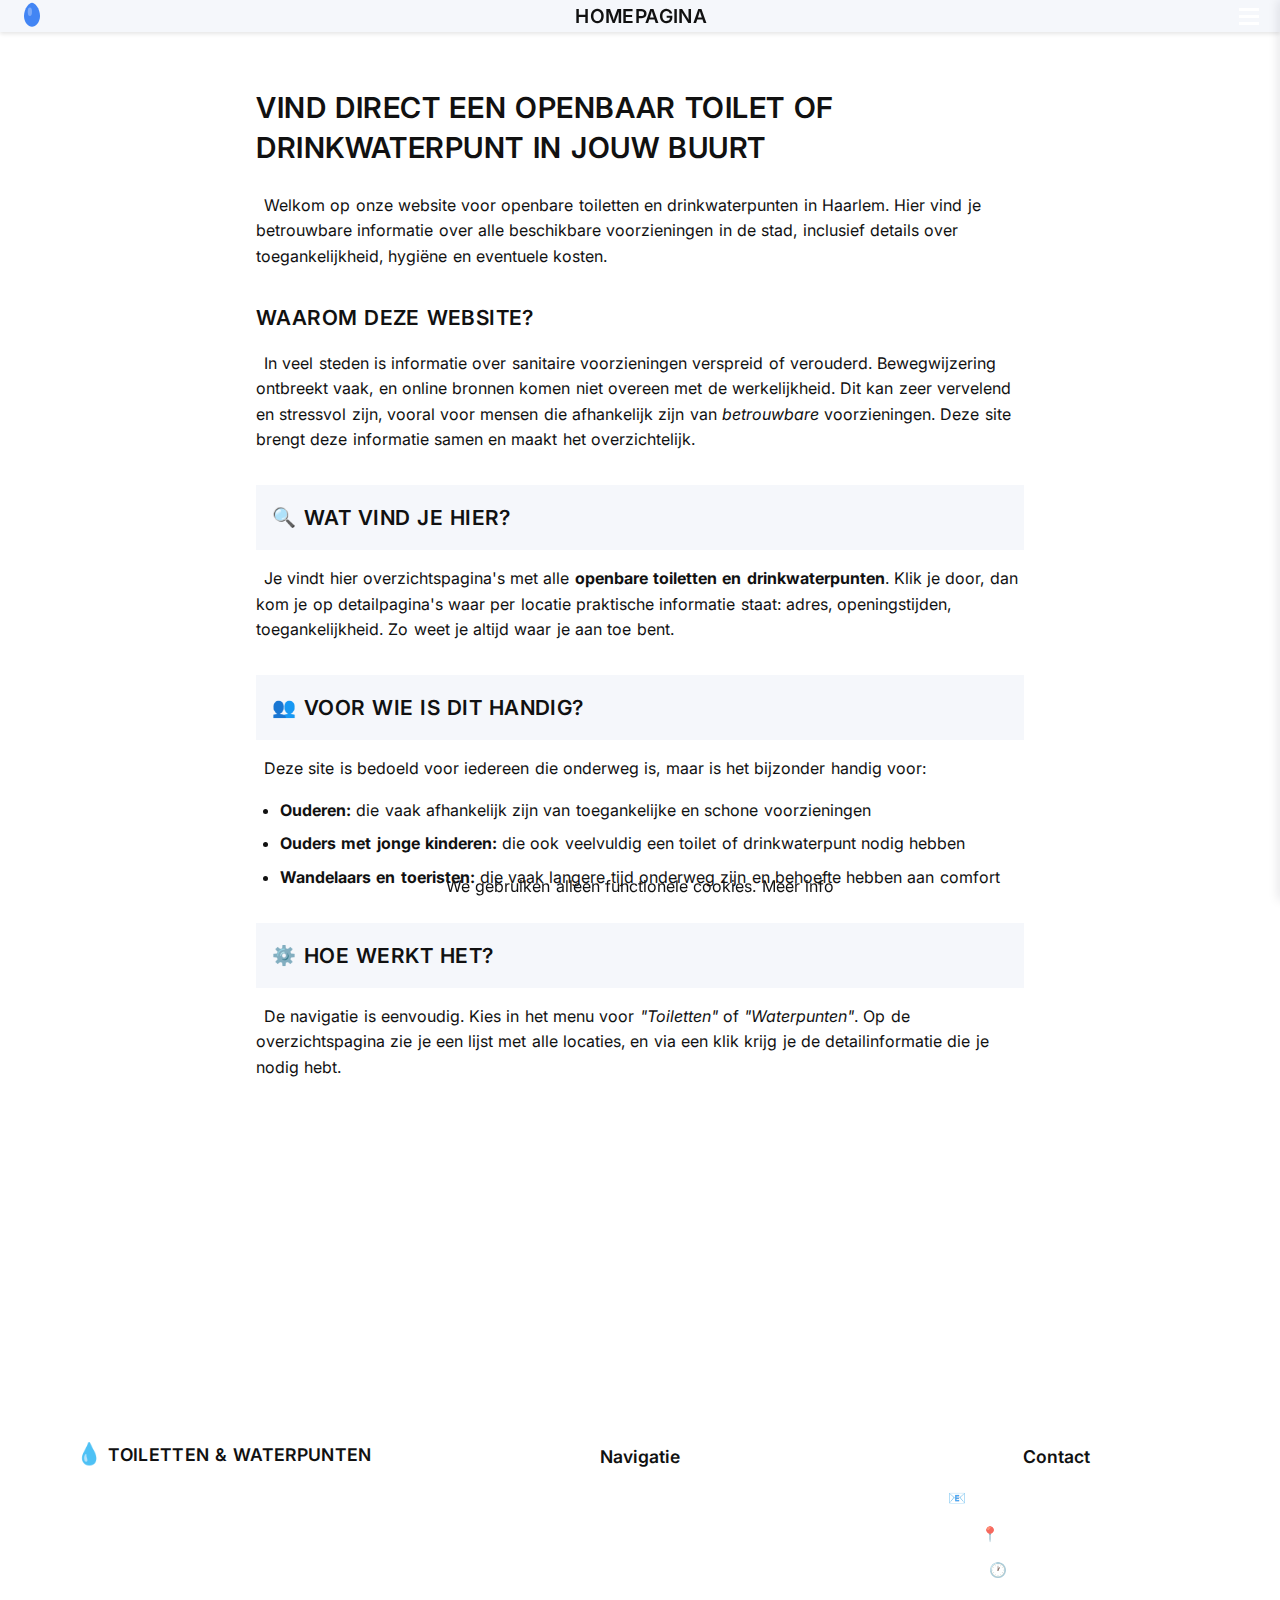
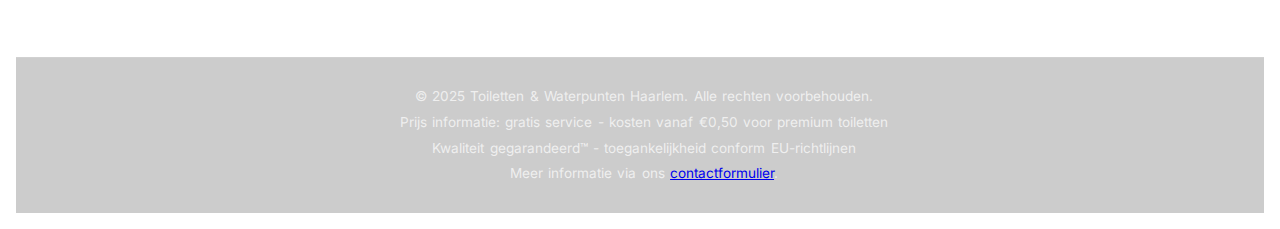
<file: index.html>
<!-- 
    Toiletten & Waterpunten Haarlem - Homepage
    Dit is de hoofdpagina van de website voor openbare toiletten en drinkwaterpunten in Haarlem
    Auteur: Ernesto Lanera
    Datum: 2025
-->
<!DOCTYPE html>
<html lang="nl">
	<head>
		<!-- Meta informatie voor browser en SEO -->
		<meta charset="utf-8">
		<meta name="viewport" content="width=device-width, initial-scale=1">
		<meta name="description"
			content="Vind snel openbare toiletten en drinkwaterpunten in Haarlem. Informatie over toegankelijkheid, hygiëne, kosten en openingstijden voor een comfortabel bezoek aan de stad.">
		<meta name="keywords"
			content="Haarlem, openbare, toiletten, waterpunten, toegankelijkheid">
		<meta name="author" content="Ernesto Lanera">

		<!-- Favicon en font imports -->
		<link rel="icon" href="img/favicon.svg">
		<link rel="preconnect" href="https://fonts.googleapis.com">
		<link rel="preconnect" href="https://fonts.gstatic.com" crossorigin>
		<link
			href="https://fonts.googleapis.com/css2?family=Inter:wght@400;500;600&display=swap"
			rel="stylesheet">

		<!-- CSS Stylesheets - georganiseerd per component -->
		<link rel="stylesheet" type="text/css" href="css/base.css">
		<link rel="stylesheet" type="text/css" href="css/header.css">
		<link rel="stylesheet" type="text/css" href="css/menu.css">
		<link rel="stylesheet" type="text/css" href="css/layout.css">
		<link rel="stylesheet" type="text/css" href="css/pages.css">
		<link rel="stylesheet" type="text/css" href="css/footer.css">
		<link rel="stylesheet" type="text/css" href="css/responsive.css">

		<title>Toiletten & Waterpunten - Haarlem</title>
	</head>
	<body>
		<!-- Header sectie met navigatie en hamburger menu -->
		<header class="css-menu-header">
			<!-- Checkbox voor CSS-only menu toggle functionaliteit -->
			<input type="checkbox" id="menu-toggle" class="menu-checkbox">

			<!-- Hoofdnavigatie bar -->
			<nav class="header-nav">
				<!-- Logo container -->
				<section class="logo-container">
					<a href="index.html">
						<img src="img/logo-drop.svg" alt="Logo" class="header-logo"
							title="Website logo">
					</a>
				</section>
				<h1 class="header-title">Homepagina</h1>
				<!-- Hamburger menu button -->
				<label for="menu-toggle" class="hamburger-label">
					<em class="hamburger-line"></em>
					<em class="hamburger-line"></em>
					<em class="hamburger-line"></em>
				</label>
			</nav>

			<!-- Overlay voor het sluiten van het menu -->
			<label for="menu-toggle" class="menu-overlay"></label>

			<!-- Zijmenu (sidebar) -->
			<aside class="sidebar-menu">
				<header class="menu-header">
					<h2>Menu</h2>
					<label for="menu-toggle" class="close-menu">×</label>
				</header>
				<nav class="menu-nav">
					<ul>
						<!-- Hidden radio for closing all dropdowns -->
						<input type="radio" name="menu-dropdown" id="close-dropdown" class="dropdown-radio" checked>
						
						<li><a href="index.html" class="active-page">🏠 Home</a></li>
						<li class="menu-dropdown">
							<input type="radio" name="menu-dropdown" id="toiletten-toggle" class="dropdown-radio">
							<label for="toiletten-toggle" class="dropdown-label">
								<strong class="menu-icon">🚽</strong>
								<strong class="menu-text">Toiletten</strong>
								<strong class="dropdown-arrow">v</strong>
							</label>
							<ul class="submenu">
								<li><a href="toiletten.html">Overzicht</a></li>
								<li><a href="toilet-detail-station.html">Stationsplein 1</a></li>
								<li><a href="toilet-detail-grote-markt.html">Grote Markt</a></li>
								<li><a href="toilet-detail-bibliotheek.html">Bibliotheek
										Centrum</a></li>
								<li><a href="toilet-detail-haarlemmerhout.html">Park
										Haarlemmerhout</a></li>
							</ul>
						</li>
						<li class="menu-dropdown">
							<input type="radio" name="menu-dropdown" id="waterpunten-toggle" class="dropdown-radio">
							<label for="waterpunten-toggle" class="dropdown-label">
								<strong class="menu-icon">💧</strong>
								<strong class="menu-text">Waterpunten</strong>
								<strong class="dropdown-arrow">v</strong>
							</label>
							<ul class="submenu">
								<li><a href="waterpunten.html">Overzicht</a></li>
								<li><a href="waterpunt-detail-grote-markt.html">Grote Markt</a></li>
								<li><a href="waterpunt-detail-pleinpark.html">Pleinpark</a></li>
								<li><a href="waterpunt-detail-patronaat.html">Patronaat</a></li>
							</ul>
						</li>
						<li><a href="contact.html">📞 Contact</a></li>
					</ul>
				</nav>
			</aside>
		</header>

		<!-- Hoofdinhoud van de pagina -->
		<main class="main-content">
			<section class="content-wrapper">
				<!-- Hoofdtitel van de homepage -->
				<h2 class="page-title">Vind direct een openbaar toilet of drinkwaterpunt in
					jouw buurt</h2>

				<!-- Introductietekst met welkomstbericht -->
				<p class="intro-text">
					Welkom op onze website voor openbare toiletten en drinkwaterpunten in
					Haarlem. Hier vind je betrouwbare informatie over alle beschikbare
					voorzieningen in de stad, inclusief details over toegankelijkheid, hygiëne
					en eventuele kosten.
				</p>

				<section class="content-section">
					<h3>Waarom deze website?</h3>
					<p>
						In veel steden is informatie over sanitaire voorzieningen verspreid of
						verouderd. Bewegwijzering ontbreekt vaak, en online bronnen komen niet
						overeen met de werkelijkheid. Dit kan zeer vervelend en stressvol zijn,
						vooral voor mensen die afhankelijk zijn van <em>betrouwbare</em>
						voorzieningen. Deze site brengt deze informatie samen en maakt het
						overzichtelijk.
					</p>
				</section>

				<section class="content-section">
					<header class="section-header">
						<strong class="section-icon">🔍</strong>
						<h3>Wat vind je hier?</h3>
					</header>
					<p>
						Je vindt hier overzichtspagina's met alle <strong>openbare toiletten en
							drinkwaterpunten</strong>. Klik je door, dan kom je op detailpagina's
						waar per locatie praktische informatie staat: adres, openingstijden,
						toegankelijkheid. Zo weet je altijd waar je aan toe bent.
					</p>
				</section>

				<section class="content-section">
					<header class="section-header">
						<strong class="section-icon">👥</strong>
						<h3>Voor wie is dit handig?</h3>
					</header>
					<p>Deze site is bedoeld voor iedereen die onderweg is, maar is het
						bijzonder handig voor:</p>
					<ul class="info-list">
						<li><strong>Ouderen:</strong> die vaak afhankelijk zijn van toegankelijke
							en schone voorzieningen</li>
						<li><strong>Ouders met jonge kinderen:</strong> die ook veelvuldig een
							toilet of drinkwaterpunt nodig hebben</li>
						<li><strong>Wandelaars en toeristen:</strong> die vaak langere tijd
							onderweg zijn en behoefte hebben aan comfort</li>
					</ul>
				</section>

				<section class="content-section">
					<header class="section-header">
						<strong class="section-icon">⚙️</strong>
						<h3>Hoe werkt het?</h3>
					</header>
					<p>
						De navigatie is eenvoudig. Kies in het menu voor <em>"Toiletten"</em> of
						<em>"Waterpunten"</em>. Op de overzichtspagina zie je een lijst met alle
						locaties, en via een klik krijg je de detailinformatie die je nodig hebt.
					</p>
				</section>

				<!-- Call-to-action knoppen voor navigatie naar hoofdsecties -->
				<nav class="cta-buttons">
					<a href="toiletten.html" class="btn btn-blue cta-btn">Bekijk alle
						toiletten</a>
					<a href="waterpunten.html" class="btn btn-blue cta-btn">Bekijk alle
						waterpunten</a>
				</nav>
			</section>
		</main>

		<!-- Footer sectie met contactinformatie en links -->
		<footer class="dark-footer">
			<section class="footer-content">
				<section class="footer-section">
					<h3><strong class="water-icon">💧</strong> Toiletten &amp; Waterpunten</h3>
					<p>Vind snel en gemakkelijk openbare toiletten en drinkwaterpunten in de
						stad.</p>
				</section>

				<section class="footer-section">
					<h4>Navigatie</h4>
					<nav>
						<p><a href="index.html">Home</a></p>
						<p><a href="toiletten.html">Overzicht Toiletten</a></p>
						<p><a href="waterpunten.html">Overzicht Waterpunten</a></p>
						<p><a href="contact.html">Contact</a></p>
					</nav>
				</section>

				<aside class="footer-section">
					<h4>Contact</h4>
					<p>📧 info@toiletten-waterpunten.nl</p>
					<p>📍 Haarlem, Nederland</p>
					<p>🕐 24/7 beschikbaar</p>
				</aside>
			</section>

			<!-- Footer bottom sectie met copyright en toegankelijkheidsinformatie -->
			<section class="footer-bottom">
				<p>&copy; 2025 Toiletten &amp; Waterpunten Haarlem. Alle rechten
					voorbehouden.</p>
				<p>Prijs informatie: gratis service - kosten vanaf &euro;0,50 voor premium
					toiletten</p>
				<p>Kwaliteit gegarandeerd&trade; - toegankelijkheid conform
					EU-richtlijnen</p>
				<p>Meer informatie via ons <a href="contact.html">contactformulier</a>.</p>
			</section>
		</footer>

		<!-- Cookie banner voor privacy compliance -->

		<section class="cookie-banner" role="dialog" aria-live="polite">We gebruiken
			alleen functionele cookies. <a href="contact.html">Meer
				info</a></section></body>
</html>
</file>
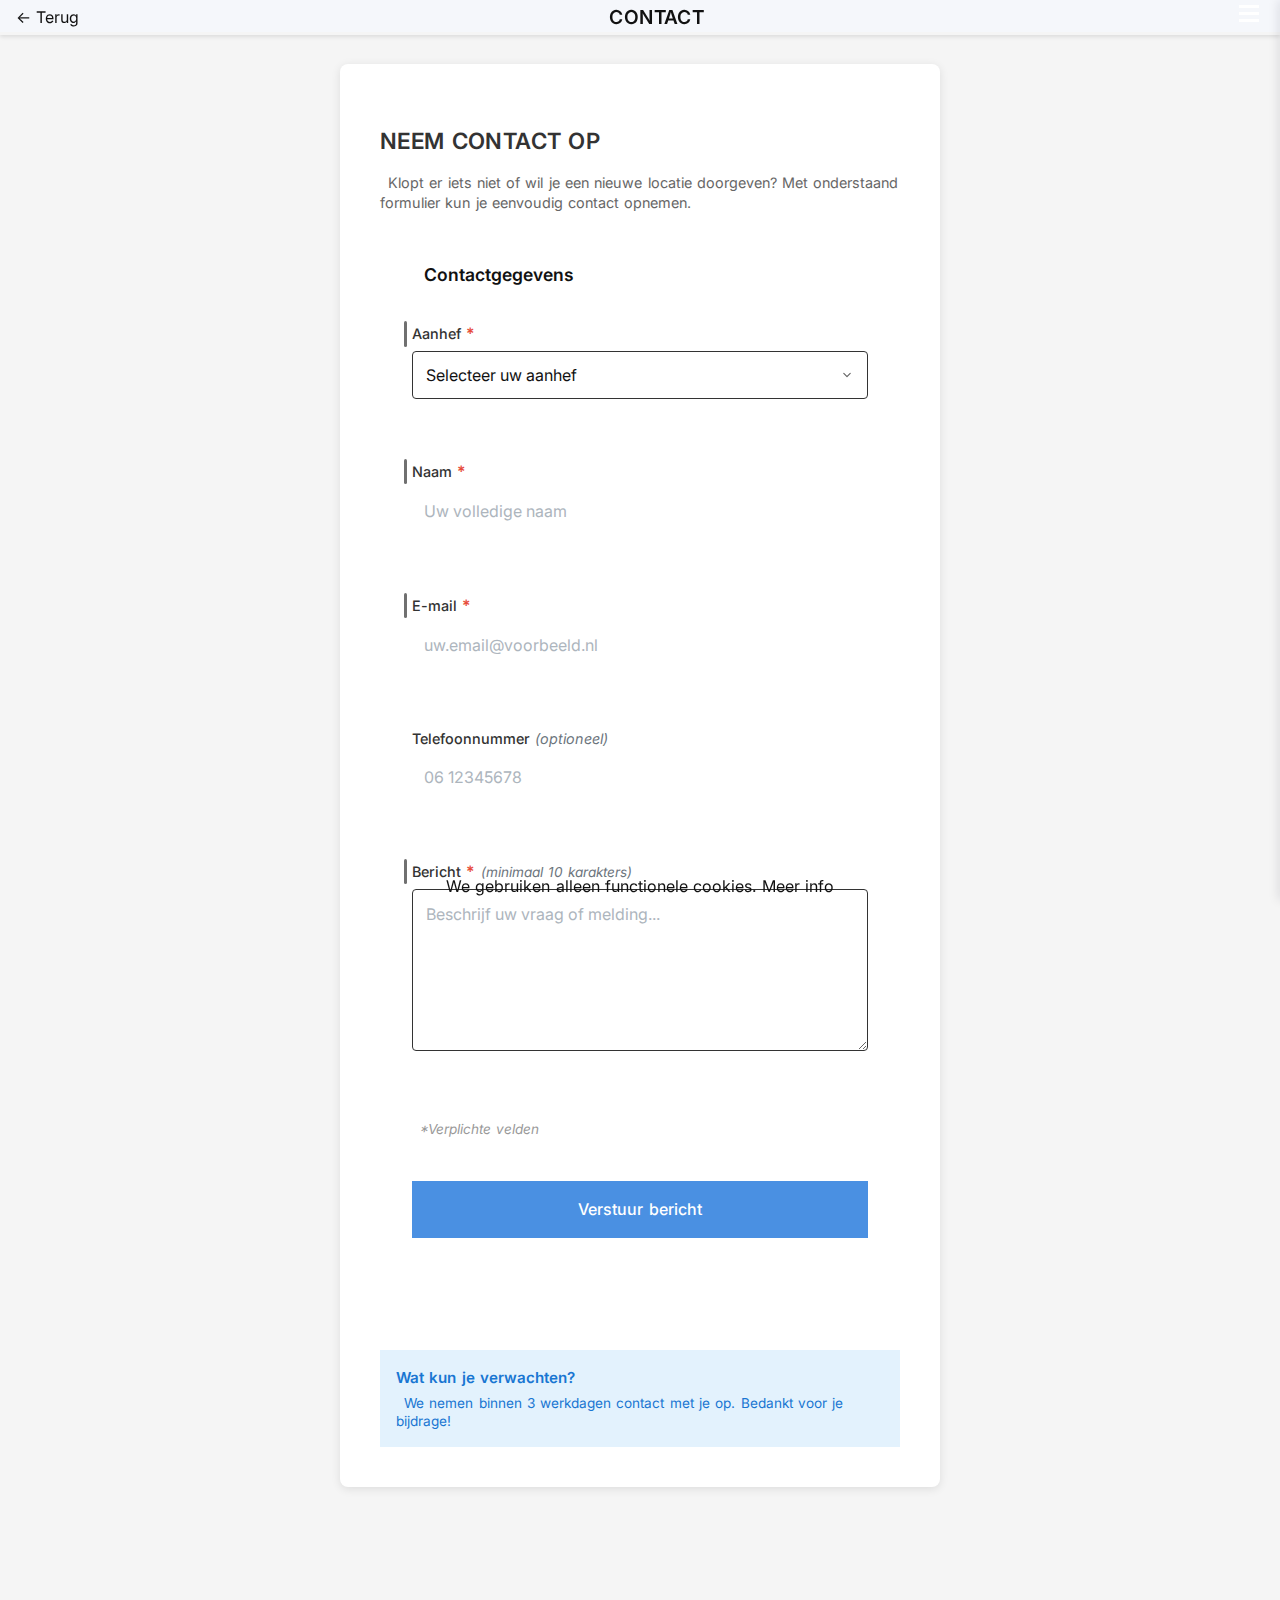
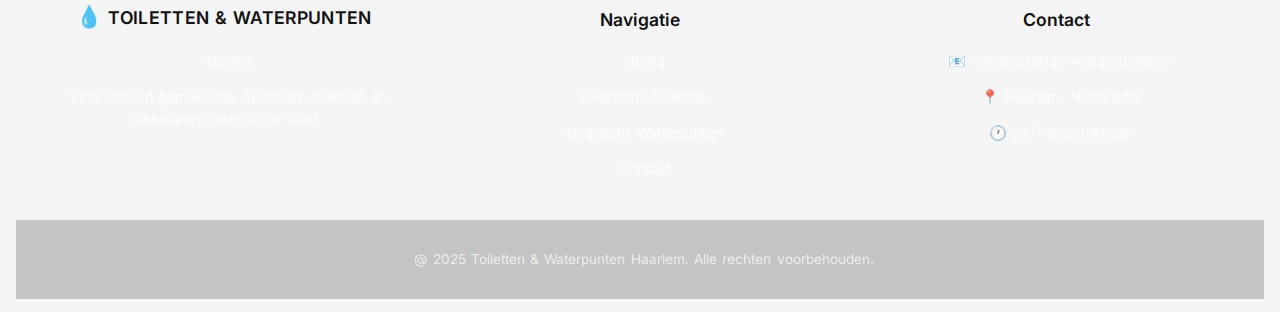
<file: contact.html>
<!-- 
    Contactpagina - Toiletten & Waterpunten Haarlem
    Formulier voor het indienen van vragen, meldingen en suggesties
    Bevat validatie en toegankelijkheidsfuncties
-->
<!DOCTYPE html>
<html lang="nl">
    <head>
        <!-- Meta tags voor SEO en browser configuratie -->
        <meta charset="utf-8">
        <meta name="viewport" content="width=device-width, initial-scale=1">
        <meta name="description"
            content="Neem contact op voor vragen over openbare toiletten en drinkwaterpunten in Haarlem. Meld problemen of geef nieuwe locaties door.">
        <meta name="keywords"
            content="Haarlem, contact, toiletten, waterpunten, melden">
        <meta name="author" content="Ernesto Lanera">
        <link rel="icon" href="img/favicon.svg">
        <link rel="preconnect" href="https://fonts.googleapis.com">
        <link rel="preconnect" href="https://fonts.gstatic.com" crossorigin>
        <link
            href="https://fonts.googleapis.com/css2?family=Inter:wght@400;500;600&display=swap"
            rel="stylesheet">
        <link rel="stylesheet" href="css/base.css">
        <link rel="stylesheet" href="css/header.css">
        <link rel="stylesheet" href="css/menu.css">
        <link rel="stylesheet" href="css/layout.css">
        <link rel="stylesheet" href="css/contact.css">
        <link rel="stylesheet" href="css/footer.css">
        <link rel="stylesheet" href="css/responsive.css">
        <link rel="stylesheet" type="text/css" href="css/header.css">
        <link rel="stylesheet" type="text/css" href="css/menu.css">
        <link rel="stylesheet" type="text/css" href="css/layout.css">
        <link rel="stylesheet" type="text/css" href="css/contact.css">
        <link rel="stylesheet" type="text/css" href="css/footer.css">
        <link rel="stylesheet" type="text/css" href="css/responsive.css">
        <title>Contact - Toiletten & Waterpunten Haarlem</title>
    </head>
    <body>
        <header class="css-menu-header">
            <input type="checkbox" id="menu-toggle" class="menu-checkbox">

            <nav class="header-nav">
                <a href="index.html" class="back-link">← Terug</a>
                <h1 class="header-title">Contact</h1>
                <label for="menu-toggle" class="hamburger-label">
                    <em class="hamburger-line"></em>
                    <em class="hamburger-line"></em>
                    <em class="hamburger-line"></em>
                </label>
            </nav>

            <label for="menu-toggle" class="menu-overlay"></label>

            <aside class="sidebar-menu">
                <header class="menu-header">
                    <h2>Menu</h2>
                    <label for="menu-toggle" class="close-menu">×</label>
                </header>
                <nav class="menu-nav">
                    <ul>
                        <!-- Hidden radio for closing all dropdowns -->
                        <input type="radio" name="menu-dropdown" id="close-dropdown" class="dropdown-radio" checked>
                        
                        <li><a href="index.html">🏠 Home</a></li>
                        <li class="menu-dropdown">
                            <input type="radio" name="menu-dropdown" id="toiletten-toggle" class="dropdown-radio">
                            <label for="toiletten-toggle" class="dropdown-label">
                                <strong class="menu-icon">🚽</strong>
                                <strong class="menu-text">Toiletten</strong>
                                <strong class="dropdown-arrow">v</strong>
                            </label>
                            <ul class="submenu">
                                <li><a href="toiletten.html">Overzicht</a></li>
                                <li><a
                                        href="toilet-detail-station.html">Stationsplein
                                        1</a></li>
                                <li><a
                                        href="toilet-detail-grote-markt.html">Grote
                                        Markt</a></li>
                                <li><a
                                        href="toilet-detail-bibliotheek.html">Bibliotheek
                                        Centrum</a></li>
                                <li><a
                                        href="toilet-detail-haarlemmerhout.html">Park
                                        Haarlemmerhout</a></li>
                            </ul>
                        </li>
                        <li class="menu-dropdown">
                            <input type="radio" name="menu-dropdown" id="waterpunten-toggle" class="dropdown-radio">
                            <label for="waterpunten-toggle" class="dropdown-label">
                                <strong class="menu-icon">💧</strong>
                                <strong class="menu-text">Waterpunten</strong>
                                <strong class="dropdown-arrow">v</strong>
                            </label>
                            <ul class="submenu">
                                <li><a
                                        href="waterpunten.html">Overzicht</a></li>
                                <li><a
                                        href="waterpunt-detail-grote-markt.html">Grote
                                        Markt</a></li>
                                <li><a
                                        href="waterpunt-detail-pleinpark.html">Pleinpark</a></li>
                                <li><a
                                        href="waterpunt-detail-patronaat.html">Patronaat</a></li>
                            </ul>
                        </li>
                        <li><a href="contact.html" class="active-page">📞
                                Contact</a></li>
                    </ul>
                </nav>
            </aside>
        </header>

        <main class="main-content">
            <section class="contact-wrapper">
                <section class="contact-form-container">
                    <h2>Neem contact op</h2>
                    <p class="contact-intro">Klopt er iets niet of wil je een
                        nieuwe locatie doorgeven? Met onderstaand formulier kun
                        je eenvoudig contact opnemen.</p>

                    <!-- Contactformulier met HTML validatie -->
                    <!-- CSS-only error display systeem -->
                    <input type="checkbox" id="show-errors"
                        style="display: none;">
                    <form class="contact-form" action="#" method="post">
                        <fieldset>
                            <legend>Contactgegevens</legend>
                            <!-- Aanhef dropdown veld -->
                            <section class="form-field">
                                <label for="aanhef">Aanhef <strong
                                        class="required"
                                        aria-label="verplicht veld">*</strong></label>
                                <select id="aanhef" name="aanhef" required
                                    title="Kies een aanhef: Dhr, Mvr of anders"
                                    aria-describedby="aanhef-error">
                                    <option value disabled selected
                                        hidden>Selecteer uw aanhef</option>
                                    <option value="dhr">Dhr.</option>
                                    <option value="mvr">Mvr.</option>
                                    <option value="anders">Anders</option>
                                </select>
                                <em class="error-message"
                                    id="aanhef-error"></em>
                            </section>

                            <section class="form-field">
                                <label for="naam">Naam <strong class="required"
                                        aria-label="verplicht veld">*</strong></label>
                                <input id="naam" name="naam" type="text"
                                    placeholder="Uw volledige naam"
                                    required minlength="2" maxlength="50"
                                    title="Vul uw volledige naam in (minimaal 2 karakters)"
                                    aria-describedby="naam-error">
                                <em class="error-message" id="naam-error"></em>
                            </section>

                            <section class="form-field">
                                <label for="email">E-mail <strong
                                        class="required"
                                        aria-label="verplicht veld">*</strong></label>
                                <input id="email" name="email" type="email"
                                    placeholder="uw.email@voorbeeld.nl"
                                    required
                                    pattern="[a-zA-Z0-9._%+-]+@[a-zA-Z0-9.-]+\.[a-zA-Z]{2,}"
                                    title="Vul een geldig e-mailadres in"
                                    aria-describedby="email-error">
                                <em class="error-message" id="email-error"></em>
                            </section>

                            <section class="form-field">
                                <label for="telefoon">Telefoonnummer <em
                                        class="optional">(optioneel)</em></label>
                                <input id="telefoon" name="telefoon" type="tel"
                                    placeholder="06 12345678"
                                    pattern="[0-9+\-\s\(\)]{8,15}"
                                    title="Vul een geldig telefoonnummer in"
                                    aria-describedby="telefoon-error">
                                <em class="error-message"
                                    id="telefoon-error"></em>
                            </section>

                            <section class="form-field">
                                <label for="bericht">Bericht <strong
                                        class="required"
                                        aria-label="verplicht veld">*</strong>
                                    <em class="form-hint">(minimaal 10
                                        karakters)</em></label>
                                <textarea id="bericht" name="bericht" rows="6"
                                    placeholder="Beschrijf uw vraag of melding..."
                                    required minlength="10" maxlength="1000"
                                    title="Vul uw bericht in (minimaal 10 karakters)"
                                    aria-describedby="bericht-error"></textarea>
                                <em class="error-message"
                                    id="bericht-error"></em>
                            </section>

                            <p class="required-fields-note">*Verplichte
                                velden</p>

                            <section class="form-submit">
                                <label for="show-errors"
                                    class="submit-button">Verstuur
                                    bericht</label>
                            </section>
                        </fieldset>
                    </form>

                    <aside class="form-info-box">
                        <h4>Wat kun je verwachten?</h4>
                        <p>We nemen binnen 3 werkdagen contact met je op.
                            Bedankt voor je bijdrage!</p>
                    </aside>
                </section>
            </section>

        </main>

        <footer class="dark-footer">
            <section class="footer-content">
                <section class="footer-section">
                    <h3><strong class="water-icon">💧</strong> Toiletten &amp;
                        Waterpunten</h3>
                    <p>Haarlem</p>
                    <p>Vind snel en gemakkelijk openbare toiletten en
                        drinkwaterpunten in de stad.</p>
                </section>

                <section class="footer-section">
                    <h4>Navigatie</h4>
                    <nav>
                        <p><a href="index.html">Home</a></p>
                        <p><a href="toiletten.html">Overzicht Toiletten</a></p>
                        <p><a href="waterpunten.html">Overzicht
                                Waterpunten</a></p>
                        <p><a href="contact.html">Contact</a></p>
                    </nav>
                </section>

                <aside class="footer-section">
                    <h4>Contact</h4>
                    <p>📧 info@toiletten-waterpunten.nl</p>
                    <p>📍 Haarlem, Nederland</p>
                    <p>🕐 24/7 beschikbaar</p>
                </aside>
            </section>

            <section class="footer-bottom">
                <p>@ 2025 Toiletten & Waterpunten Haarlem. Alle rechten
                    voorbehouden.</p>
            </section>
        </footer>

        <section class="cookie-banner" role="dialog" aria-live="polite">We
            gebruiken alleen functionele cookies. <a href="contact.html">Meer
                info</a></section>
    </body>
</html>
</file>
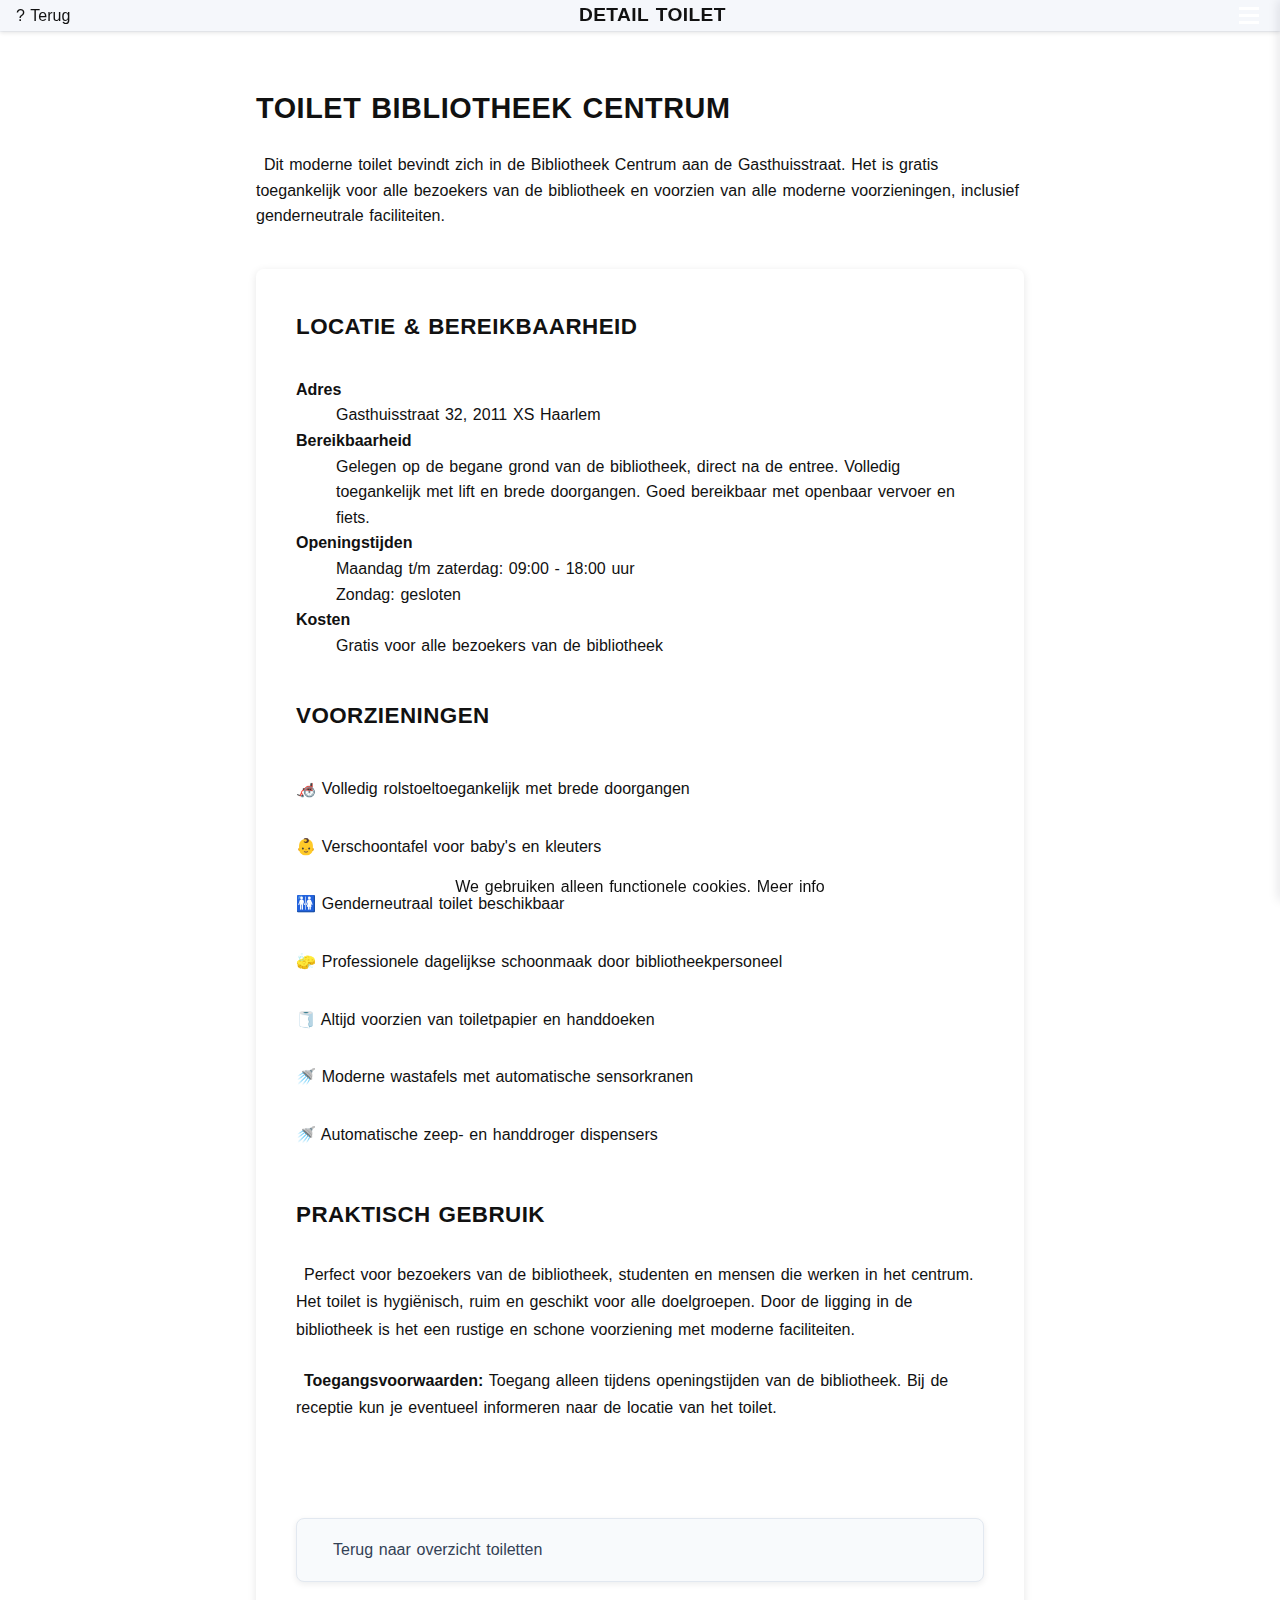
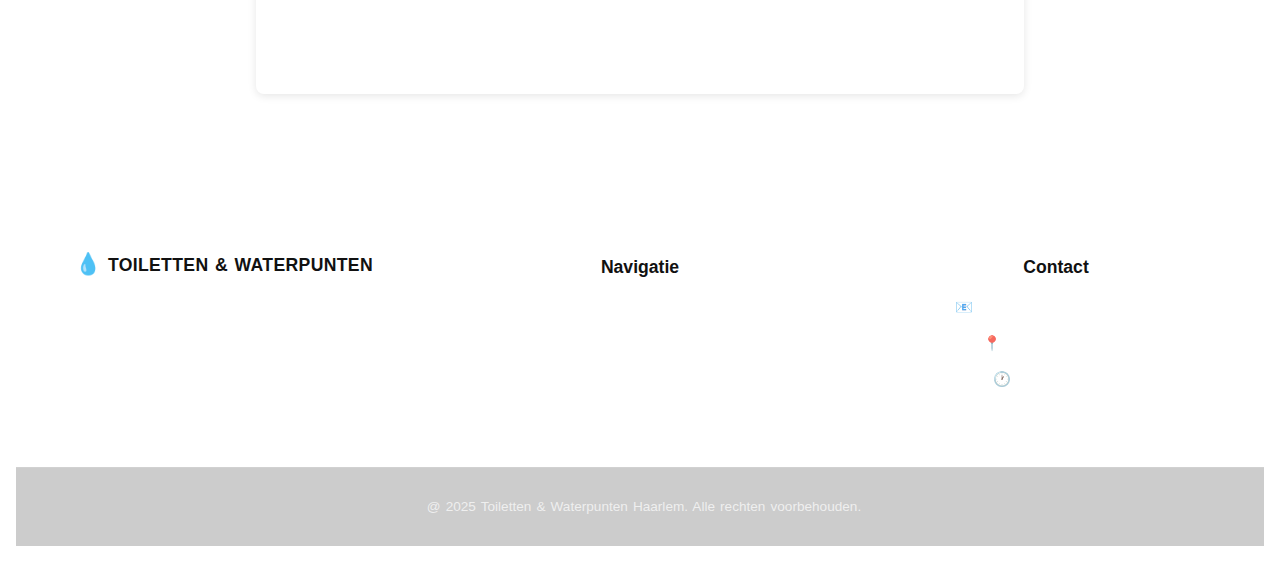
<file: toilet-detail-bibliotheek.html>
<!DOCTYPE html>
<html lang="nl">
<head>
    <meta charset="UTF-8">
    <meta name="viewport" content="width=device-width, initial-scale=1.0">
    <title>Toilet Bibliotheek Centrum - Toiletten & Waterpunten Haarlem</title>
    <meta name="description" content="Detailpagina voor Bibliotheek Centrum toilet met informatie over toegankelijkheid, openingstijden, kosten en voorzieningen.">
    <link rel="stylesheet" href="css/base.css">
    <link rel="stylesheet" href="css/header.css">
    <link rel="stylesheet" href="css/menu.css">
    <link rel="stylesheet" href="css/layout.css">
    <link rel="stylesheet" href="css/pages.css">
    <link rel="stylesheet" href="css/footer.css">
    <link rel="stylesheet" href="css/responsive.css">
</head>
<body>
    <header class="css-menu-header">
        <input type="checkbox" id="menu-toggle" class="menu-checkbox">
        
        <nav class="header-nav">
            <a href="toiletten.html" class="back-link">? Terug</a>
            <h1 class="header-title">Detail Toilet</h1>
            <label for="menu-toggle" class="hamburger-label">
                <em class="hamburger-line"></em>
                <em class="hamburger-line"></em>
                <em class="hamburger-line"></em>
            </label>
        </nav>
        
        <label for="menu-toggle" class="menu-overlay"></label>
        
        <aside class="sidebar-menu">
            <header class="menu-header">
                <h2>Menu</h2>
                <label for="menu-toggle" class="close-menu">�</label>
            </header>
            <nav class="menu-nav">
                <ul>
                    <!-- Hidden radio for closing all dropdowns -->
<input type="radio" name="menu-dropdown" id="close-dropdown" class="dropdown-radio" checked>
<li><a href="index.html">🏠 Home</a></li>
                    <li class="menu-dropdown">
                        <input type="radio" name="menu-dropdown" id="toiletten-toggle" class="dropdown-radio" checked>
                        <label for="toiletten-toggle" class="dropdown-label">
                            <strong class="menu-icon">🚽</strong>
                            <strong class="menu-text">Toiletten</strong>
                            <strong class="dropdown-arrow">v</strong>
                        </label>
                        <ul class="submenu">
                            <li><a href="toiletten.html">Overzicht</a></li>
                            <li><a href="toilet-detail-station.html">Stationsplein 1</a></li>
                            <li><a href="toilet-detail-grote-markt.html">Grote Markt</a></li>
                            <li><a href="toilet-detail-bibliotheek.html" class="active-page">Bibliotheek Centrum</a></li>
                            <li><a href="toilet-detail-haarlemmerhout.html">Park Haarlemmerhout</a></li>
                        </ul>
                    </li>
                    <li class="menu-dropdown">
                        <input type="radio" name="menu-dropdown" id="waterpunten-toggle" class="dropdown-radio">
                        <label for="waterpunten-toggle" class="dropdown-label">
                            <strong class="menu-icon">💧</strong>
                            <strong class="menu-text">Waterpunten</strong>
                            <strong class="dropdown-arrow">v</strong>
                        </label>
                        <ul class="submenu">
                            <li><a href="waterpunten.html">Overzicht</a></li>
                            <li><a href="waterpunt-detail-grote-markt.html">Grote Markt</a></li>
                            <li><a href="waterpunt-detail-pleinpark.html">Pleinpark</a></li>
                            <li><a href="waterpunt-detail-patronaat.html">Patronaat</a></li>
                        </ul>
                    </li>
                    <li><a href="../contact.html">📞 Contact</a></li>
                </ul>
            </nav>
        </aside>
    </header>

    <main class="main-content">
        <section class="content-wrapper">
            <h2 class="page-title">Toilet Bibliotheek Centrum</h2>
            <p class="intro-text">
                Dit moderne toilet bevindt zich in de Bibliotheek Centrum aan de Gasthuisstraat. Het is gratis toegankelijk voor alle bezoekers van de bibliotheek en voorzien van alle moderne voorzieningen, inclusief genderneutrale faciliteiten.
            </p>

            <section class="detail-content">
                <section class="detail-info">
                    <h3>Locatie &amp; Bereikbaarheid</h3>
                    <dl class="detail-list">
                        <dt><strong>Adres</strong></dt>
                        <dd>Gasthuisstraat 32, 2011 XS Haarlem</dd>
                        <dt><strong>Bereikbaarheid</strong></dt>
                        <dd>Gelegen op de begane grond van de bibliotheek, direct na de entree. Volledig toegankelijk met lift en brede doorgangen. Goed bereikbaar met openbaar vervoer en fiets.</dd>
                        <dt><strong>Openingstijden</strong></dt>
                        <dd>Maandag t/m zaterdag: 09:00 - 18:00 uur</dd>
                        <dd>Zondag: gesloten</dd>
                        <dt><strong>Kosten</strong></dt>
                        <dd>Gratis voor alle bezoekers van de bibliotheek</dd>
                    </dl>

                    <h3>Voorzieningen</h3>
                    <ul class="icon-list">
                        <li>🦽 Volledig rolstoeltoegankelijk met brede doorgangen</li>
                        <li>👶 Verschoontafel voor baby's en kleuters</li>
                        <li>🚻 Genderneutraal toilet beschikbaar</li>
                        <li>🧽 Professionele dagelijkse schoonmaak door bibliotheekpersoneel</li>
                        <li>🧻 Altijd voorzien van toiletpapier en handdoeken</li>
                        <li>🚿 Moderne wastafels met automatische sensorkranen</li>
                        <li>🚿 Automatische zeep- en handdroger dispensers</li>
                    </ul>

                    <h3>Praktisch gebruik</h3>
                    <p>Perfect voor bezoekers van de bibliotheek, studenten en mensen die werken in het centrum. Het toilet is hygiënisch, ruim en geschikt voor alle doelgroepen. Door de ligging in de bibliotheek is het een rustige en schone voorziening met moderne faciliteiten.</p>
                    
                    <p><strong>Toegangsvoorwaarden:</strong> Toegang alleen tijdens openingstijden van de bibliotheek. Bij de receptie kun je eventueel informeren naar de locatie van het toilet.</p>
                </div>
            </section>

            <nav class="back-button-section">
                <a href="toiletten.html" class="back-btn">Terug naar overzicht toiletten</a>
            </nav>
        </section>
    </main>

    <footer class="dark-footer">
        <section class="footer-content">
            <section class="footer-section">
                <h3><strong class="water-icon">💧</strong> Toiletten & Waterpunten</h3>
                <p>Haarlem</p>
                <p>Vind snel en gemakkelijk openbare toiletten en drinkwaterpunten in de stad.</p>
            </section>
            
            <section class="footer-section">
                <h4>Navigatie</h4>
                <nav>
                    <p><a href="../../index.html">Home</a></p>
                    <p><a href="toiletten.html">Overzicht Toiletten</a></p>
                    <p><a href="waterpunten.html">Overzicht Waterpunten</a></p>
                    <p><a href="../contact.html">Contact</a></p>
                </nav>
            </section>
            
            <aside class="footer-section">
                <h4>Contact</h4>
                <p>📧 info@toiletten-waterpunten.nl</p>
                <p>📍 Haarlem, Nederland</p>
                <p>🕐 24/7 beschikbaar</p>
            </aside>
        </section>
        
        <section class="footer-bottom">
            <p>@ 2025 Toiletten & Waterpunten Haarlem. Alle rechten voorbehouden.</p>
            </section>
    </footer>
    
    
    <section class="cookie-banner" role="dialog" aria-live="polite">We gebruiken alleen functionele cookies. <a href="contact.html">Meer info</a></section>
</body>
</html>
</file>
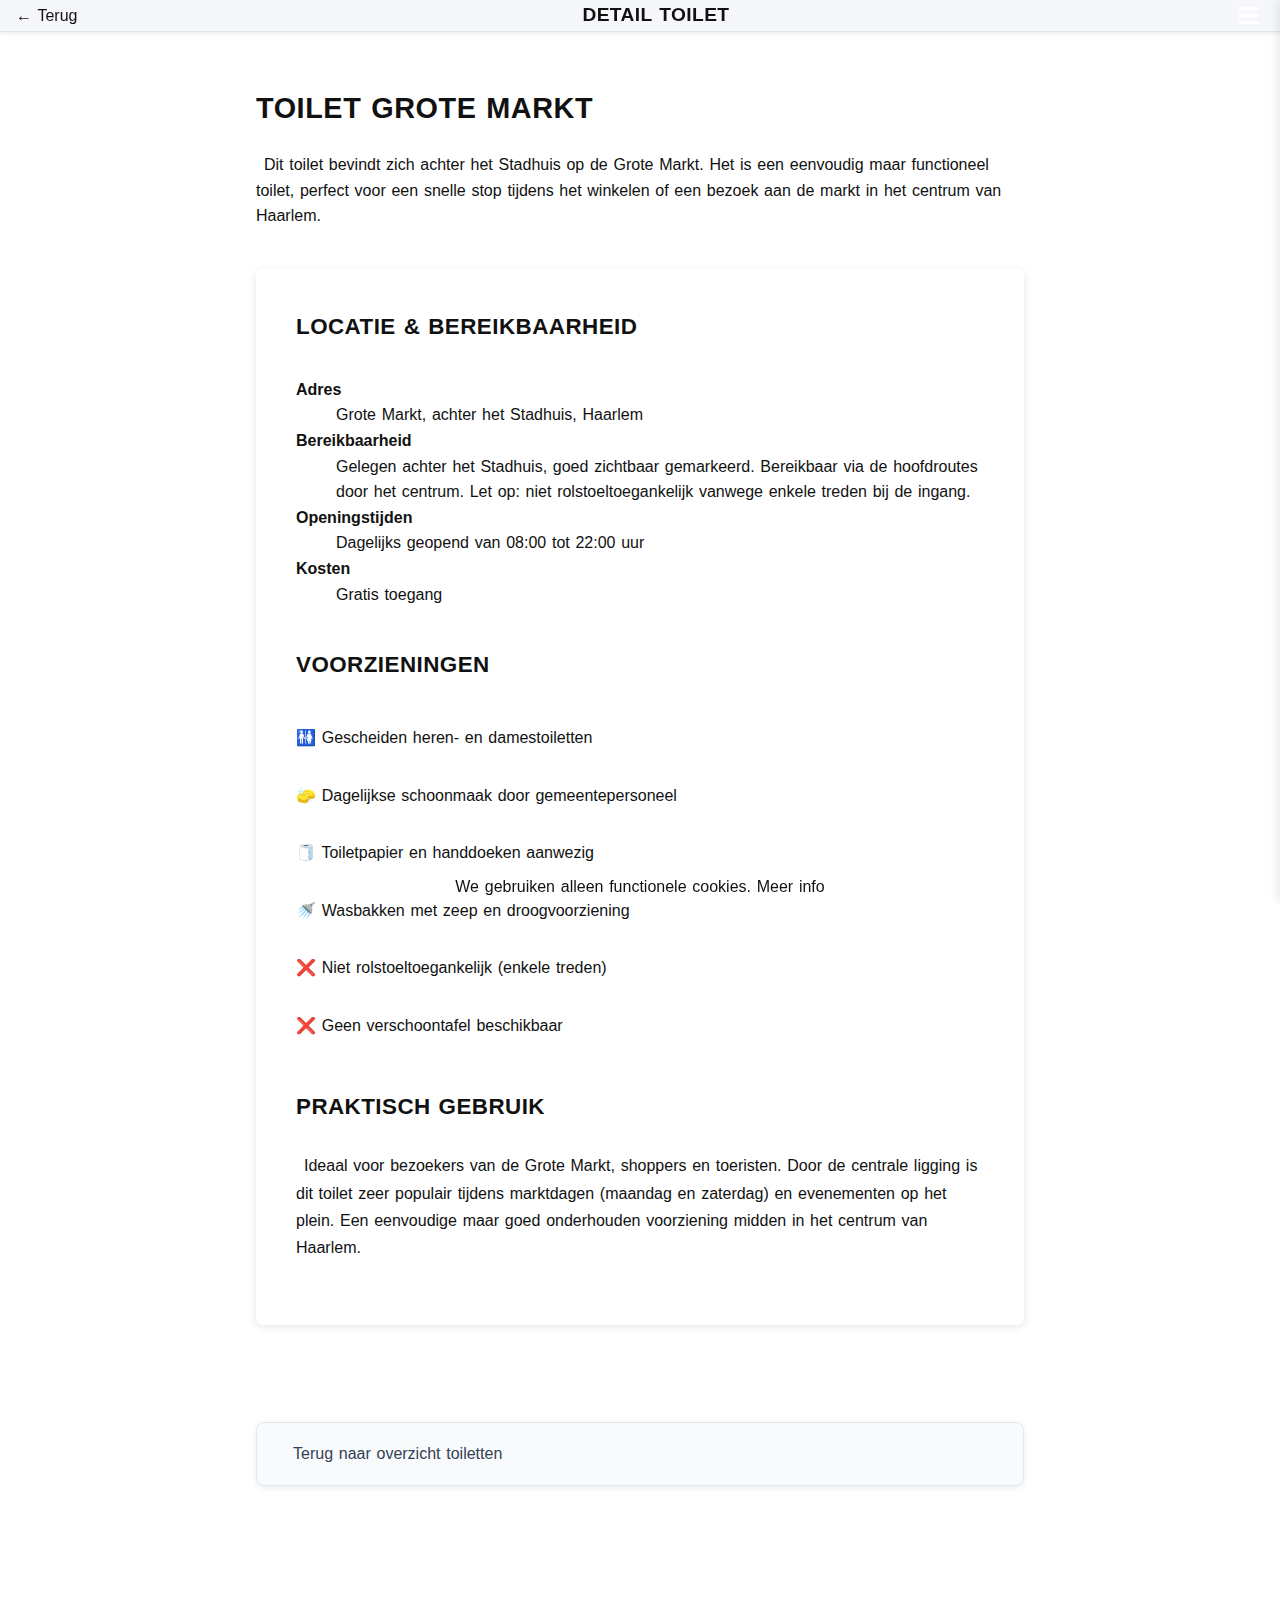
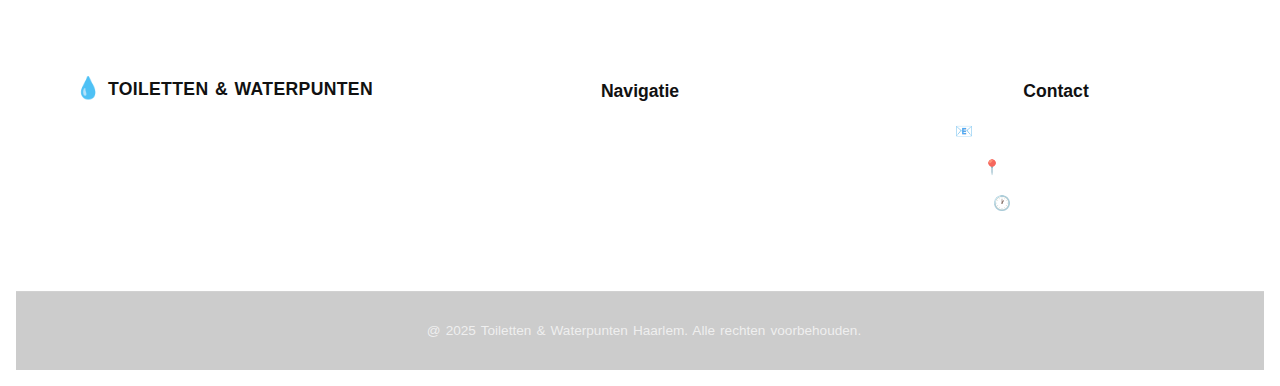
<file: toilet-detail-grote-markt.html>
<!DOCTYPE html>
<html lang="nl">
<head>
    <meta charset="UTF-8">
    <meta name="viewport" content="width=device-width, initial-scale=1.0">
    <title>Toilet Grote Markt - Toiletten & Waterpunten Haarlem</title>
    <meta name="description" content="Detailpagina voor Grote Markt toilet met informatie over toegankelijkheid, openingstijden, kosten en voorzieningen.">
    <link rel="stylesheet" href="css/base.css">
    <link rel="stylesheet" href="css/header.css">
    <link rel="stylesheet" href="css/menu.css">
    <link rel="stylesheet" href="css/layout.css">
    <link rel="stylesheet" href="css/pages.css">
    <link rel="stylesheet" href="css/footer.css">
    <link rel="stylesheet" href="css/responsive.css">
</head>
<body>
    <header class="css-menu-header">
        <input type="checkbox" id="menu-toggle" class="menu-checkbox">
        
        <nav class="header-nav">
            <a href="toiletten.html" class="back-link">← Terug</a>
            <h1 class="header-title">Detail Toilet</h1>
            <label for="menu-toggle" class="hamburger-label">
                <em class="hamburger-line"></em>
                <em class="hamburger-line"></em>
                <em class="hamburger-line"></em>
            </label>
        </nav>
        
        <label for="menu-toggle" class="menu-overlay"></label>
        
        <aside class="sidebar-menu">
            <header class="menu-header">
                <h2>Menu</h2>
                <label for="menu-toggle" class="close-menu">�</label>
            </header>
            <nav class="menu-nav">
                <ul>
                    <!-- Hidden radio for closing all dropdowns -->
<input type="radio" name="menu-dropdown" id="close-dropdown" class="dropdown-radio" checked>
<li><a href="index.html">🏠 Home</a></li>
                    <li class="menu-dropdown">
                        <input type="radio" name="menu-dropdown" id="toiletten-toggle" class="dropdown-radio" checked>
                        <label for="toiletten-toggle" class="dropdown-label">
                            <strong class="menu-icon">🚽</strong>
                            <strong class="menu-text">Toiletten</strong>
                            <strong class="dropdown-arrow">v</strong>
                        </label>
                        <ul class="submenu">
                            <li><a href="toiletten.html">Overzicht</a></li>
                            <li><a href="toilet-detail-station.html">Stationsplein 1</a></li>
                            <li><a href="toilet-detail-grote-markt.html" class="active-page">Grote Markt</a></li>
                            <li><a href="toilet-detail-bibliotheek.html">Bibliotheek Centrum</a></li>
                            <li><a href="toilet-detail-haarlemmerhout.html">Park Haarlemmerhout</a></li>
                        </ul>
                    </li>
                    <li class="menu-dropdown">
                        <input type="radio" name="menu-dropdown" id="waterpunten-toggle" class="dropdown-radio">
                        <label for="waterpunten-toggle" class="dropdown-label">
                            <strong class="menu-icon">💧</strong>
                            <strong class="menu-text">Waterpunten</strong>
                            <strong class="dropdown-arrow">v</strong>
                        </label>
                        <ul class="submenu">
                            <li><a href="waterpunten.html">Overzicht</a></li>
                            <li><a href="waterpunt-detail-grote-markt.html">Grote Markt</a></li>
                            <li><a href="waterpunt-detail-pleinpark.html">Pleinpark</a></li>
                            <li><a href="waterpunt-detail-patronaat.html">Patronaat</a></li>
                        </ul>
                    </li>
                    <li><a href="../contact.html">📞 Contact</a></li>
                </ul>
            </nav>
        </aside>
    </header>

    <main class="main-content">
        <section class="content-wrapper">
            <h2 class="page-title">Toilet Grote Markt</h2>
            <p class="intro-text">
                Dit toilet bevindt zich achter het Stadhuis op de Grote Markt. Het is een eenvoudig maar functioneel toilet, perfect voor een snelle stop tijdens het winkelen of een bezoek aan de markt in het centrum van Haarlem.
            </p>

            <section class="detail-content">
                <section class="detail-info">
                    <h3>Locatie &amp; Bereikbaarheid</h3>
                    <dl class="detail-list">
                        <dt><strong>Adres</strong></dt>
                        <dd>Grote Markt, achter het Stadhuis, Haarlem</dd>
                        <dt><strong>Bereikbaarheid</strong></dt>
                        <dd>Gelegen achter het Stadhuis, goed zichtbaar gemarkeerd. Bereikbaar via de hoofdroutes door het centrum. Let op: niet rolstoeltoegankelijk vanwege enkele treden bij de ingang.</dd>
                        <dt><strong>Openingstijden</strong></dt>
                        <dd>Dagelijks geopend van 08:00 tot 22:00 uur</dd>
                        <dt><strong>Kosten</strong></dt>
                        <dd>Gratis toegang</dd>
                    </dl>

                    <h3>Voorzieningen</h3>
                    <ul class="icon-list">
                        <li>🚻 Gescheiden heren- en damestoiletten</li>
                        <li>🧽 Dagelijkse schoonmaak door gemeentepersoneel</li>
                        <li>🧻 Toiletpapier en handdoeken aanwezig</li>
                        <li>🚿 Wasbakken met zeep en droogvoorziening</li>
                        <li>❌ Niet rolstoeltoegankelijk (enkele treden)</li>
                        <li>❌ Geen verschoontafel beschikbaar</li>
                    </ul>

                    <h3>Praktisch gebruik</h3>
                    <p>Ideaal voor bezoekers van de Grote Markt, shoppers en toeristen. Door de centrale ligging is dit toilet zeer populair tijdens marktdagen (maandag en zaterdag) en evenementen op het plein. Een eenvoudige maar goed onderhouden voorziening midden in het centrum van Haarlem.</p>
                </section>
            </section>

            <nav class="back-button-section">
                <a href="toiletten.html" class="back-btn">Terug naar overzicht toiletten</a>
            </nav>
        </section>
    </main>

    <footer class="dark-footer">
        <section class="footer-content">
            <section class="footer-section">
                <h3><strong class="water-icon">💧</strong> Toiletten &amp; Waterpunten</h3>
                <p>Haarlem</p>
                <p>Vind snel en gemakkelijk openbare toiletten en drinkwaterpunten in de stad.</p>
            </section>
            
            <section class="footer-section">
                <h4>Navigatie</h4>
                <nav>
                    <p><a href="../../index.html">Home</a></p>
                    <p><a href="toiletten.html">Overzicht Toiletten</a></p>
                    <p><a href="waterpunten.html">Overzicht Waterpunten</a></p>
                    <p><a href="../contact.html">Contact</a></p>
                </nav>
            </section>
            
            <aside class="footer-section">
                <h4>Contact</h4>
                <p>📧 info@toiletten-waterpunten.nl</p>
                <p>📍 Haarlem, Nederland</p>
                <p>🕐 24/7 beschikbaar</p>
            </aside>
        </section>
        
        <section class="footer-bottom">
            <p>@ 2025 Toiletten & Waterpunten Haarlem. Alle rechten voorbehouden.</p>
            </section>
    </footer>
    
    
    <section class="cookie-banner" role="dialog" aria-live="polite">We gebruiken alleen functionele cookies. <a href="contact.html">Meer info</a></section>
</body>
</html>
</file>
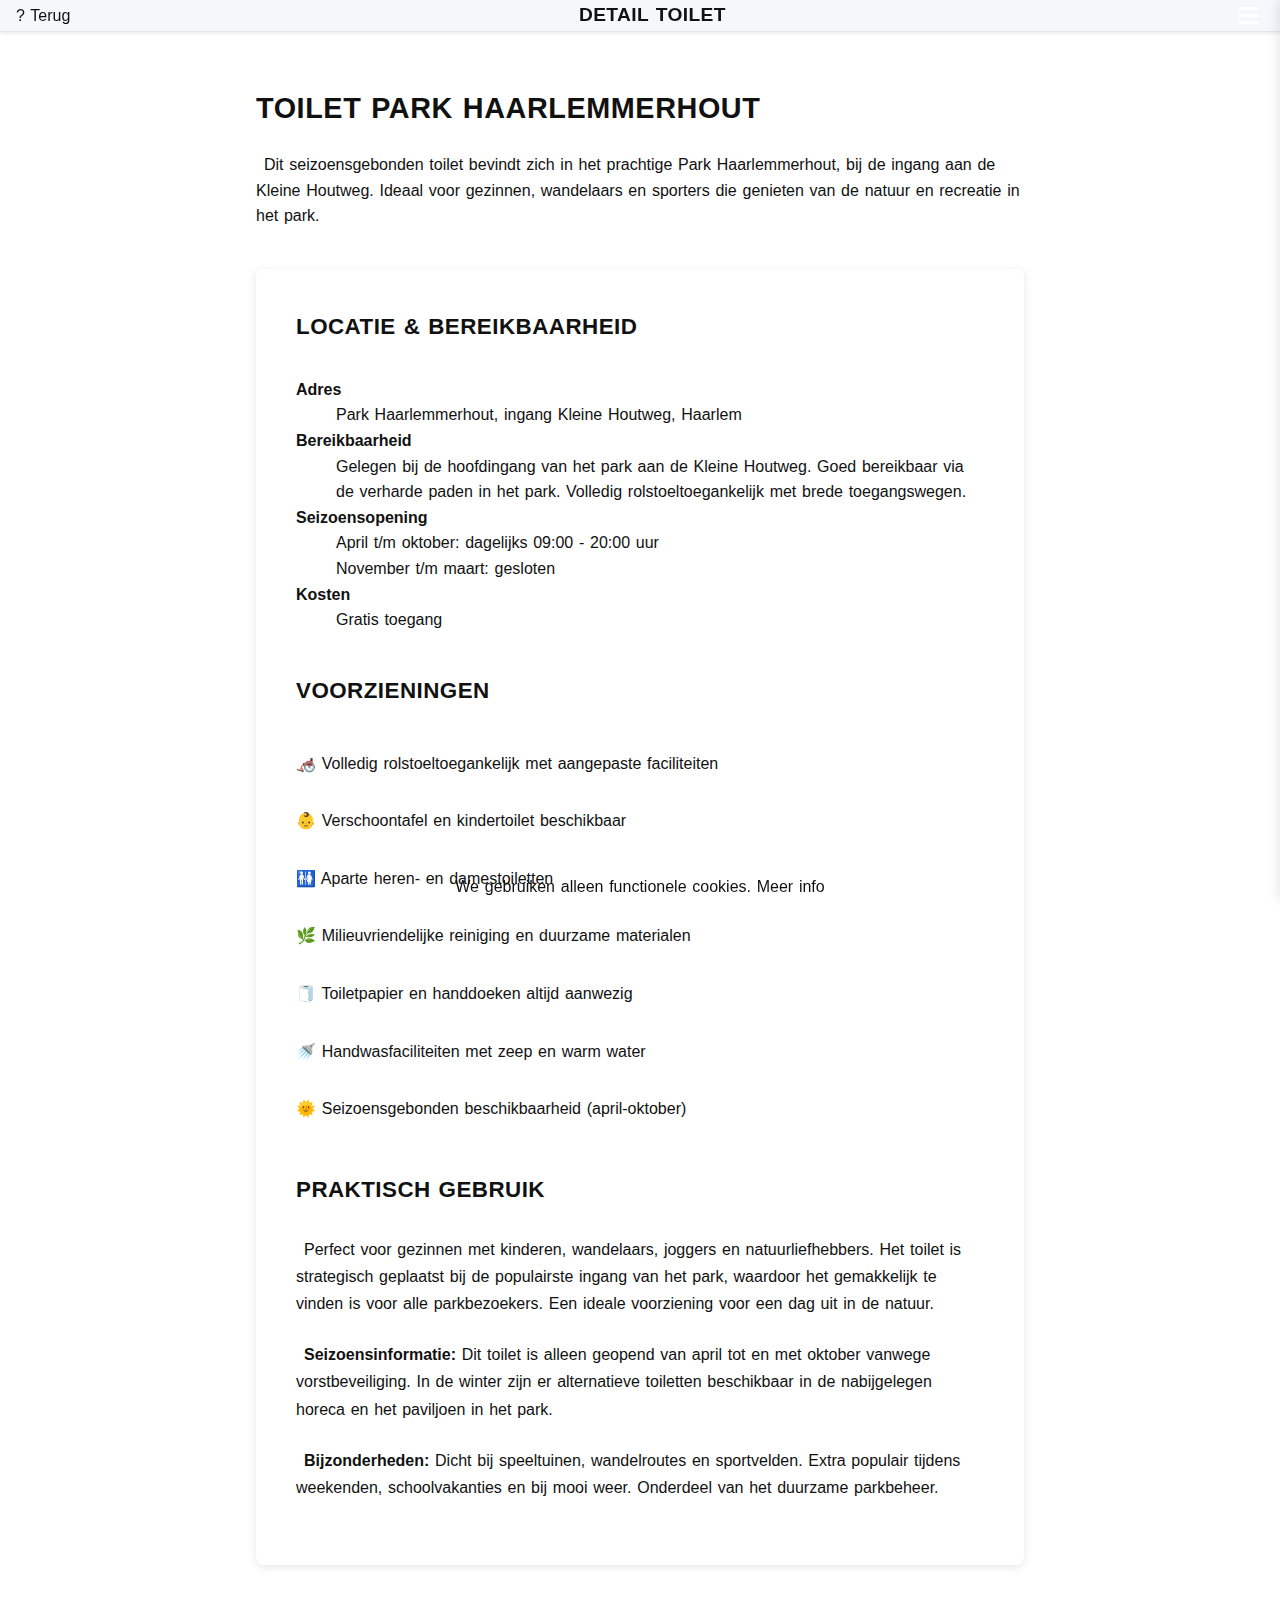
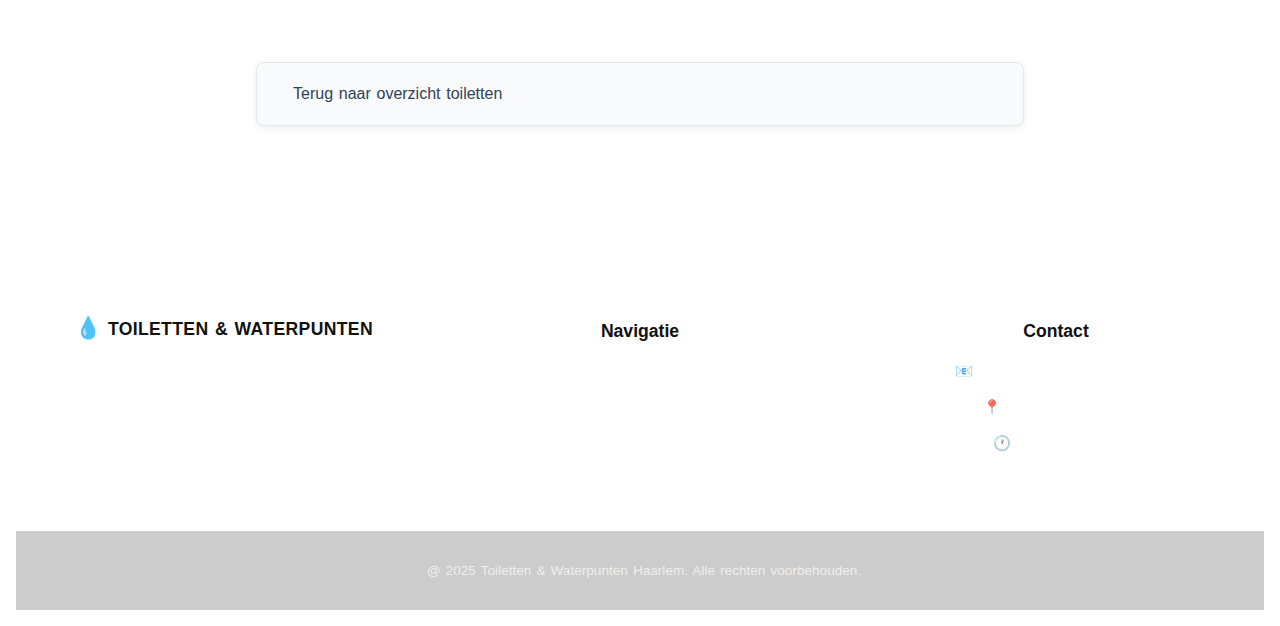
<file: toilet-detail-haarlemmerhout.html>
<!DOCTYPE html>
<html lang="nl">
<head>
    <meta charset="UTF-8">
    <meta name="viewport" content="width=device-width, initial-scale=1.0">
    <title>Toilet Park Haarlemmerhout - Toiletten & Waterpunten Haarlem</title>
    <meta name="description" content="Detailpagina voor Park Haarlemmerhout toilet met informatie over toegankelijkheid, openingstijden, kosten en voorzieningen.">
    <link rel="stylesheet" href="css/base.css">
    <link rel="stylesheet" href="css/header.css">
    <link rel="stylesheet" href="css/menu.css">
    <link rel="stylesheet" href="css/layout.css">
    <link rel="stylesheet" href="css/pages.css">
    <link rel="stylesheet" href="css/footer.css">
    <link rel="stylesheet" href="css/responsive.css">
</head>
<body>
    <header class="css-menu-header">
        <input type="checkbox" id="menu-toggle" class="menu-checkbox">
        
        <nav class="header-nav">
            <a href="toiletten.html" class="back-link">? Terug</a>
            <h1 class="header-title">Detail Toilet</h1>
            <label for="menu-toggle" class="hamburger-label">
                <em class="hamburger-line"></em>
                <em class="hamburger-line"></em>
                <em class="hamburger-line"></em>
            </label>
        </nav>
        
        <label for="menu-toggle" class="menu-overlay"></label>
        
        <aside class="sidebar-menu">
            <header class="menu-header">
                <h2>Menu</h2>
                <label for="menu-toggle" class="close-menu">�</label>
            </header>
            <nav class="menu-nav">
                <ul>
                    <!-- Hidden radio for closing all dropdowns -->
<input type="radio" name="menu-dropdown" id="close-dropdown" class="dropdown-radio" checked>
<li><a href="index.html">🏠 Home</a></li>
                    <li class="menu-dropdown">
                        <input type="radio" name="menu-dropdown" id="toiletten-toggle" class="dropdown-radio" checked>
                        <label for="toiletten-toggle" class="dropdown-label">
                            <strong class="menu-icon">🚽</strong>
                            <strong class="menu-text">Toiletten</strong>
                            <strong class="dropdown-arrow">v</strong>
                        </label>
                        <ul class="submenu">
                            <li><a href="toiletten.html">Overzicht</a></li>
                            <li><a href="toilet-detail-station.html">Stationsplein 1</a></li>
                            <li><a href="toilet-detail-grote-markt.html">Grote Markt</a></li>
                            <li><a href="toilet-detail-bibliotheek.html">Bibliotheek Centrum</a></li>
                            <li><a href="toilet-detail-haarlemmerhout.html" class="active-page">Park Haarlemmerhout</a></li>
                        </ul>
                    </li>
                    <li class="menu-dropdown">
                        <input type="radio" name="menu-dropdown" id="waterpunten-toggle" class="dropdown-radio">
                        <label for="waterpunten-toggle" class="dropdown-label">
                            <strong class="menu-icon">💧</strong>
                            <strong class="menu-text">Waterpunten</strong>
                            <strong class="dropdown-arrow">v</strong>
                        </label>
                        <ul class="submenu">
                            <li><a href="waterpunten.html">Overzicht</a></li>
                            <li><a href="waterpunt-detail-grote-markt.html">Grote Markt</a></li>
                            <li><a href="waterpunt-detail-pleinpark.html">Pleinpark</a></li>
                            <li><a href="waterpunt-detail-patronaat.html">Patronaat</a></li>
                            <li><a href="waterpunt-detail-nieuw.html">Nieuw</a></li>
                        </ul>
                    </li>
                    <li><a href="../contact.html">📞 Contact</a></li>
                </ul>
            </nav>
        </aside>
    </header>

    <main class="main-content">
        <section class="content-wrapper">
            <h2 class="page-title">Toilet Park Haarlemmerhout</h2>
            <p class="intro-text">
                Dit seizoensgebonden toilet bevindt zich in het prachtige Park Haarlemmerhout, bij de ingang aan de Kleine Houtweg. Ideaal voor gezinnen, wandelaars en sporters die genieten van de natuur en recreatie in het park.
            </p>

            <section class="detail-content">
                <section class="detail-info">
                    <h3>Locatie &amp; Bereikbaarheid</h3>
                    <dl class="detail-list">
                        <dt><strong>Adres</strong></dt>
                        <dd>Park Haarlemmerhout, ingang Kleine Houtweg, Haarlem</dd>
                        <dt><strong>Bereikbaarheid</strong></dt>
                        <dd>Gelegen bij de hoofdingang van het park aan de Kleine Houtweg. Goed bereikbaar via de verharde paden in het park. Volledig rolstoeltoegankelijk met brede toegangswegen.</dd>
                        <dt><strong>Seizoensopening</strong></dt>
                        <dd>April t/m oktober: dagelijks 09:00 - 20:00 uur</dd>
                        <dd>November t/m maart: gesloten</dd>
                        <dt><strong>Kosten</strong></dt>
                        <dd>Gratis toegang</dd>
                    </dl>

                    <h3>Voorzieningen</h3>
                    <ul class="icon-list">
                        <li>🦽 Volledig rolstoeltoegankelijk met aangepaste faciliteiten</li>
                        <li>👶 Verschoontafel en kindertoilet beschikbaar</li>
                        <li>🚻 Aparte heren- en damestoiletten</li>
                        <li>🌿 Milieuvriendelijke reiniging en duurzame materialen</li>
                        <li>🧻 Toiletpapier en handdoeken altijd aanwezig</li>
                        <li>🚿 Handwasfaciliteiten met zeep en warm water</li>
                        <li>🌞 Seizoensgebonden beschikbaarheid (april-oktober)</li>
                    </ul>

                    <h3>Praktisch gebruik</h3>
                    <p>Perfect voor gezinnen met kinderen, wandelaars, joggers en natuurliefhebbers. Het toilet is strategisch geplaatst bij de populairste ingang van het park, waardoor het gemakkelijk te vinden is voor alle parkbezoekers. Een ideale voorziening voor een dag uit in de natuur.</p>
                    
                    <p><strong>Seizoensinformatie:</strong> Dit toilet is alleen geopend van april tot en met oktober vanwege vorstbeveiliging. In de winter zijn er alternatieve toiletten beschikbaar in de nabijgelegen horeca en het paviljoen in het park.</p>
                    
                    <p><strong>Bijzonderheden:</strong> Dicht bij speeltuinen, wandelroutes en sportvelden. Extra populair tijdens weekenden, schoolvakanties en bij mooi weer. Onderdeel van het duurzame parkbeheer.</p>
                </section>
            </section>

            <nav class="back-button-section">
                <a href="toiletten.html" class="back-btn">Terug naar overzicht toiletten</a>
            </nav>
        </section>
    </main>

    <footer class="dark-footer">
        <section class="footer-content">
            <section class="footer-section">
                <h3><strong class="water-icon">💧</strong> Toiletten &amp; Waterpunten</h3>
                <p>Haarlem</p>
                <p>Vind snel en gemakkelijk openbare toiletten en drinkwaterpunten in de stad.</p>
            </section>
            
            <section class="footer-section">
                <h4>Navigatie</h4>
                <nav>
                    <p><a href="../index.html">Home</a></p>
                    <p><a href="toiletten.html">Overzicht Toiletten</a></p>
                    <p><a href="waterpunten.html">Overzicht Waterpunten</a></p>
                    <p><a href="../contact.html">Contact</a></p>
                </nav>
            </section>
            
            <aside class="footer-section">
                <h4>Contact</h4>
                <p>📧 info@toiletten-waterpunten.nl</p>
                <p>📍 Haarlem, Nederland</p>
                <p>🕐 24/7 beschikbaar</p>
            </aside>
        </section>
        
        <section class="footer-bottom">
            <p>@ 2025 Toiletten & Waterpunten Haarlem. Alle rechten voorbehouden.</p>
        </section>
    </footer>

    <section class="cookie-banner" role="dialog" aria-live="polite">We gebruiken alleen functionele cookies. <a href="contact.html">Meer info</a></section>
</body>
</html>
</file>
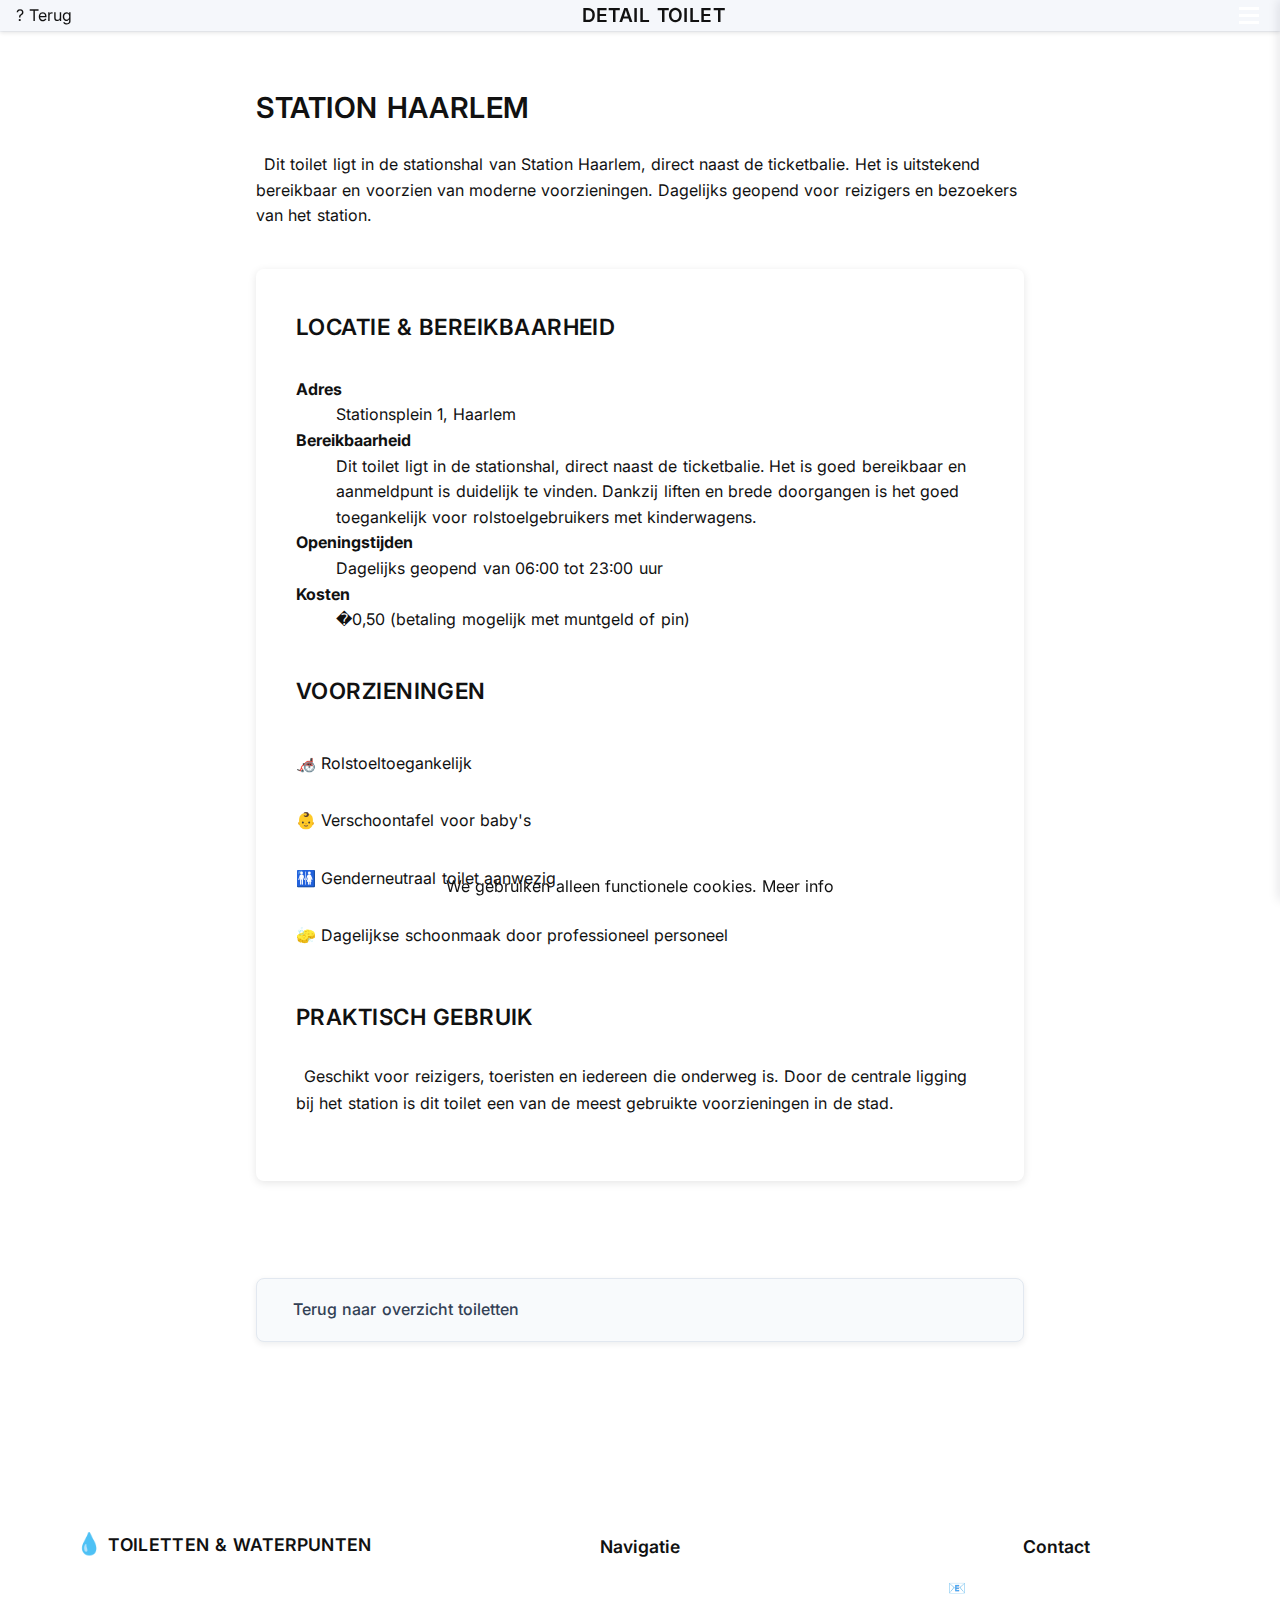
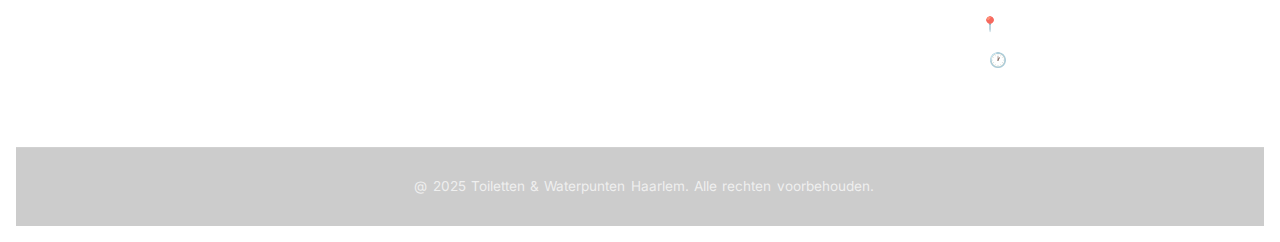
<file: toilet-detail-nieuw.html>
<!DOCTYPE html>
<html lang="nl">
<head>
    <meta charset="utf-8">
    <meta name="viewport" content="width=device-width, initial-scale=1">
    <meta name="description" content="Detailpagina voor Station Haarlem toilet met informatie over toegankelijkheid, openingstijden, kosten en voorzieningen.">
    <meta name="keywords" content="Haarlem, toilet, station, toegankelijkheid, openingstijden">
    <meta name="author" content="Ernesto Lanera">
    <link rel="icon" href="../img/favicon.svg">
    <link rel="preconnect" href="https://fonts.googleapis.com">
    <link rel="preconnect" href="https://fonts.gstatic.com" crossorigin>
    <link href="https://fonts.googleapis.com/css2?family=Inter:wght@400;500;600&display=swap" rel="stylesheet">
    <link rel="stylesheet" type="text/css" href="css/base.css">
    <link rel="stylesheet" type="text/css" href="css/header.css">
    <link rel="stylesheet" type="text/css" href="css/menu.css">
    <link rel="stylesheet" type="text/css" href="css/layout.css">
    <link rel="stylesheet" type="text/css" href="css/pages.css">
    <link rel="stylesheet" type="text/css" href="css/footer.css">
    <link rel="stylesheet" type="text/css" href="css/responsive.css">
    <title>Detail Toilet - Station Haarlem</title>
</head>
<body>
    <header class="css-menu-header">
        <input type="checkbox" id="menu-toggle" class="menu-checkbox">
        
        <nav class="header-nav">
            <a href="toiletten.html" class="back-link">? Terug</a>
            <h1 class="header-title">Detail Toilet</h1>
            <label for="menu-toggle" class="hamburger-label">
                <em class="hamburger-line"></em>
                <em class="hamburger-line"></em>
                <em class="hamburger-line"></em>
            </label>
        </nav>

        <label for="menu-toggle" class="menu-overlay"></label>
        
        <aside class="sidebar-menu">
            <header class="menu-header">
                <h2>Menu</h2>
                <label for="menu-toggle" class="close-menu">�</label>
            </header>
            <nav class="menu-nav">
                <ul>
                    <!-- Hidden radio for closing all dropdowns -->
                    <input type="radio" name="menu-dropdown" id="close-dropdown" class="dropdown-radio" checked>
                    
                    <li><a href="index.html">🏠 Home</a></li>
                    <li class="menu-dropdown">
                        <input type="radio" name="menu-dropdown" id="toiletten-toggle" class="dropdown-radio" checked>
                        <label for="toiletten-toggle" class="dropdown-label">
                            <strong class="menu-icon">🚽</strong>
                            <strong class="menu-text">Toiletten</strong>
                            <strong class="dropdown-arrow">v</strong>
                        </label>
                        <ul class="submenu">
                            <li><a href="toiletten.html">Overzicht</a></li>
                            <li><a href="toilet-detail-station.html">Stationsplein 1</a></li>
                            <li><a href="toilet-detail-grote-markt.html">Grote Markt</a></li>
                            <li><a href="toilet-detail-bibliotheek.html">Bibliotheek Centrum</a></li>
                            <li><a href="toilet-detail-haarlemmerhout.html">Park Haarlemmerhout</a></li>
                        </ul>
                    </li>
                    <li class="menu-dropdown">
                        <input type="radio" name="menu-dropdown" id="waterpunten-toggle" class="dropdown-radio">
                        <label for="waterpunten-toggle" class="dropdown-label">
                            <strong class="menu-icon">💧</strong>
                            <strong class="menu-text">Waterpunten</strong>
                            <strong class="dropdown-arrow">v</strong>
                        </label>
                        <ul class="submenu">
                            <li><a href="waterpunten.html">Overzicht</a></li>
                            <li><a href="waterpunt-detail-grote-markt.html">Grote Markt</a></li>
                            <li><a href="waterpunt-detail-pleinpark.html">Pleinpark</a></li>
                            <li><a href="waterpunt-detail-patronaat.html">Patronaat</a></li>
                        </ul>
                    </li>
                    <li><a href="contact.html">📞 Contact</a></li>
                </ul>
            </nav>
        </aside>
    </header>

    <main class="main-content">
        <section class="content-wrapper">
            <h2 class="page-title">Station Haarlem</h2>
            <p class="intro-text">
                Dit toilet ligt in de stationshal van Station Haarlem, direct naast de ticketbalie. Het is uitstekend bereikbaar en voorzien van moderne voorzieningen. Dagelijks geopend voor reizigers en bezoekers van het station.
            </p>

            <section class="detail-content">
                <section class="detail-info">
                    <h3>Locatie &amp; Bereikbaarheid</h3>
                    <dl class="detail-list">
                        <dt><strong>Adres</strong></dt>
                        <dd>Stationsplein 1, Haarlem</dd>
                        <dt><strong>Bereikbaarheid</strong></dt>
                        <dd>Dit toilet ligt in de stationshal, direct naast de ticketbalie. Het is goed bereikbaar en aanmeldpunt is duidelijk te vinden. Dankzij liften en brede doorgangen is het goed toegankelijk voor rolstoelgebruikers met kinderwagens.</dd>
                        <dt><strong>Openingstijden</strong></dt>
                        <dd>Dagelijks geopend van 06:00 tot 23:00 uur</dd>
                        <dt><strong>Kosten</strong></dt>
                        <dd>�0,50 (betaling mogelijk met muntgeld of pin)</dd>
                    </dl>

                    <h3>Voorzieningen</h3>
                    <ul class="icon-list">
                        <li>🦽 Rolstoeltoegankelijk</li>
                        <li>👶 Verschoontafel voor baby's</li>
                        <li>🚻 Genderneutraal toilet aanwezig</li>
                        <li>🧽 Dagelijkse schoonmaak door professioneel personeel</li>
                    </ul>

                    <h3>Praktisch gebruik</h3>
                    <p>Geschikt voor reizigers, toeristen en iedereen die onderweg is. Door de centrale ligging bij het station is dit toilet een van de meest gebruikte voorzieningen in de stad.</p>
                </section>
            </section>

            <nav class="back-button-section">
                <a href="toiletten.html" class="back-btn">Terug naar overzicht toiletten</a>
            </nav>
        </section>
    </main>

    <footer class="dark-footer">
        <section class="footer-content">
            <section class="footer-section">
                <h3><strong class="water-icon">💧</strong> Toiletten &amp; Waterpunten</h3>
                <p>Haarlem</p>
                <p>Vind snel en gemakkelijk openbare toiletten en drinkwaterpunten in de stad.</p>
            </section>
            
            <section class="footer-section">
                <h4>Navigatie</h4>
                <nav>
                    <p><a href="../../index.html">Home</a></p>
                    <p><a href="toiletten.html">Overzicht Toiletten</a></p>
                    <p><a href="waterpunten.html">Overzicht Waterpunten</a></p>
                    <p><a href="../contact.html">Contact</a></p>
                </nav>
            </section>
            
            <aside class="footer-section">
                <h4>Contact</h4>
                <p>📧 info@toiletten-waterpunten.nl</p>
                <p>📍 Haarlem, Nederland</p>
                <p>🕐 24/7 beschikbaar</p>
            </aside>
        </section>
        
        <section class="footer-bottom">
            <p>@ 2025 Toiletten & Waterpunten Haarlem. Alle rechten voorbehouden.</p>
            </section>
    </footer>

    
    <section class="cookie-banner" role="dialog" aria-live="polite">We gebruiken alleen functionele cookies. <a href="contact.html">Meer info</a></section>
</body>
</html>
</file>
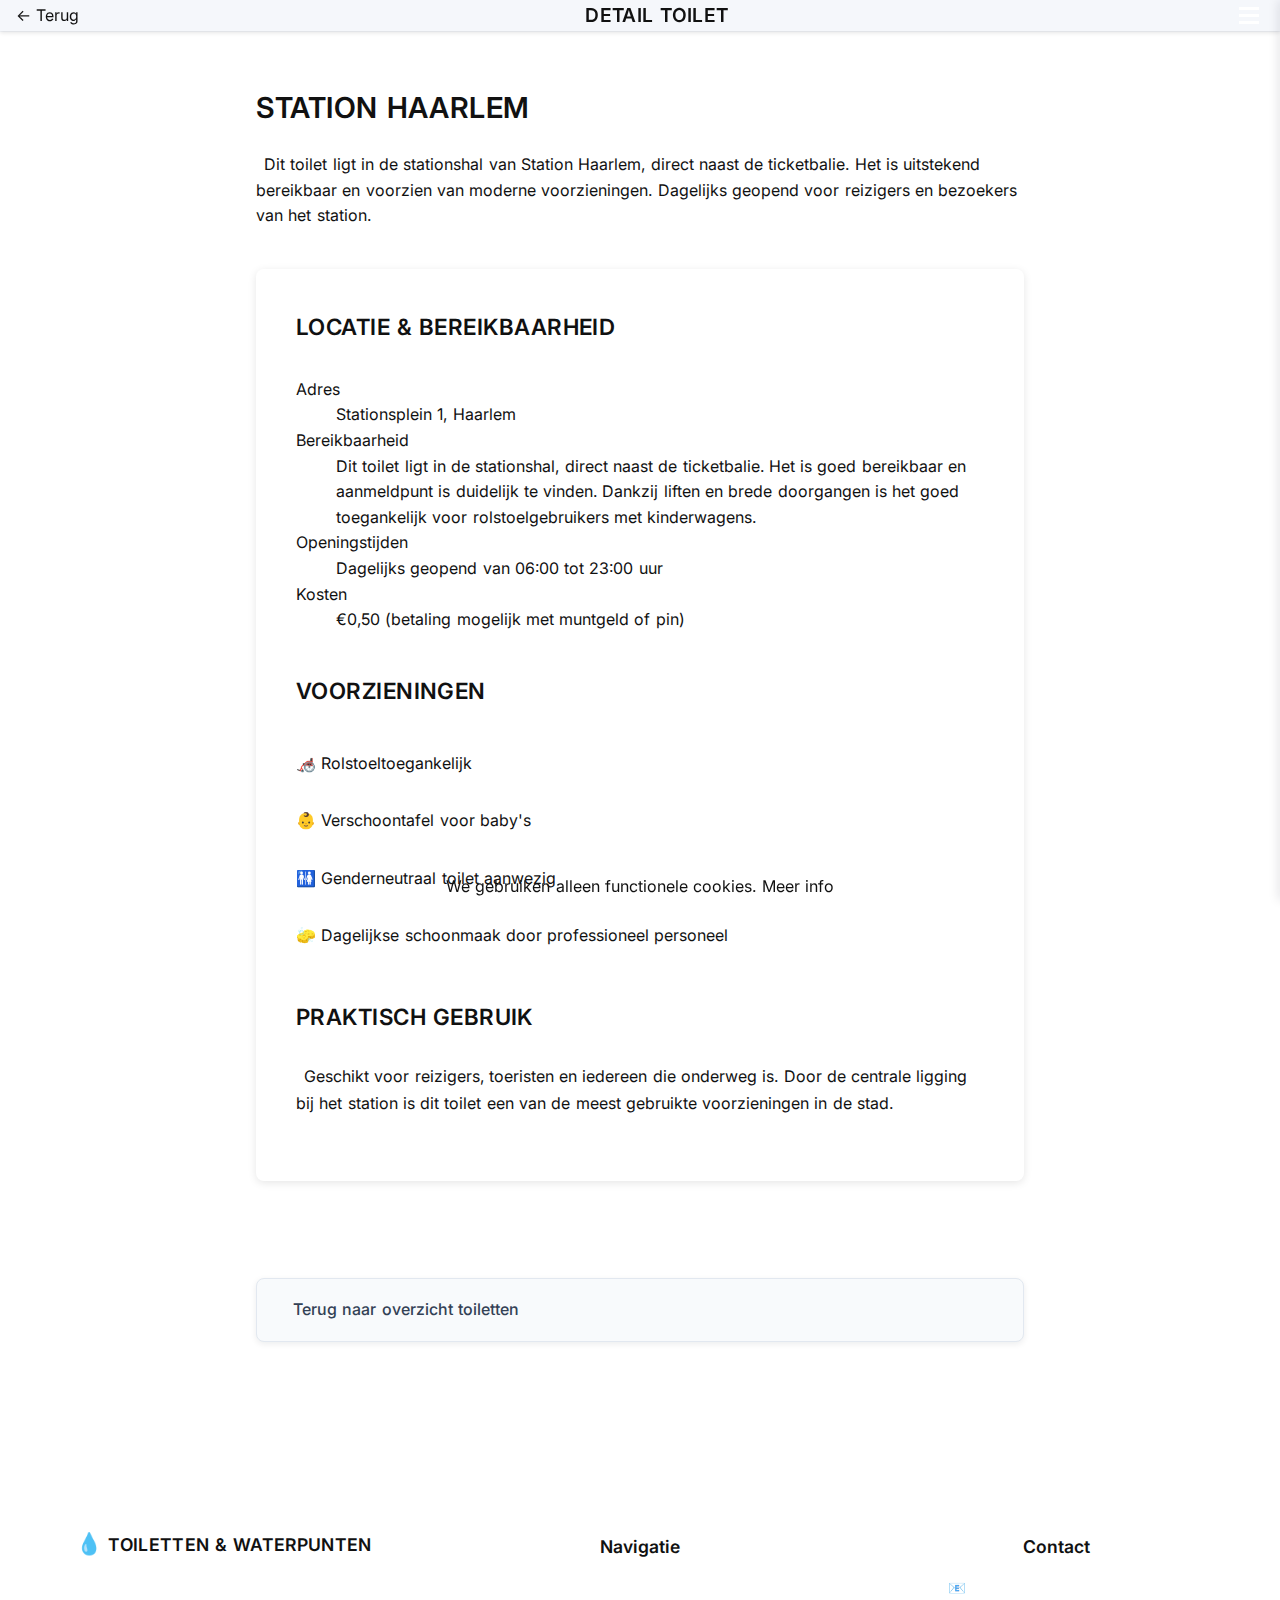
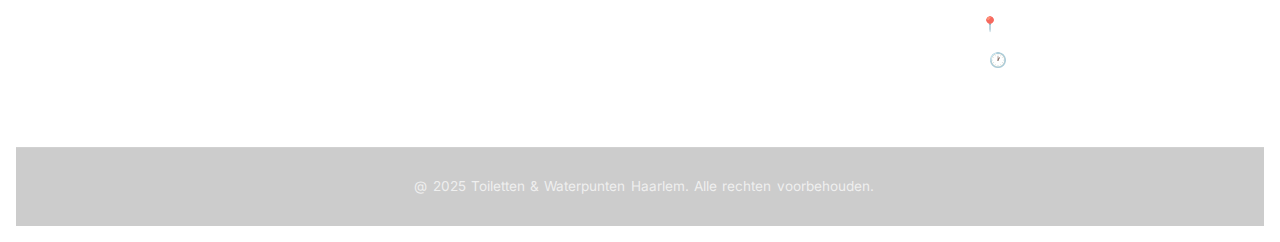
<file: toilet-detail-station.html>
<!--
    toilet-detail.html - Detailpagina voor een specifieke toiletlocatie
    
    Deze pagina toont gedetailleerde informatie over een toilet inclusief
    afbeelding, beschrijving, openingstijden, kosten en toegankelijkheid.
    Bevat terug-navigatie naar overzichtspagina.
-->
<!DOCTYPE html>
<html lang="nl">
    <head>
        <!-- Meta tags specifiek voor deze toiletlocatie -->
        <meta charset="utf-8">
        <meta name="viewport" content="width=device-width, initial-scale=1">
        <meta name="description"
            content="Detailpagina voor Station Haarlem toilet met informatie over toegankelijkheid, openingstijden, kosten en voorzieningen.">
        <meta name="keywords"
            content="Haarlem, toilet, station, toegankelijkheid, openingstijden">
        <meta name="author" content="Ernesto Lanera">
        <link rel="icon" href="img/favicon.svg">
        <link rel="preconnect" href="https://fonts.googleapis.com">
        <link rel="preconnect" href="https://fonts.gstatic.com" crossorigin>
        <link
            href="https://fonts.googleapis.com/css2?family=Inter:wght@400;500;600&display=swap"
            rel="stylesheet">
        <link rel="stylesheet" type="text/css" href="css/base.css">
        <link rel="stylesheet" type="text/css" href="css/header.css">
        <link rel="stylesheet" type="text/css" href="css/menu.css">
        <link rel="stylesheet" type="text/css" href="css/layout.css">
        <link rel="stylesheet" type="text/css" href="css/pages.css">
        <link rel="stylesheet" type="text/css" href="css/footer.css">
        <link rel="stylesheet" type="text/css" href="css/responsive.css">
        <title>Detail Toilet - Station Haarlem</title>
    </head>
    <body>
        <header class="css-menu-header">
            <input type="checkbox" id="menu-toggle" class="menu-checkbox">

            <nav class="header-nav">
                <a href="toiletten.html" class="back-link">← Terug</a>
                <h1 class="header-title">Detail Toilet</h1>
                <label for="menu-toggle" class="hamburger-label">
                    <em class="hamburger-line"></em>
                    <em class="hamburger-line"></em>
                    <em class="hamburger-line"></em>
                </label>
            </nav>

            <label for="menu-toggle" class="menu-overlay"></label>

            <aside class="sidebar-menu">
                <header class="menu-header">
                    <h2>Menu</h2>
                    <label for="menu-toggle" class="close-menu">�</label>
                </header>
                <nav class="menu-nav">
                    <ul>
                        <!-- Hidden radio for closing all dropdowns -->
<input type="radio" name="menu-dropdown" id="close-dropdown" class="dropdown-radio" checked>
<li><a href="index.html">🏠 Home</a></li>
                        <li class="menu-dropdown">
                            <input type="radio" name="menu-dropdown" id="toiletten-toggle" class="dropdown-radio" checked>
                            <label for="toiletten-toggle"
                                class="dropdown-label">
                                <strong class="menu-icon">🚽</strong>
                                <strong class="menu-text">Toiletten</strong>
                                <strong class="dropdown-arrow">v</strong>
                            </label>
                            <ul class="submenu">
                                <li><a href="toiletten.html">Overzicht</a></li>
                                <li><a href="toilet-detail-station.html"
                                        class="active-page">Stationsplein
                                        1</a></li>
                                <li><a
                                        href="toilet-detail-grote-markt.html">Grote
                                        Markt</a></li>
                                <li><a
                                        href="toilet-detail-bibliotheek.html">Bibliotheek
                                        Centrum</a></li>
                                <li><a
                                        href="toilet-detail-haarlemmerhout.html">Park
                                        Haarlemmerhout</a></li>
                            </ul>
                        </li>
                        <li class="menu-dropdown">
                            <input type="radio" name="menu-dropdown" id="waterpunten-toggle" class="dropdown-radio">
                            <label for="waterpunten-toggle"
                                class="dropdown-label">
                                <strong class="menu-icon">💧</strong>
                                <strong class="menu-text">Waterpunten</strong>
                                <strong class="dropdown-arrow">v</strong>
                            </label>
                            <ul class="submenu">
                                <li><a
                                        href="waterpunten.html">Overzicht</a></li>
                                <li><a
                                        href="waterpunt-detail-grote-markt.html">Grote
                                        Markt</a></li>
                                <li><a
                                        href="waterpunt-detail-pleinpark.html">Pleinpark</a></li>
                                <li><a
                                        href="waterpunt-detail-patronaat.html">Patronaat</a></li>
                            </ul>
                        </li>
                        <li><a href="contact.html">📞 Contact</a></li>
                    </ul>
                </nav>
            </aside>
        </header>

        <main class="main-content">
            <section class="content-wrapper">
                <h2 class="page-title">Station Haarlem</h2>
                <p class="intro-text">
                    Dit toilet ligt in de stationshal van Station Haarlem,
                    direct naast de ticketbalie. Het is uitstekend bereikbaar en
                    voorzien van moderne voorzieningen. Dagelijks geopend voor
                    reizigers en bezoekers van het station.
                </p>

                <section class="detail-content">
                    <section class="detail-info">
                        <h3>Locatie &amp; Bereikbaarheid</h3>
                        <dl class="detail-list">
                            <dt>Adres</dt>
                            <dd>Stationsplein 1, Haarlem</dd>
                            <dt>Bereikbaarheid</dt>
                            <dd>Dit toilet ligt in de stationshal, direct naast
                                de ticketbalie. Het is goed bereikbaar en
                                aanmeldpunt is duidelijk te vinden. Dankzij
                                liften en brede doorgangen is het goed
                                toegankelijk voor rolstoelgebruikers met
                                kinderwagens.</dd>
                            <dt>Openingstijden</dt>
                            <dd>Dagelijks geopend van 06:00 tot 23:00 uur</dd>
                            <dt>Kosten</dt>
                            <dd>&euro;0,50 (betaling mogelijk met muntgeld of
                                pin)</dd>
                        </dl>

                        <h3>Voorzieningen</h3>
                        <ul class="icon-list">
                            <li>🦽 Rolstoeltoegankelijk</li>
                            <li>👶 Verschoontafel voor baby's</li>
                            <li>🚻 Genderneutraal toilet aanwezig</li>
                            <li>🧽 Dagelijkse schoonmaak door professioneel
                                personeel</li>
                        </ul>

                        <h3>Praktisch gebruik</h3>
                        <p>Geschikt voor reizigers, toeristen en iedereen die
                            onderweg is. Door de centrale ligging bij het
                            station is dit toilet een van de meest gebruikte
                            voorzieningen in de stad.</p>
                    </section>
                </section>

                <nav class="back-button-section">
                    <a href="toiletten.html" class="back-btn">Terug naar
                        overzicht toiletten</a>
                </nav>
            </section>
        </main>

        <footer class="dark-footer">
            <section class="footer-content">
                <section class="footer-section">
                    <h3><strong class="water-icon">💧</strong> Toiletten &amp;
                        Waterpunten</h3>
                    <p>Haarlem</p>
                    <p>Vind snel en gemakkelijk openbare toiletten en
                        drinkwaterpunten in de stad.</p>
                </section>

                <section class="footer-section">
                    <h4>Navigatie</h4>
                    <nav>
                        <p><a href="index.html">Home</a></p>
                        <p><a href="toiletten.html">Overzicht Toiletten</a></p>
                        <p><a href="waterpunten.html">Overzicht
                                Waterpunten</a></p>
                        <p><a href="contact.html">Contact</a></p>
                    </nav>
                </section>

                <aside class="footer-section">
                    <h4>Contact</h4>
                    <p>📧 info@toiletten-waterpunten.nl</p>
                    <p>📍 Haarlem, Nederland</p>
                    <p>🕐 24/7 beschikbaar</p>
                </aside>
            </section>

            <section class="footer-bottom">
                <p>@ 2025 Toiletten &amp; Waterpunten Haarlem. Alle rechten
                    voorbehouden.</p>
            </section>
        </footer>

        <section class="cookie-banner" role="dialog" aria-live="polite">We
            gebruiken alleen functionele cookies. <a href="contact.html">Meer
                info</a></section>
    </body>
</html>
</file>
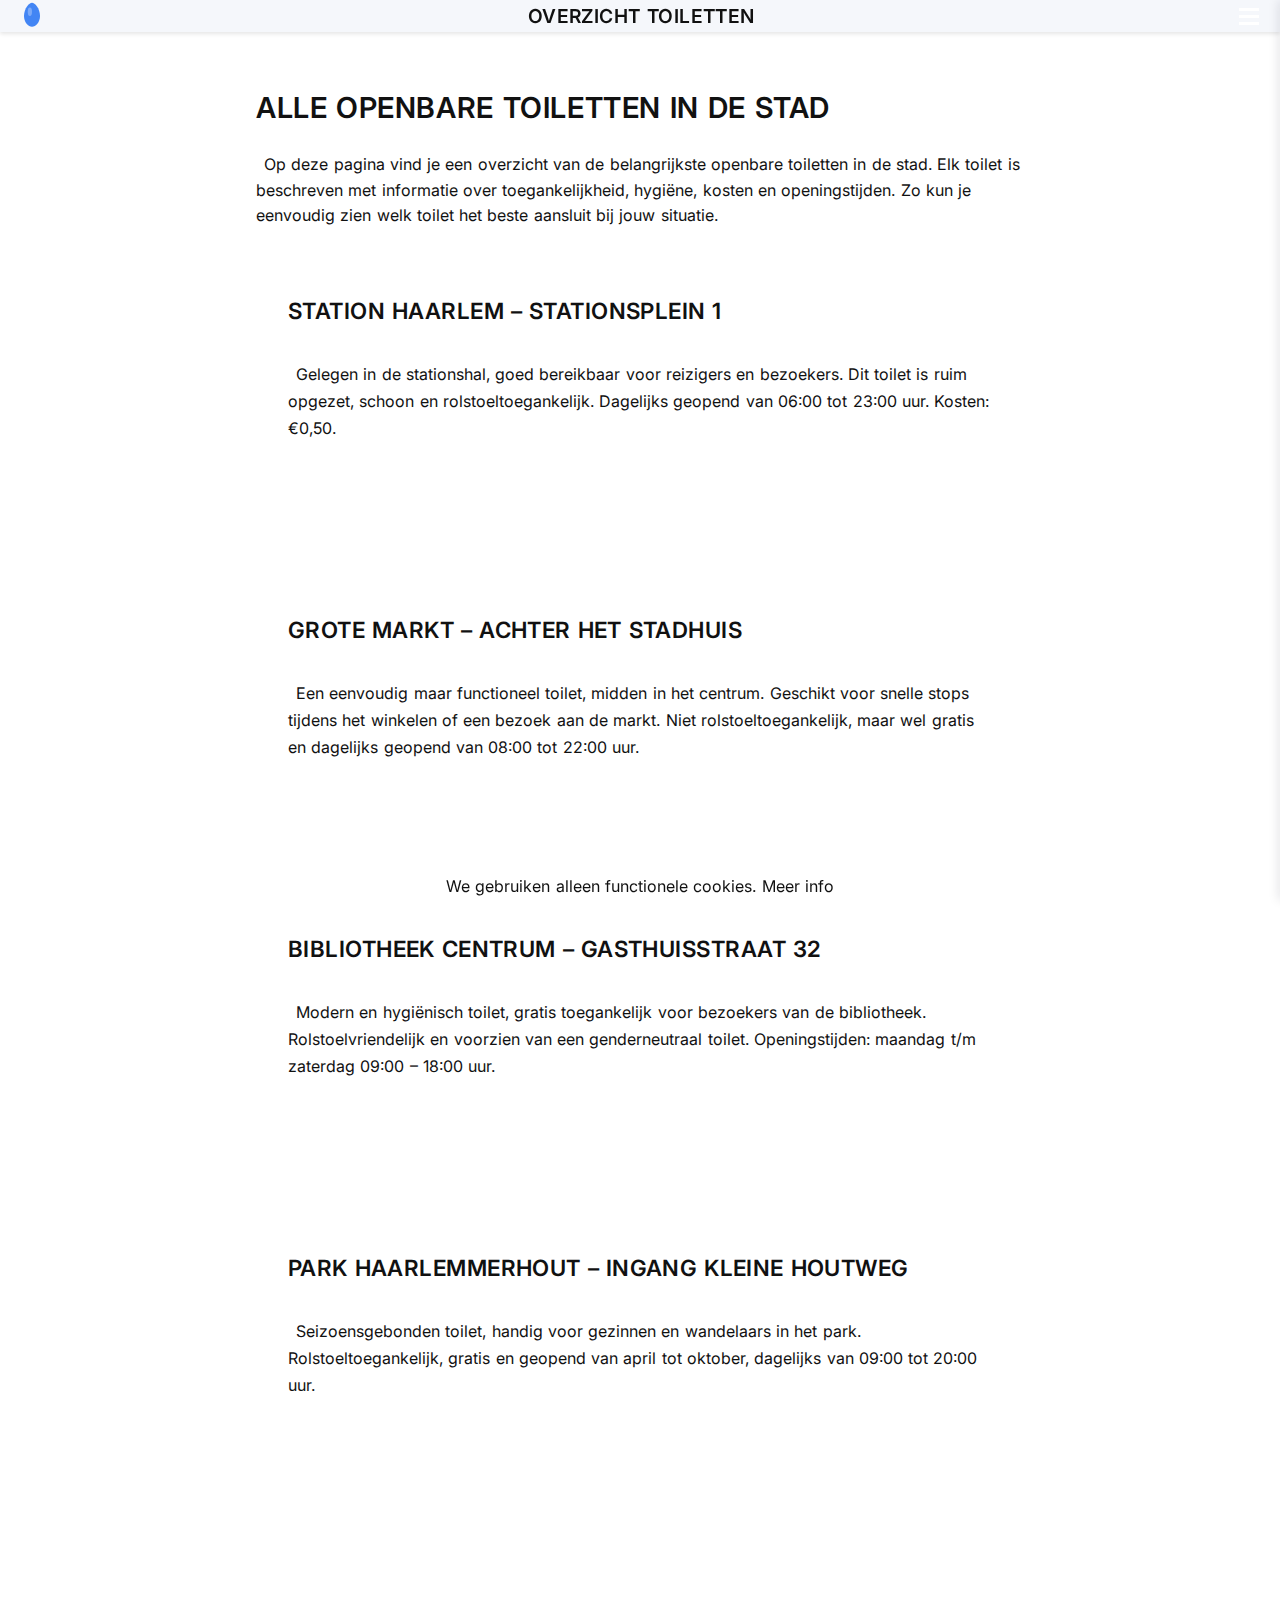
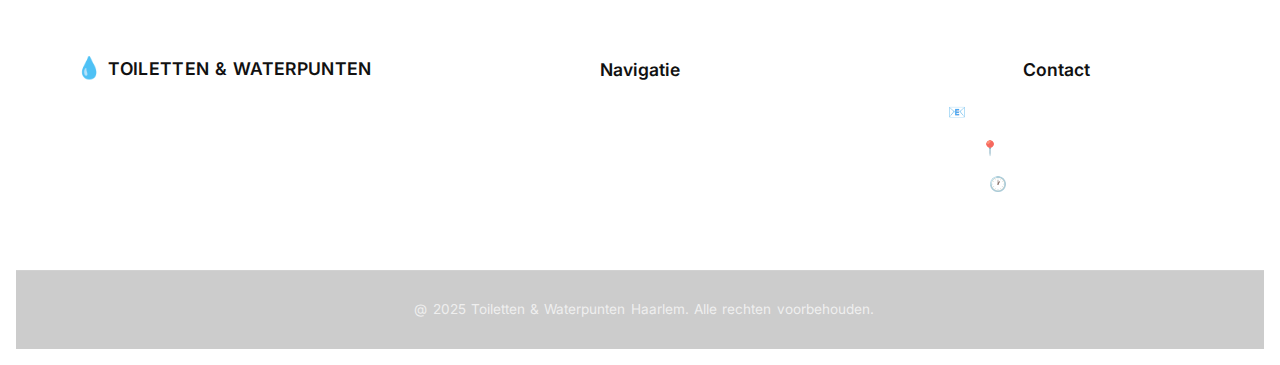
<file: toiletten.html>
<!--
    toiletten.html - Overzichtspagina voor alle openbare toiletten in Haarlem
    
    Deze pagina toont een grid overzicht van alle beschikbare toiletlocaties
    met filtering opties en links naar detailpagina's voor elke locatie.
-->
<!DOCTYPE html>
<html lang="nl">
	<head>
		<!-- Basis HTML meta tags voor SEO en responsive design -->
		<meta charset="utf-8">
		<meta name="viewport" content="width=device-width, initial-scale=1">
		<meta name="description"
			content="Overzicht van alle openbare toiletten in Haarlem met informatie over toegankelijkheid, hygiëne, kosten en openingstijden.">
		<meta name="keywords"
			content="Haarlem, toiletten, openbaar, toegankelijkheid, hygiëne">
		<meta name="author" content="Ernesto Lanera">
		<link rel="icon" href="img/favicon.svg">
		<link rel="preconnect" href="https://fonts.googleapis.com">
		<link rel="preconnect" href="https://fonts.gstatic.com" crossorigin>
		<link
			href="https://fonts.googleapis.com/css2?family=Inter:wght@400;500;600&display=swap"
			rel="stylesheet">
		<link rel="stylesheet" type="text/css" href="css/base.css">
		<link rel="stylesheet" type="text/css" href="css/header.css">
		<link rel="stylesheet" type="text/css" href="css/menu.css">
		<link rel="stylesheet" type="text/css" href="css/layout.css">
		<link rel="stylesheet" type="text/css" href="css/pages.css">
		<link rel="stylesheet" type="text/css" href="css/footer.css">
		<link rel="stylesheet" type="text/css" href="css/responsive.css">
		<title>Overzicht Toiletten - Haarlem</title>
	</head>
	<body>
		<!-- Header met CSS-only hamburger menu -->
		<header class="css-menu-header">
			<!-- Verborgen checkbox voor CSS-only menu functionaliteit -->
			<input type="checkbox" id="menu-toggle" class="menu-checkbox">

			<!-- Hoofdnavigatie -->
			<nav class="header-nav">
				<section class="logo-container">
					<a href="index.html">
						<img src="img/logo-drop.svg" alt="Logo" class="header-logo"
							title="Website logo">
					</a>
				</section>
				<h1 class="header-title">Overzicht Toiletten</h1>
				<label for="menu-toggle" class="hamburger-label">
					<em class="hamburger-line"></em>
					<em class="hamburger-line"></em>
					<em class="hamburger-line"></em>
				</label>
			</nav>

			<label for="menu-toggle" class="menu-overlay"></label>

			<aside class="sidebar-menu">
				<header class="menu-header">
					<h2>Menu</h2>
					<label for="menu-toggle" class="close-menu">×</label>
				</header>
				<nav class="menu-nav">
					<ul>
						<!-- Hidden radio for closing all dropdowns -->
						<input type="radio" name="menu-dropdown" id="close-dropdown" class="dropdown-radio">
						
						<li><a href="index.html">🏠 Home</a></li>
						<li class="menu-dropdown">
							<input type="radio" name="menu-dropdown" id="toiletten-toggle" class="dropdown-radio" checked>
							<label for="toiletten-toggle" class="dropdown-label active">
								<strong class="menu-icon">🚽</strong>
								<strong class="menu-text">Toiletten</strong>
								<strong class="dropdown-arrow">v</strong>
							</label>
							<ul class="submenu">
								<li><a href="toiletten.html" class="active-page">Overzicht</a></li>
								<li><a href="toilet-detail-station.html">Stationsplein 1</a></li>
								<li><a href="toilet-detail-grote-markt.html">Grote Markt</a></li>
								<li><a href="toilet-detail-bibliotheek.html">Bibliotheek
										Centrum</a></li>
								<li><a href="toilet-detail-haarlemmerhout.html">Park
										Haarlemmerhout</a></li>
							</ul>
						</li>
						<li class="menu-dropdown">
							<input type="radio" name="menu-dropdown" id="waterpunten-toggle" class="dropdown-radio">
							<label for="waterpunten-toggle" class="dropdown-label">
								<strong class="menu-icon">💧</strong>
								<strong class="menu-text">Waterpunten</strong>
								<strong class="dropdown-arrow">v</strong>
							</label>
							<ul class="submenu">
								<li><a href="waterpunten.html">Overzicht</a></li>
								<li><a href="waterpunt-detail-grote-markt.html">Grote Markt</a></li>
								<li><a href="waterpunt-detail-pleinpark.html">Pleinpark</a></li>
								<li><a href="waterpunt-detail-patronaat.html">Patronaat</a></li>
							</ul>
						</li>
						<li><a href="contact.html">📞 Contact</a></li>
					</ul>
				</nav>
			</aside>
		</header>

		<main class="main-content">
			<section class="content-wrapper">
				<h2 class="page-title">Alle openbare toiletten in de stad</h2>
				<p class="intro-text">
					Op deze pagina vind je een overzicht van de belangrijkste openbare
					toiletten in de stad. Elk toilet is beschreven met informatie over
					toegankelijkheid, hygiëne, kosten en openingstijden. Zo kun je eenvoudig
					zien welk toilet het beste aansluit bij jouw situatie.
				</p>

				<section class="toilet-list">
					<article class="toilet-item">
						<h3>Station Haarlem – Stationsplein 1</h3>
						<p>
							Gelegen in de stationshal, goed bereikbaar voor reizigers en bezoekers.
							Dit toilet is ruim opgezet, schoon en rolstoeltoegankelijk. Dagelijks
							geopend van 06:00 tot 23:00 uur. Kosten: €0,50.
						</p>
						<section class="toilet-actions">
							<a href="toilet-detail-station.html" class="btn btn-blue">Bekijk
								details</a>
						</section>
					</article>

					<article class="toilet-item">
						<h3>Grote Markt – achter het Stadhuis</h3>
						<p>
							Een eenvoudig maar functioneel toilet, midden in het centrum. Geschikt
							voor snelle stops tijdens het winkelen of een bezoek aan de markt. Niet
							rolstoeltoegankelijk, maar wel gratis en dagelijks geopend van 08:00 tot
							22:00 uur.
						</p>
						<section class="toilet-actions">
							<a href="toilet-detail-grote-markt.html" class="btn btn-blue">Bekijk
								details</a>
						</section>
					</article>

					<article class="toilet-item">
						<h3>Bibliotheek Centrum – Gasthuisstraat 32</h3>
						<p>
							Modern en hygiënisch toilet, gratis toegankelijk voor bezoekers van de
							bibliotheek. Rolstoelvriendelijk en voorzien van een genderneutraal
							toilet. Openingstijden: maandag t/m zaterdag 09:00 – 18:00 uur.
						</p>
						<section class="toilet-actions">
							<a href="toilet-detail-bibliotheek.html" class="btn btn-blue">Bekijk
								details</a>
						</section>
					</article>

					<article class="toilet-item">
						<h3>Park Haarlemmerhout – ingang Kleine Houtweg</h3>
						<p>
							Seizoensgebonden toilet, handig voor gezinnen en wandelaars in het park.
							Rolstoeltoegankelijk, gratis en geopend van april tot oktober, dagelijks
							van 09:00 tot 20:00 uur.
						</p>
						<section class="toilet-actions">
							<a href="toilet-detail-haarlemmerhout.html" class="btn btn-blue">Bekijk
								details</a>
						</section>
					</article>
				</section>
			</section>
		</main>

		<footer class="dark-footer">
			<section class="footer-content">
				<section class="footer-section">
					<h3><strong class="water-icon">💧</strong> Toiletten &amp; Waterpunten</h3>
					<p>Vind snel en gemakkelijk openbare toiletten en drinkwaterpunten in de
						stad.</p>
				</section>

				<section class="footer-section">
					<h4>Navigatie</h4>
					<nav>
						<p><a href="index.html">Home</a></p>
						<p><a href="toiletten.html">Overzicht Toiletten</a></p>
						<p><a href="waterpunten.html">Overzicht Waterpunten</a></p>
						<p><a href="contact.html">Contact</a></p>
					</nav>
				</section>

				<aside class="footer-section">
					<h4>Contact</h4>
					<p>📧 info@toiletten-waterpunten.nl</p>
					<p>📍 Haarlem, Nederland</p>
					<p>🕐 24/7 beschikbaar</p>
				</aside>
			</section>

			<section class="footer-bottom">
				<p>@ 2025 Toiletten & Waterpunten Haarlem. Alle rechten voorbehouden.</p>
			</section>
		</footer>

		<section class="cookie-banner" role="dialog" aria-live="polite">We gebruiken
			alleen functionele cookies. <a href="contact.html">Meer
				info</a></section></body>
</html>
</file>
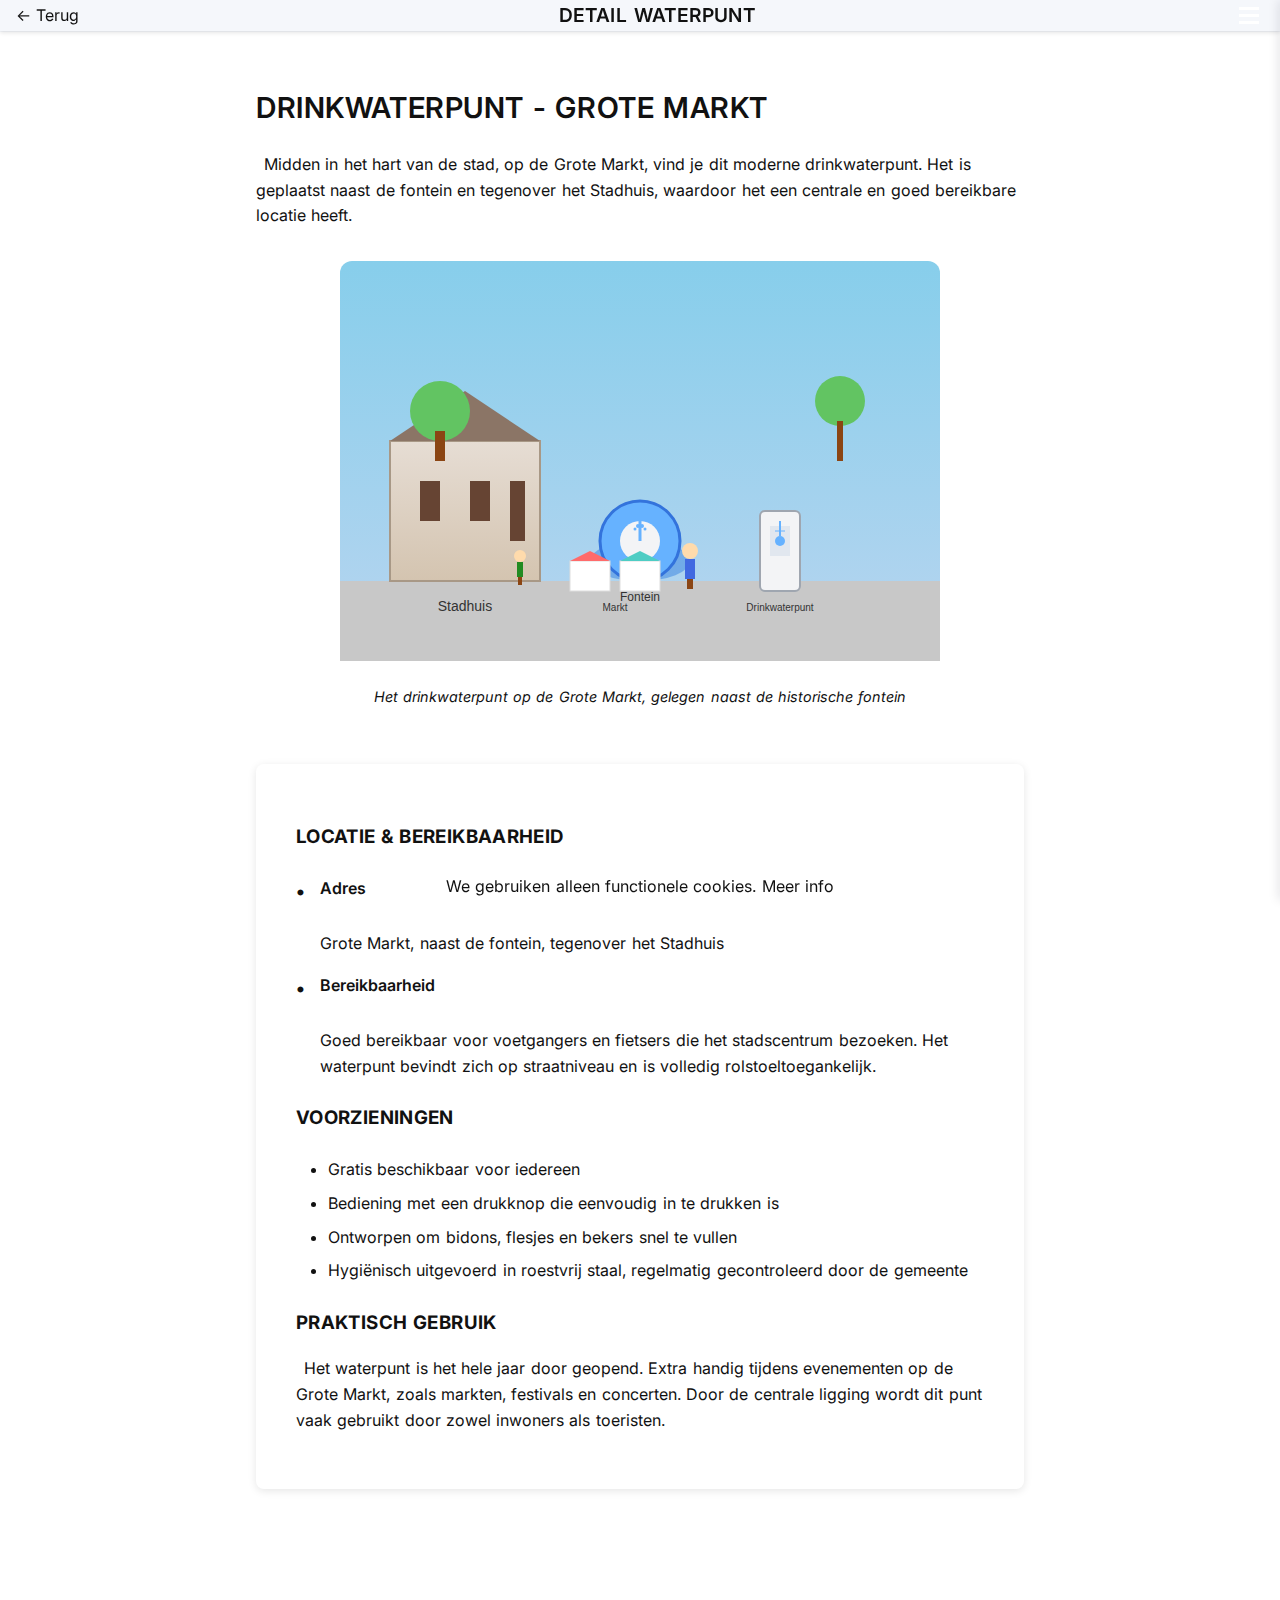
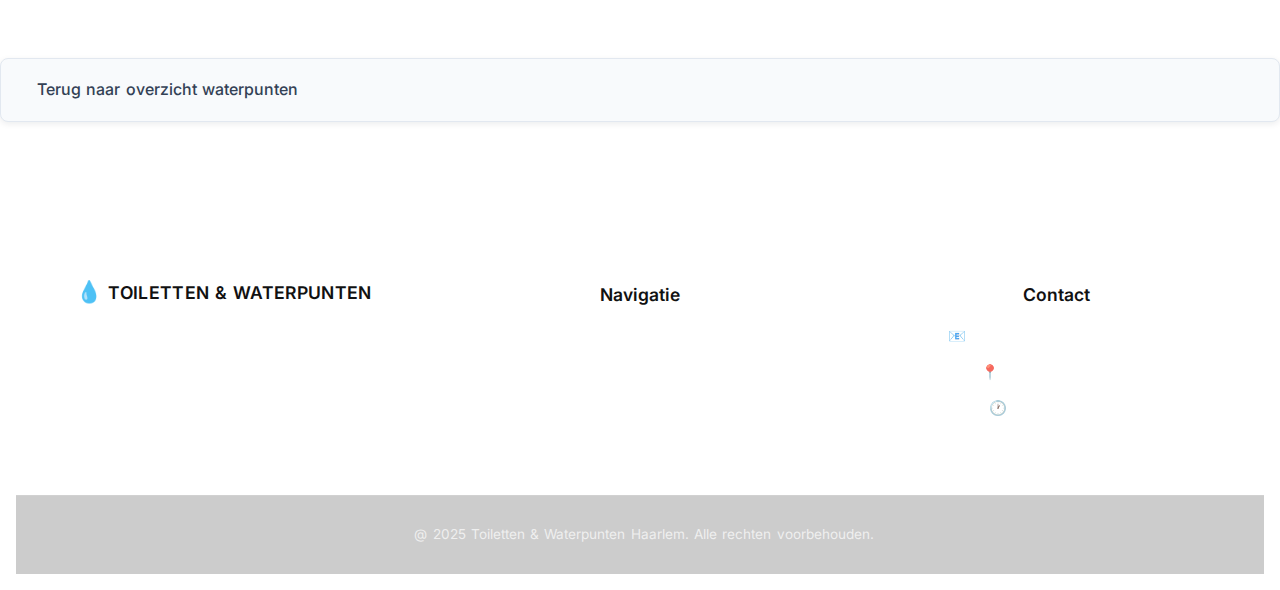
<file: waterpunt-detail-grote-markt.html>
<!--
    waterpunt-detail.html - Detailpagina voor een specifieke waterpuntlocatie
    
    Deze pagina toont gedetailleerde informatie over een drinkwaterpunt inclusief
    afbeelding, beschrijving, locatie-informatie en toegankelijkheid.
    Bevat terug-navigatie naar overzichtspagina.
-->
<!DOCTYPE html>
<html lang="nl">
<head>
    <!-- Meta tags specifiek voor deze waterpuntlocatie -->
    <meta charset="utf-8">
    <meta name="viewport" content="width=device-width, initial-scale=1">
    <meta name="description" content="Detailpagina voor drinkwaterpunt Grote Markt met informatie over locatie, bereikbaarheid en voorzieningen.">
    <meta name="keywords" content="Haarlem, waterpunt, drinkwater, Grote Markt, gratis">
    <meta name="author" content="Ernesto Lanera">
    <link rel="icon" href="img/favicon.svg">
    <link rel="preconnect" href="https://fonts.googleapis.com">
    <link rel="preconnect" href="https://fonts.gstatic.com" crossorigin>
    <link href="https://fonts.googleapis.com/css2?family=Inter:wght@400;500;600&display=swap" rel="stylesheet">
    <link rel="stylesheet" type="text/css" href="css/base.css">
    <link rel="stylesheet" type="text/css" href="css/header.css">
    <link rel="stylesheet" type="text/css" href="css/menu.css">
    <link rel="stylesheet" type="text/css" href="css/layout.css">
    <link rel="stylesheet" type="text/css" href="css/pages.css">
    <link rel="stylesheet" type="text/css" href="css/footer.css">
    <link rel="stylesheet" type="text/css" href="css/responsive.css">
    <title>Detail Waterpunt - Grote Markt</title>
</head>
<body>
    <header class="css-menu-header">
        <input type="checkbox" id="menu-toggle" class="menu-checkbox">
        
        <nav class="header-nav">
            <a href="waterpunten.html" class="back-link">← Terug</a>
            <h1 class="header-title">Detail Waterpunt</h1>
            <label for="menu-toggle" class="hamburger-label">
                <em class="hamburger-line"></em>
                <em class="hamburger-line"></em>
                <em class="hamburger-line"></em>
            </label>
        </nav>

        <label for="menu-toggle" class="menu-overlay"></label>
        
        <aside class="sidebar-menu">
            <header class="menu-header">
                <h2>Menu</h2>
                <label for="menu-toggle" class="close-menu">�</label>
            </header>
            <nav class="menu-nav">
                <ul>
                    <!-- Hidden radio for closing all dropdowns -->
<input type="radio" name="menu-dropdown" id="close-dropdown" class="dropdown-radio" checked>
<li><a href="index.html">🏠 Home</a></li>
                    <li class="menu-dropdown">
                        <input type="radio" name="menu-dropdown" id="toiletten-toggle" class="dropdown-radio">
                        <label for="toiletten-toggle" class="dropdown-label">
                            <strong class="menu-icon">🚽</strong>
                            <strong class="menu-text">Toiletten</strong>
                            <strong class="dropdown-arrow">v</strong>
                        </label>
                        <ul class="submenu">
                            <li><a href="toiletten.html">Overzicht</a></li>
                            <li><a href="toilet-detail-station.html">Stationsplein 1</a></li>
                            <li><a href="toilet-detail-grote-markt.html">Grote Markt</a></li>
                            <li><a href="toilet-detail-bibliotheek.html">Bibliotheek Centrum</a></li>
                            <li><a href="toilet-detail-haarlemmerhout.html">Park Haarlemmerhout</a></li>
                        </ul>
                    </li>
                    <li class="menu-dropdown">
                        <input type="radio" name="menu-dropdown" id="waterpunten-toggle" class="dropdown-radio" checked>
                        <label for="waterpunten-toggle" class="dropdown-label active">
                            <strong class="menu-icon">💧</strong>
                            <strong class="menu-text">Waterpunten</strong>
                            <strong class="dropdown-arrow">v</strong>
                        </label>
                        <ul class="submenu">
                            <li><a href="waterpunten.html">Overzicht</a></li>
                            <li><a href="waterpunt-detail-grote-markt.html" class="active-page">Grote Markt</a></li>
                            <li><a href="waterpunt-detail-pleinpark.html">Pleinpark</a></li>
                            <li><a href="waterpunt-detail-patronaat.html">Patronaat</a></li>
                        </ul>
                    </li>
                    <li><a href="contact.html">📞 Contact</a></li>
                </ul>
            </nav>
        </aside>
    </header>

    <main class="main-content">
        <section class="content-wrapper">
            <h2 class="page-title">Drinkwaterpunt - Grote Markt</h2>
            <p class="intro-text">
                Midden in het hart van de stad, op de Grote Markt, vind je dit moderne drinkwaterpunt. Het is geplaatst naast de fontein en tegenover het Stadhuis, waardoor het een centrale en goed bereikbare locatie heeft.
            </p>

            <!-- Foto van het waterpunt -->
            <figure class="detail-image">
                <img src="img/waterpunt-grote-markt.svg" alt="Drinkwaterpunt op de Grote Markt naast de fontein" title="Waterpunt Grote Markt">
                <figcaption>Het drinkwaterpunt op de Grote Markt, gelegen naast de historische fontein</figcaption>
            </figure>

            <section class="detail-content">
                <h3>Locatie &amp; Bereikbaarheid</h3>
                <ul class="blue-bullet-list">
                    <li><strong>Adres</strong><br>Grote Markt, naast de fontein, tegenover het Stadhuis</li>
                    <li><strong>Bereikbaarheid</strong><br>Goed bereikbaar voor voetgangers en fietsers die het stadscentrum bezoeken. Het waterpunt bevindt zich op straatniveau en is volledig rolstoeltoegankelijk.</li>
                </ul>

                <h3>Voorzieningen</h3>
                <ul class="standard-bullet-list">
                    <li>Gratis beschikbaar voor iedereen</li>
                    <li>Bediening met een drukknop die eenvoudig in te drukken is</li>
                    <li>Ontworpen om bidons, flesjes en bekers snel te vullen</li>
                    <li>Hygiënisch uitgevoerd in roestvrij staal, regelmatig gecontroleerd door de gemeente</li>
                </ul>

                    <h3>Praktisch gebruik</h3>
                    <p>Het waterpunt is het hele jaar door geopend. Extra handig tijdens evenementen op de Grote Markt, zoals markten, festivals en concerten. Door de centrale ligging wordt dit punt vaak gebruikt door zowel inwoners als toeristen.</p>
                </section>
            </section>

            <nav class="back-button-section">
                <a href="waterpunten.html" class="back-btn">Terug naar overzicht waterpunten</a>
            </nav>
        </section>
    </main>

    <footer class="dark-footer">
        <section class="footer-content">
            <section class="footer-section">
                <h3><strong class="water-icon">💧</strong> Toiletten &amp; Waterpunten</h3>
                <p>Haarlem</p>
                <p>Vind snel en gemakkelijk openbare toiletten en drinkwaterpunten in de stad.</p>
            </section>
            
            <section class="footer-section">
                <h4>Navigatie</h4>
                <nav>
                    <p><a href="index.html">Home</a></p>
                    <p><a href="toiletten.html">Overzicht Toiletten</a></p>
                    <p><a href="waterpunten.html">Overzicht Waterpunten</a></p>
                    <p><a href="contact.html">Contact</a></p>
                </nav>
            </section>
            
            <aside class="footer-section">
                <h4>Contact</h4>
                <p>📧 info@toiletten-waterpunten.nl</p>
                <p>📍 Haarlem, Nederland</p>
                <p>🕐 24/7 beschikbaar</p>
            </aside>
        </section>
        
        <section class="footer-bottom">
            <p>@ 2025 Toiletten &amp; Waterpunten Haarlem. Alle rechten voorbehouden.</p>
            </section>
    </footer>

    
    <section class="cookie-banner" role="dialog" aria-live="polite">We gebruiken alleen functionele cookies. <a href="contact.html">Meer info</a></section>
</body>
</html>
</file>
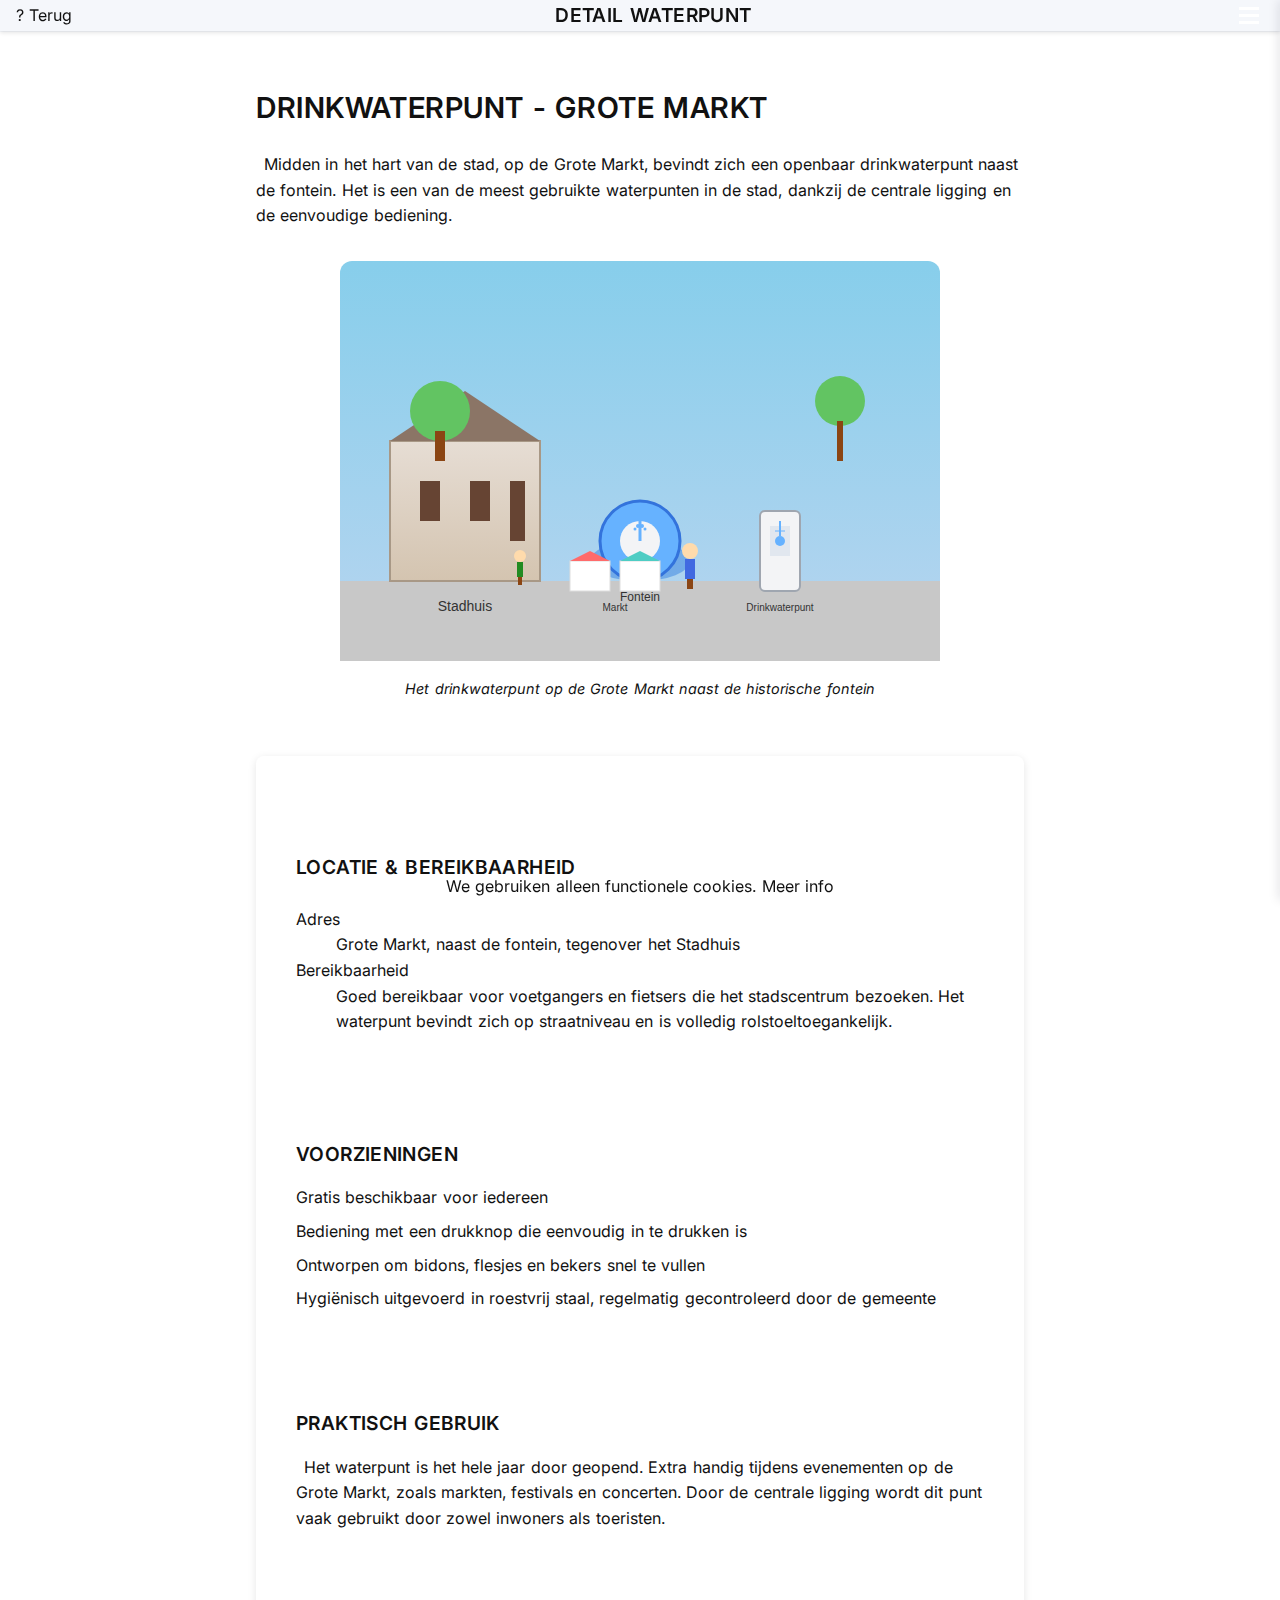
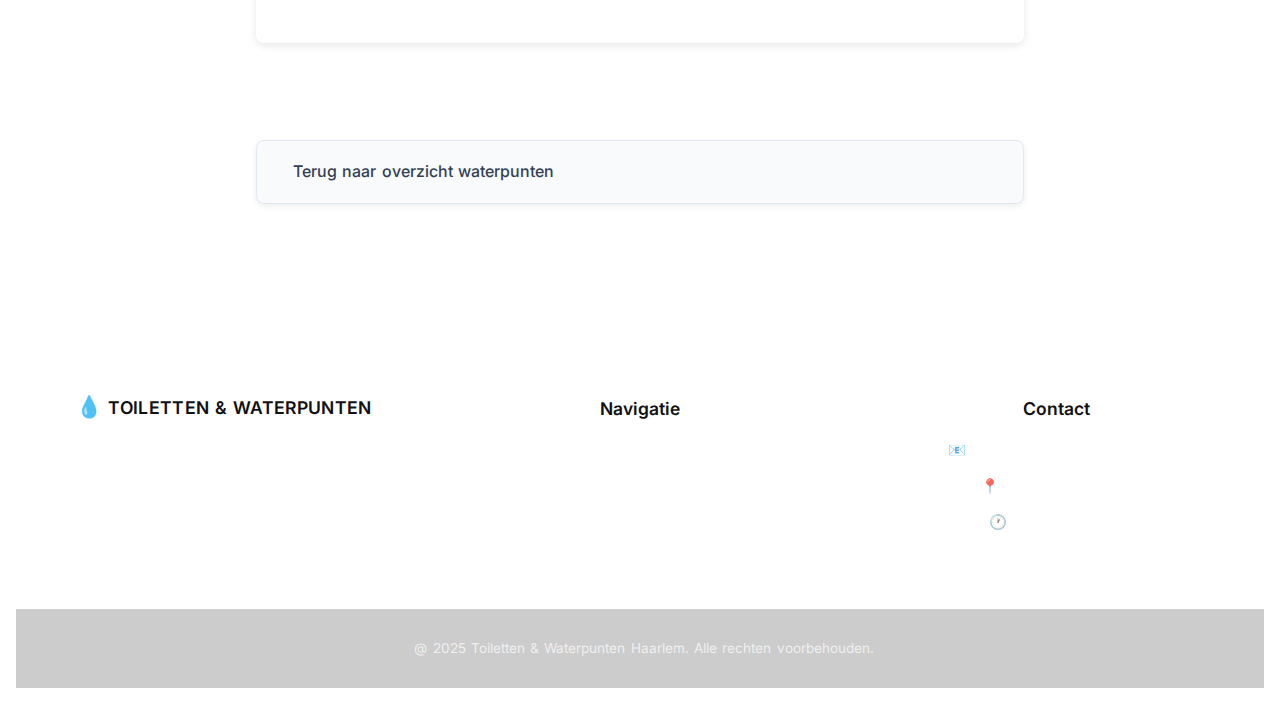
<file: waterpunt-detail-nieuw.html>
<!DOCTYPE html>
<html lang="nl">
<head>
    <meta charset="utf-8">
    <meta name="viewport" content="width=device-width, initial-scale=1">
    <meta name="description" content="Detailpagina voor drinkwaterpunt Grote Markt met informatie over locatie, bereikbaarheid en voorzieningen.">
    <meta name="keywords" content="Haarlem, waterpunt, drinkwater, Grote Markt, gratis">
    <meta name="author" content="Ernesto Lanera">
    <link rel="icon" href="../img/favicon.svg">
    <link rel="preconnect" href="https://fonts.googleapis.com">
    <link rel="preconnect" href="https://fonts.gstatic.com" crossorigin>
    <link href="https://fonts.googleapis.com/css2?family=Inter:wght@400;500;600&display=swap" rel="stylesheet">
    <link rel="stylesheet" type="text/css" href="css/base.css">
    <link rel="stylesheet" type="text/css" href="css/header.css">
    <link rel="stylesheet" type="text/css" href="css/menu.css">
    <link rel="stylesheet" type="text/css" href="css/layout.css">
    <link rel="stylesheet" type="text/css" href="css/pages.css">
    <link rel="stylesheet" type="text/css" href="css/footer.css">
    <link rel="stylesheet" type="text/css" href="css/responsive.css">
    <title>Detail Waterpunt - Grote Markt</title>
</head>
<body>
    <header class="css-menu-header">
        <input type="checkbox" id="menu-toggle" class="menu-checkbox">
        
        <nav class="header-nav">
            <a href="waterpunten.html" class="back-link">? Terug</a>
            <h1 class="header-title">Detail Waterpunt</h1>
            <label for="menu-toggle" class="hamburger-label">
                <em class="hamburger-line"></em>
                <em class="hamburger-line"></em>
                <em class="hamburger-line"></em>
            </label>
        </nav>

        <label for="menu-toggle" class="menu-overlay"></label>
        
        <aside class="sidebar-menu">
            <header class="menu-header">
                <h2>Menu</h2>
                <label for="menu-toggle" class="close-menu">�</label>
            </header>
            <nav class="menu-nav">
                <ul>
                    <!-- Hidden radio for closing all dropdowns -->
<input type="radio" name="menu-dropdown" id="close-dropdown" class="dropdown-radio" checked>
<li><a href="index.html">🏠 Home</a></li>
                    <li class="menu-dropdown">
                        <input type="radio" name="menu-dropdown" id="toiletten-toggle" class="dropdown-radio">
                        <label for="toiletten-toggle" class="dropdown-label">
                            <strong class="menu-icon">🚽</strong>
                            <strong class="menu-text">Toiletten</strong>
                            <strong class="dropdown-arrow">v</strong>
                        </label>
                        <ul class="submenu">
                            <li><a href="toiletten.html">Overzicht</a></li>
                            <li><a href="toilet-detail-station.html">Stationsplein 1</a></li>
                            <li><a href="toilet-detail-grote-markt.html">Grote Markt</a></li>
                            <li><a href="toilet-detail-bibliotheek.html">Bibliotheek Centrum</a></li>
                            <li><a href="toilet-detail-haarlemmerhout.html">Park Haarlemmerhout</a></li>
                        </ul>
                    </li>
                    <li class="menu-dropdown">
                        <input type="radio" name="menu-dropdown" id="waterpunten-toggle" class="dropdown-radio" checked>
                        <label for="waterpunten-toggle" class="dropdown-label active">
                            <strong class="menu-icon">💧</strong>
                            <strong class="menu-text">Waterpunten</strong>
                            <strong class="dropdown-arrow">v</strong>
                        </label>
                        <ul class="submenu">
                            <li><a href="waterpunten.html">Overzicht</a></li>
                            <li><a href="waterpunt-detail-grote-markt.html">Grote Markt</a></li>
                            <li><a href="waterpunt-detail-pleinpark.html">Pleinpark</a></li>
                            <li><a href="waterpunt-detail-patronaat.html">Patronaat</a></li>
                        </ul>
                    </li>
                    <li><a href="contact.html">📞 Contact</a></li>
                </ul>
            </nav>
        </aside>
    </header>

    <main class="main-content">
        <section class="content-wrapper">
            <h2 class="page-title">Drinkwaterpunt - Grote Markt</h2>
            <p class="intro-text">
                Midden in het hart van de stad, op de Grote Markt, bevindt zich een openbaar drinkwaterpunt naast de fontein. Het is een van de meest gebruikte waterpunten in de stad, dankzij de centrale ligging en de eenvoudige bediening.
            </p>

            <!-- Afbeelding van de fontein -->
            <figure class="detail-image">
                <img src="../img/waterpunt-grote-markt.svg" alt="Fontein op de Grote Markt met drinkwaterpunt" class="location-image">
                <figcaption>Het drinkwaterpunt op de Grote Markt naast de historische fontein</figcaption>
            </figure>

            <section class="detail-content">
                <section class="detail-section">
                    <h3>Locatie &amp; Bereikbaarheid</h3>
                    <dl class="detail-list">
                        <dt>Adres</dt>
                        <dd>Grote Markt, naast de fontein, tegenover het Stadhuis</dd>
                        <dt>Bereikbaarheid</dt>
                        <dd>Goed bereikbaar voor voetgangers en fietsers die het stadscentrum bezoeken. Het waterpunt bevindt zich op straatniveau en is volledig rolstoeltoegankelijk.</dd>
                    </dl>
                </section>

                <section class="detail-section">
                    <h3>Voorzieningen</h3>
                    <ul class="features-list">
                        <li>Gratis beschikbaar voor iedereen</li>
                        <li>Bediening met een drukknop die eenvoudig in te drukken is</li>
                        <li>Ontworpen om bidons, flesjes en bekers snel te vullen</li>
                        <li>Hygiënisch uitgevoerd in roestvrij staal, regelmatig gecontroleerd door de gemeente</li>
                    </ul>
                </section>

                <section class="detail-section">
                    <h3>Praktisch gebruik</h3>
                    <p>Het waterpunt is het hele jaar door geopend. Extra handig tijdens evenementen op de Grote Markt, zoals markten, festivals en concerten. Door de centrale ligging wordt dit punt vaak gebruikt door zowel inwoners als toeristen.</p>
                </section>
            </section>

            <nav class="back-button-section">
                <a href="waterpunten.html" class="back-btn">Terug naar overzicht waterpunten</a>
            </nav>
        </section>
    </main>

    <footer class="dark-footer">
        <section class="footer-content">
            <section class="footer-section">
                <h3><strong class="water-icon">💧</strong> Toiletten &amp; Waterpunten</h3>
                <p>Haarlem</p>
                <p>Vind snel en gemakkelijk openbare toiletten en drinkwaterpunten in de stad.</p>
            </section>
            
            <section class="footer-section">
                <h4>Navigatie</h4>
                <nav>
                    <p><a href="../../index.html">Home</a></p>
                    <p><a href="toiletten.html">Overzicht Toiletten</a></p>
                    <p><a href="waterpunten.html">Overzicht Waterpunten</a></p>
                    <p><a href="../contact.html">Contact</a></p>
                </nav>
            </section>
            
            <aside class="footer-section">
                <h4>Contact</h4>
                <p>📧 info@toiletten-waterpunten.nl</p>
                <p>📍 Haarlem, Nederland</p>
                <p>🕐 24/7 beschikbaar</p>
            </aside>
        </section>
        
        <section class="footer-bottom">
            <p>@ 2025 Toiletten & Waterpunten Haarlem. Alle rechten voorbehouden.</p>
            </section>
    </footer>

    
    <section class="cookie-banner" role="dialog" aria-live="polite">We gebruiken alleen functionele cookies. <a href="contact.html">Meer info</a></section>
</body>
</html>
</file>
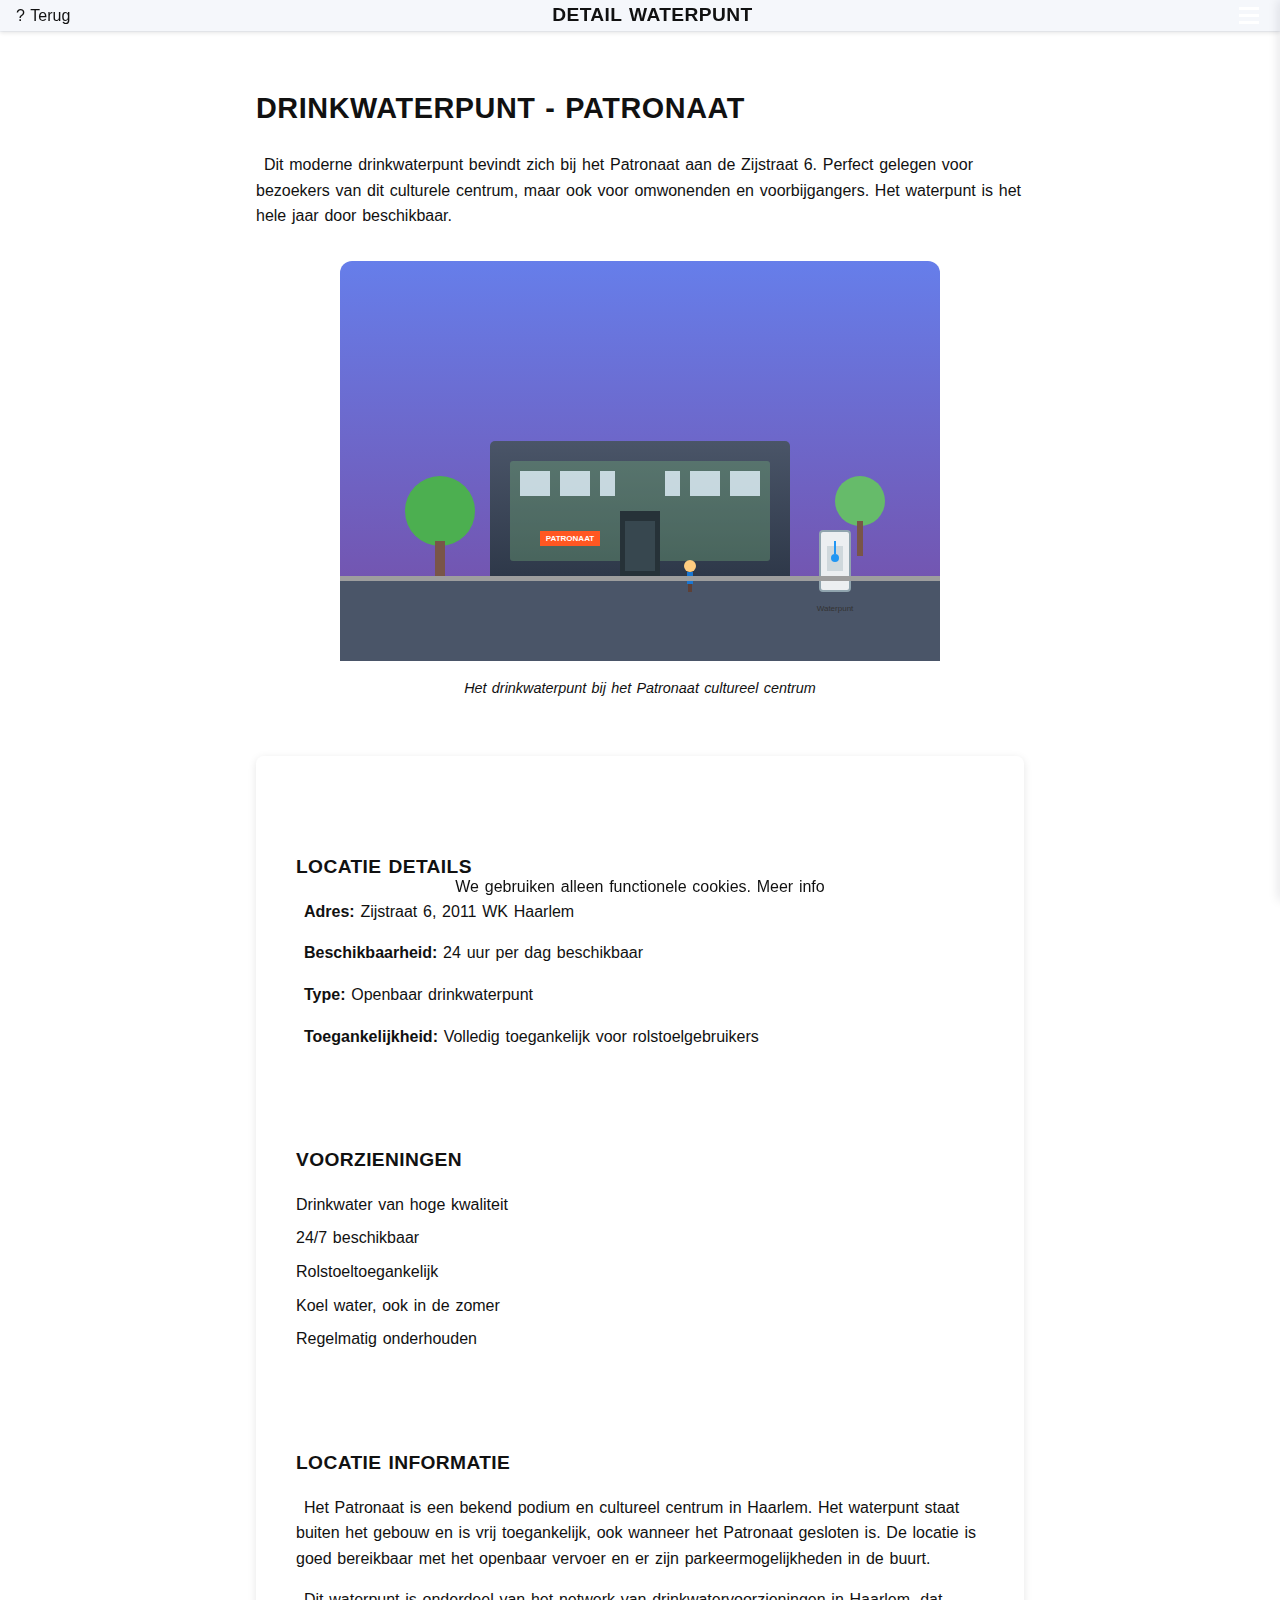
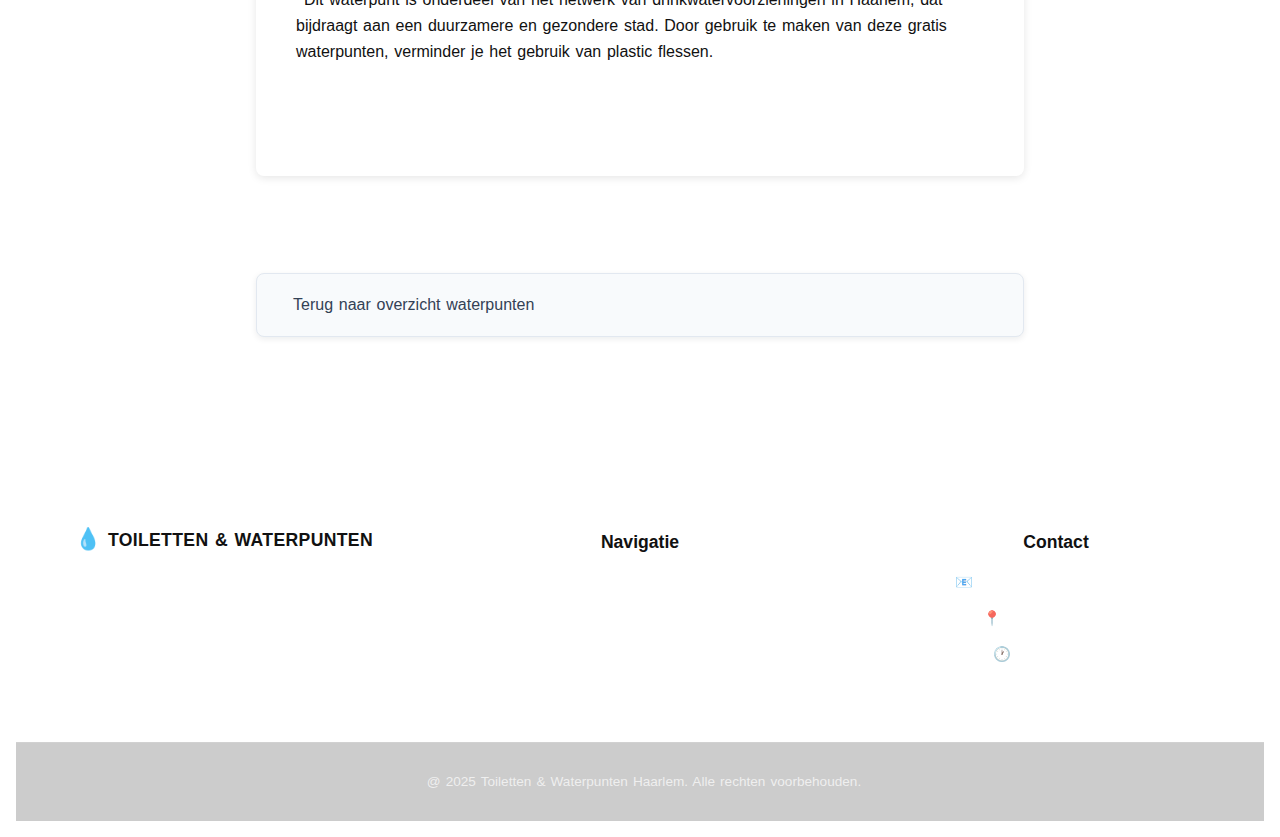
<file: waterpunt-detail-patronaat.html>
<!DOCTYPE html>
<html lang="nl">
<head>
    <meta charset="UTF-8">
    <meta name="viewport" content="width=device-width, initial-scale=1.0">
    <title>Waterpunt Patronaat - Toiletten & Waterpunten Haarlem</title>
    <meta name="description" content="Detailpagina voor drinkwaterpunt Patronaat met informatie over locatie, bereikbaarheid en voorzieningen.">
    <link rel="stylesheet" href="css/base.css">
    <link rel="stylesheet" href="css/header.css">
    <link rel="stylesheet" href="css/menu.css">
    <link rel="stylesheet" href="css/layout.css">
    <link rel="stylesheet" href="css/pages.css">
    <link rel="stylesheet" href="css/footer.css">
    <link rel="stylesheet" href="css/responsive.css">
</head>
<body>
    <header class="css-menu-header">
        <input type="checkbox" id="menu-toggle" class="menu-checkbox">
        
        <nav class="header-nav">
            <a href="waterpunten.html" class="back-link">? Terug</a>
            <h1 class="header-title">Detail Waterpunt</h1>
            <label for="menu-toggle" class="hamburger-label">
                <em class="hamburger-line"></em>
                <em class="hamburger-line"></em>
                <em class="hamburger-line"></em>
            </label>
        </nav>
        
        <label for="menu-toggle" class="menu-overlay"></label>
        
        <aside class="sidebar-menu">
            <header class="menu-header">
                <h2>Menu</h2>
                <label for="menu-toggle" class="close-menu">�</label>
            </header>
            <nav class="menu-nav">
                <ul>
                    <!-- Hidden radio for closing all dropdowns -->
<input type="radio" name="menu-dropdown" id="close-dropdown" class="dropdown-radio" checked>
<li><a href="index.html">🏠 Home</a></li>
                    <li class="menu-dropdown">
                        <input type="radio" name="menu-dropdown" id="toiletten-toggle" class="dropdown-radio">
                        <label for="toiletten-toggle" class="dropdown-label">
                            <strong class="menu-icon">🚽</strong>
                            <strong class="menu-text">Toiletten</strong>
                            <strong class="dropdown-arrow">v</strong>
                        </label>
                        <ul class="submenu">
                            <li><a href="toiletten.html">Overzicht</a></li>
                            <li><a href="toilet-detail-station.html">Stationsplein 1</a></li>
                            <li><a href="toilet-detail-grote-markt.html">Grote Markt</a></li>
                            <li><a href="toilet-detail-bibliotheek.html">Bibliotheek Centrum</a></li>
                            <li><a href="toilet-detail-haarlemmerhout.html">Park Haarlemmerhout</a></li>
                        </ul>
                    </li>
                    <li class="menu-dropdown">
                        <input type="radio" name="menu-dropdown" id="waterpunten-toggle" class="dropdown-radio" checked>
                        <label for="waterpunten-toggle" class="dropdown-label active">
                            <strong class="menu-icon">💧</strong>
                            <strong class="menu-text">Waterpunten</strong>
                            <strong class="dropdown-arrow">v</strong>
                        </label>
                        <ul class="submenu">
                            <li><a href="waterpunten.html">Overzicht</a></li>
                            <li><a href="waterpunt-detail-grote-markt.html">Grote Markt</a></li>
                            <li><a href="waterpunt-detail-pleinpark.html">Pleinpark</a></li>
                            <li><a href="waterpunt-detail-patronaat.html" class="active-page">Patronaat</a></li>
                        </ul>
                    </li>
                    <li><a href="../contact.html">📞 Contact</a></li>
                </ul>
            </nav>
        </aside>
    </header>

    <main class="main-content">
        <section class="content-wrapper">
            <h2 class="page-title">Drinkwaterpunt - Patronaat</h2>
            <p class="intro-text">
                Dit moderne drinkwaterpunt bevindt zich bij het Patronaat aan de Zijstraat 6. Perfect gelegen voor bezoekers van dit culturele centrum, maar ook voor omwonenden en voorbijgangers. Het waterpunt is het hele jaar door beschikbaar.
            </p>

            <!-- Afbeelding van het Patronaat -->
            <figure class="detail-image">
                <img src="../img/waterpunt-patronaat.svg" alt="Patronaat cultureel centrum met drinkwaterpunt" class="location-image" title="Waterpunt bij Patronaat Haarlem">
                <figcaption>Het drinkwaterpunt bij het Patronaat cultureel centrum</figcaption>
            </figure>

            <section class="detail-content">
                <!-- Locatie informatie sectie -->
                <section class="detail-section">
                    <h3>Locatie Details</h3>
                    <p><strong>Adres:</strong> Zijstraat 6, 2011 WK Haarlem</p>
                    <p><strong>Beschikbaarheid:</strong> 24 uur per dag beschikbaar</p>
                    <p><strong>Type:</strong> Openbaar drinkwaterpunt</p>
                    <p><strong>Toegankelijkheid:</strong> Volledig toegankelijk voor rolstoelgebruikers</p>
                </section>

                <!-- Voorzieningen sectie -->
                <section class="detail-section">
                    <h3>Voorzieningen</h3>
                    <ul class="features-list">
                        <li>Drinkwater van hoge kwaliteit</li>
                        <li>24/7 beschikbaar</li>
                        <li>Rolstoeltoegankelijk</li>
                        <li>Koel water, ook in de zomer</li>
                        <li>Regelmatig onderhouden</li>
                    </ul>
                </section>

                <!-- Extra informatie sectie -->
                <section class="detail-section">
                    <h3>Locatie Informatie</h3>
                    <p>Het Patronaat is een bekend podium en cultureel centrum in Haarlem. Het waterpunt staat buiten het gebouw en is vrij toegankelijk, ook wanneer het Patronaat gesloten is. De locatie is goed bereikbaar met het openbaar vervoer en er zijn parkeermogelijkheden in de buurt.</p>
                    
                    <p>Dit waterpunt is onderdeel van het netwerk van drinkwatervoorzieningen in Haarlem, dat bijdraagt aan een duurzamere en gezondere stad. Door gebruik te maken van deze gratis waterpunten, verminder je het gebruik van plastic flessen.</p>
                </section>
            </section>

            <!-- Terug naar overzicht sectie -->
            <nav class="back-button-section">
                <a href="waterpunten.html" class="back-btn">Terug naar overzicht waterpunten</a>
            </nav>
        </section>
    </main>

    <footer class="dark-footer">
        <section class="footer-content">
            <section class="footer-section">
                <h3><strong class="water-icon">💧</strong> Toiletten &amp; Waterpunten</h3>
                <p>Haarlem</p>
                <p>Vind snel en gemakkelijk openbare toiletten en drinkwaterpunten in de stad.</p>
            </section>
            
            <section class="footer-section">
                <h4>Navigatie</h4>
                <nav>
                    <p><a href="../../index.html">Home</a></p>
                    <p><a href="toiletten.html">Overzicht Toiletten</a></p>
                    <p><a href="waterpunten.html">Overzicht Waterpunten</a></p>
                    <p><a href="../contact.html">Contact</a></p>
                </nav>
            </section>
            
            <aside class="footer-section">
                <h4>Contact</h4>
                <p>📧 info@toiletten-waterpunten.nl</p>
                <p>📍 Haarlem, Nederland</p>
                <p>🕐 24/7 beschikbaar</p>
            </aside>
        </section>
        
        <section class="footer-bottom">
            <p>@ 2025 Toiletten & Waterpunten Haarlem. Alle rechten voorbehouden.</p>
            </section>
    </footer>
    
    
    <section class="cookie-banner" role="dialog" aria-live="polite">We gebruiken alleen functionele cookies. <a href="contact.html">Meer info</a></section>
</body>
</html>
</file>
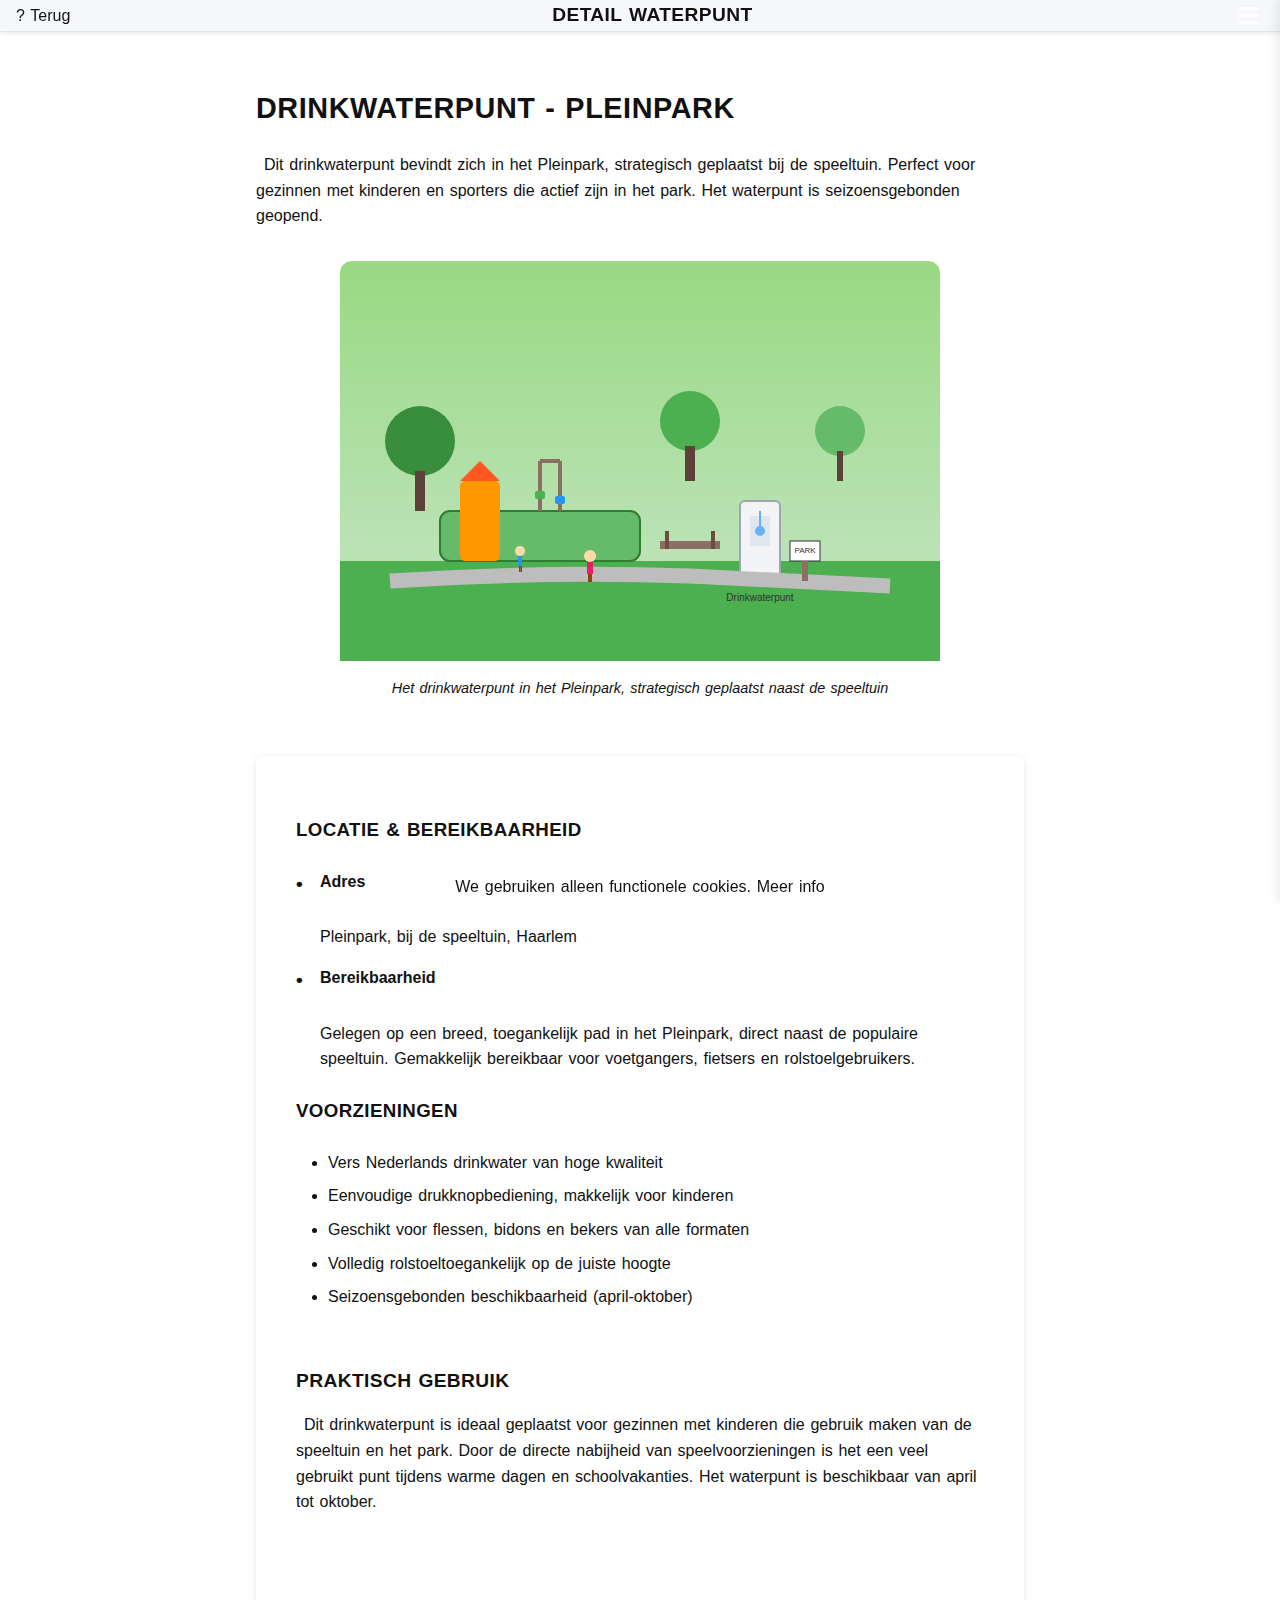
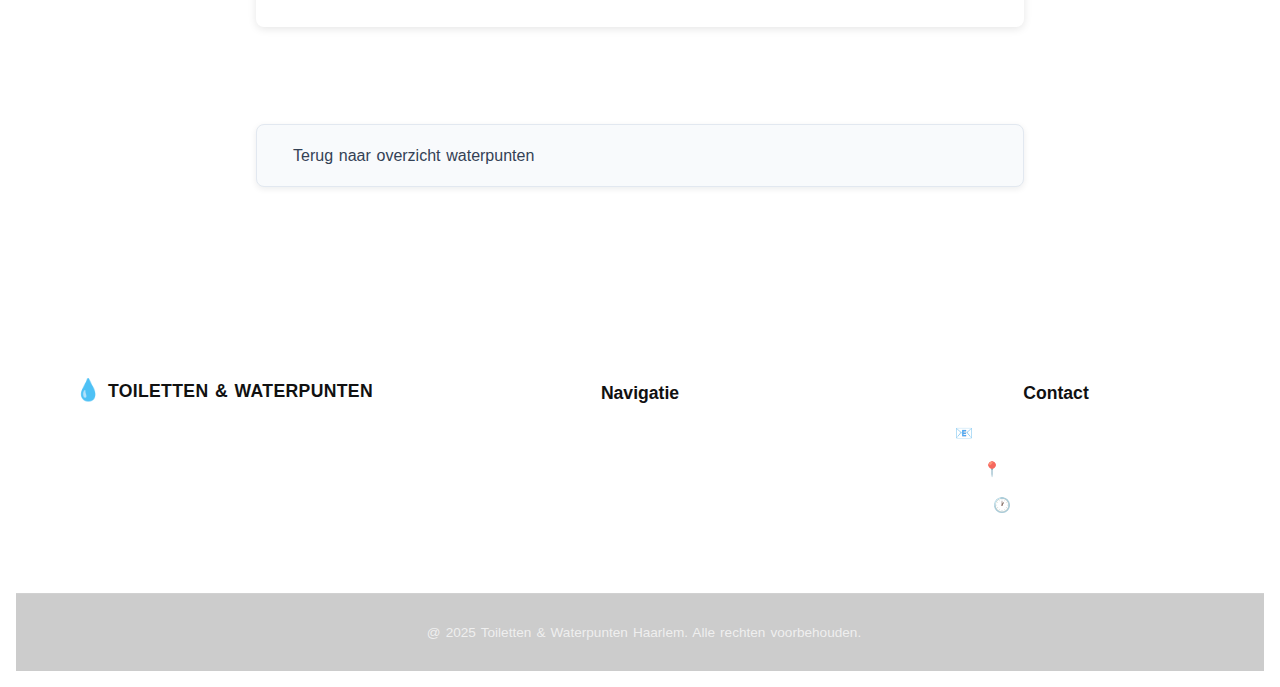
<file: waterpunt-detail-pleinpark.html>
<!DOCTYPE html>
<html lang="nl">
    <head>
        <meta charset="UTF-8">
        <meta name="viewport" content="width=device-width, initial-scale=1.0">
        <title>Waterpunt Pleinpark - Toiletten & Waterpunten Haarlem</title>
        <meta name="description"
            content="Detailpagina voor drinkwaterpunt Pleinpark met informatie over locatie, bereikbaarheid en voorzieningen.">
        <link rel="stylesheet" href="css/base.css">
        <link rel="stylesheet" href="css/header.css">
        <link rel="stylesheet" href="css/menu.css">
        <link rel="stylesheet" href="css/layout.css">
        <link rel="stylesheet" href="css/pages.css">
        <link rel="stylesheet" href="css/footer.css">
        <link rel="stylesheet" href="css/responsive.css">
    </head>
    <body>
        <header class="css-menu-header">
            <input type="checkbox" id="menu-toggle" class="menu-checkbox">

            <nav class="header-nav">
                <a href="waterpunten.html" class="back-link">? Terug</a>
                <h1 class="header-title">Detail Waterpunt</h1>
                <label for="menu-toggle" class="hamburger-label">
                    <em class="hamburger-line"></em>
                    <em class="hamburger-line"></em>
                    <em class="hamburger-line"></em>
                </label>
            </nav>

            <label for="menu-toggle" class="menu-overlay"></label>

            <aside class="sidebar-menu">
                <header class="menu-header">
                    <h2>Menu</h2>
                    <label for="menu-toggle" class="close-menu">�</label>
                </header>
                <nav class="menu-nav">
                    <ul>
                        <!-- Hidden radio for closing all dropdowns -->
<input type="radio" name="menu-dropdown" id="close-dropdown" class="dropdown-radio" checked>
<li><a href="index.html">🏠 Home</a></li>
                        <li class="menu-dropdown">
                            <input type="radio" name="menu-dropdown" id="toiletten-toggle" class="dropdown-radio">
                            <label for="toiletten-toggle"
                                class="dropdown-label">
                                <strong class="menu-icon">🚽</strong>
                                <strong class="menu-text">Toiletten</strong>
                                <strong class="dropdown-arrow">v</strong>
                            </label>
                            <ul class="submenu">
                                <li><a href="toiletten.html">Overzicht</a></li>
                                <li><a
                                        href="toilet-detail-station.html">Stationsplein
                                        1</a></li>
                                <li><a
                                        href="toilet-detail-grote-markt.html">Grote
                                        Markt</a></li>
                                <li><a
                                        href="toilet-detail-bibliotheek.html">Bibliotheek
                                        Centrum</a></li>
                                <li><a
                                        href="toilet-detail-haarlemmerhout.html">Park
                                        Haarlemmerhout</a></li>
                            </ul>
                        </li>
                        <li class="menu-dropdown">
                            <input type="radio" name="menu-dropdown" id="waterpunten-toggle" class="dropdown-radio" checked>
                            <label for="waterpunten-toggle"
                                class="dropdown-label active">
                                <strong class="menu-icon">💧</strong>
                                <strong class="menu-text">Waterpunten</strong>
                                <strong class="dropdown-arrow">v</strong>
                            </label>
                            <ul class="submenu">
                                <li><a
                                        href="waterpunten.html">Overzicht</a></li>
                                <li><a
                                        href="waterpunt-detail-grote-markt.html">Grote
                                        Markt</a></li>
                                <li><a href="waterpunt-detail-pleinpark.html"
                                        class="active-page">Pleinpark</a></li>
                                <li><a
                                        href="waterpunt-detail-patronaat.html">Patronaat</a></li>
                            </ul>
                        </li>
                        <li><a href="../contact.html">📞 Contact</a></li>
                    </ul>
                </nav>
            </aside>
        </header>

        <main class="main-content">
            <section class="content-wrapper">
                <h2 class="page-title">Drinkwaterpunt - Pleinpark</h2>
                <p class="intro-text">
                    Dit drinkwaterpunt bevindt zich in het Pleinpark,
                    strategisch geplaatst bij de speeltuin. Perfect voor
                    gezinnen met kinderen en sporters die actief zijn in het
                    park. Het waterpunt is seizoensgebonden geopend.
                </p>

                <!-- Afbeelding van het park -->
                <figure class="detail-image">
                    <img src="../img/waterpunt-pleinpark.svg"
                        alt="Park met drinkwaterpunt en speelvoorzieningen"
                        class="location-image"
                        title="Drinkwaterpunt in het Pleinpark">
                    <figcaption>Het drinkwaterpunt in het Pleinpark, strategisch
                        geplaatst naast de speeltuin</figcaption>
                </figure>

                <section class="detail-content">
                    <h3>Locatie &amp; Bereikbaarheid</h3>
                    <ul class="blue-bullet-list">
                        <li><strong>Adres</strong><br>Pleinpark, bij de
                            speeltuin, Haarlem</li>
                        <li><strong>Bereikbaarheid</strong><br>Gelegen op een
                            breed, toegankelijk pad in het Pleinpark, direct
                            naast de populaire speeltuin. Gemakkelijk bereikbaar
                            voor voetgangers, fietsers en
                            rolstoelgebruikers.</li>
                    </ul>

                    <h3>Voorzieningen</h3>
                    <ul class="standard-bullet-list">
                        <li>Vers Nederlands drinkwater van hoge kwaliteit</li>
                        <li>Eenvoudige drukknopbediening, makkelijk voor
                            kinderen</li>
                        <li>Geschikt voor flessen, bidons en bekers van alle
                            formaten</li>
                        <li>Volledig rolstoeltoegankelijk op de juiste
                            hoogte</li>
                        <li>Seizoensgebonden beschikbaarheid
                            (april-oktober)</li>
                    </ul>

                    <section class="detail-section">
                        <h3>Praktisch gebruik</h3>
                        <p>Dit drinkwaterpunt is ideaal geplaatst voor gezinnen
                            met kinderen die gebruik maken van de speeltuin en
                            het park. Door de directe nabijheid van
                            speelvoorzieningen is het een veel gebruikt punt
                            tijdens warme dagen en schoolvakanties. Het
                            waterpunt is beschikbaar van april tot oktober.</p>
                    </section>
                </section>

                <nav class="back-button-section">
                    <a href="waterpunten.html" class="back-btn">Terug naar
                        overzicht waterpunten</a>
                </nav>
            </section>
        </main>

        <footer class="dark-footer">
            <section class="footer-content">
                <section class="footer-section">
                    <h3><strong class="water-icon">💧</strong> Toiletten &amp;
                        Waterpunten</h3>
                    <p>Haarlem</p>
                    <p>Vind snel en gemakkelijk openbare toiletten en
                        drinkwaterpunten in de stad.</p>
                </section>

                <section class="footer-section">
                    <h4>Navigatie</h4>
                    <nav>
                        <p><a href="../../index.html">Home</a></p>
                        <p><a href="toiletten.html">Overzicht
                                Toiletten</a></p>
                        <p><a href="waterpunten.html">Overzicht
                                Waterpunten</a></p>
                        <p><a href="../contact.html">Contact</a></p>
                    </nav>
                </section>

                <aside class="footer-section">
                    <h4>Contact</h4>
                    <p>📧 info@toiletten-waterpunten.nl</p>
                    <p>📍 Haarlem, Nederland</p>
                    <p>🕐 24/7 beschikbaar</p>
                </aside>
            </section>

            <section class="footer-bottom">
                <p>@ 2025 Toiletten & Waterpunten Haarlem. Alle rechten
                    voorbehouden.</p>
            </section>
        </footer>

        <section class="cookie-banner" role="dialog" aria-live="polite">We
            gebruiken alleen functionele cookies. <a href="contact.html">Meer
                info</a></section>
    </body>
</html>
</file>
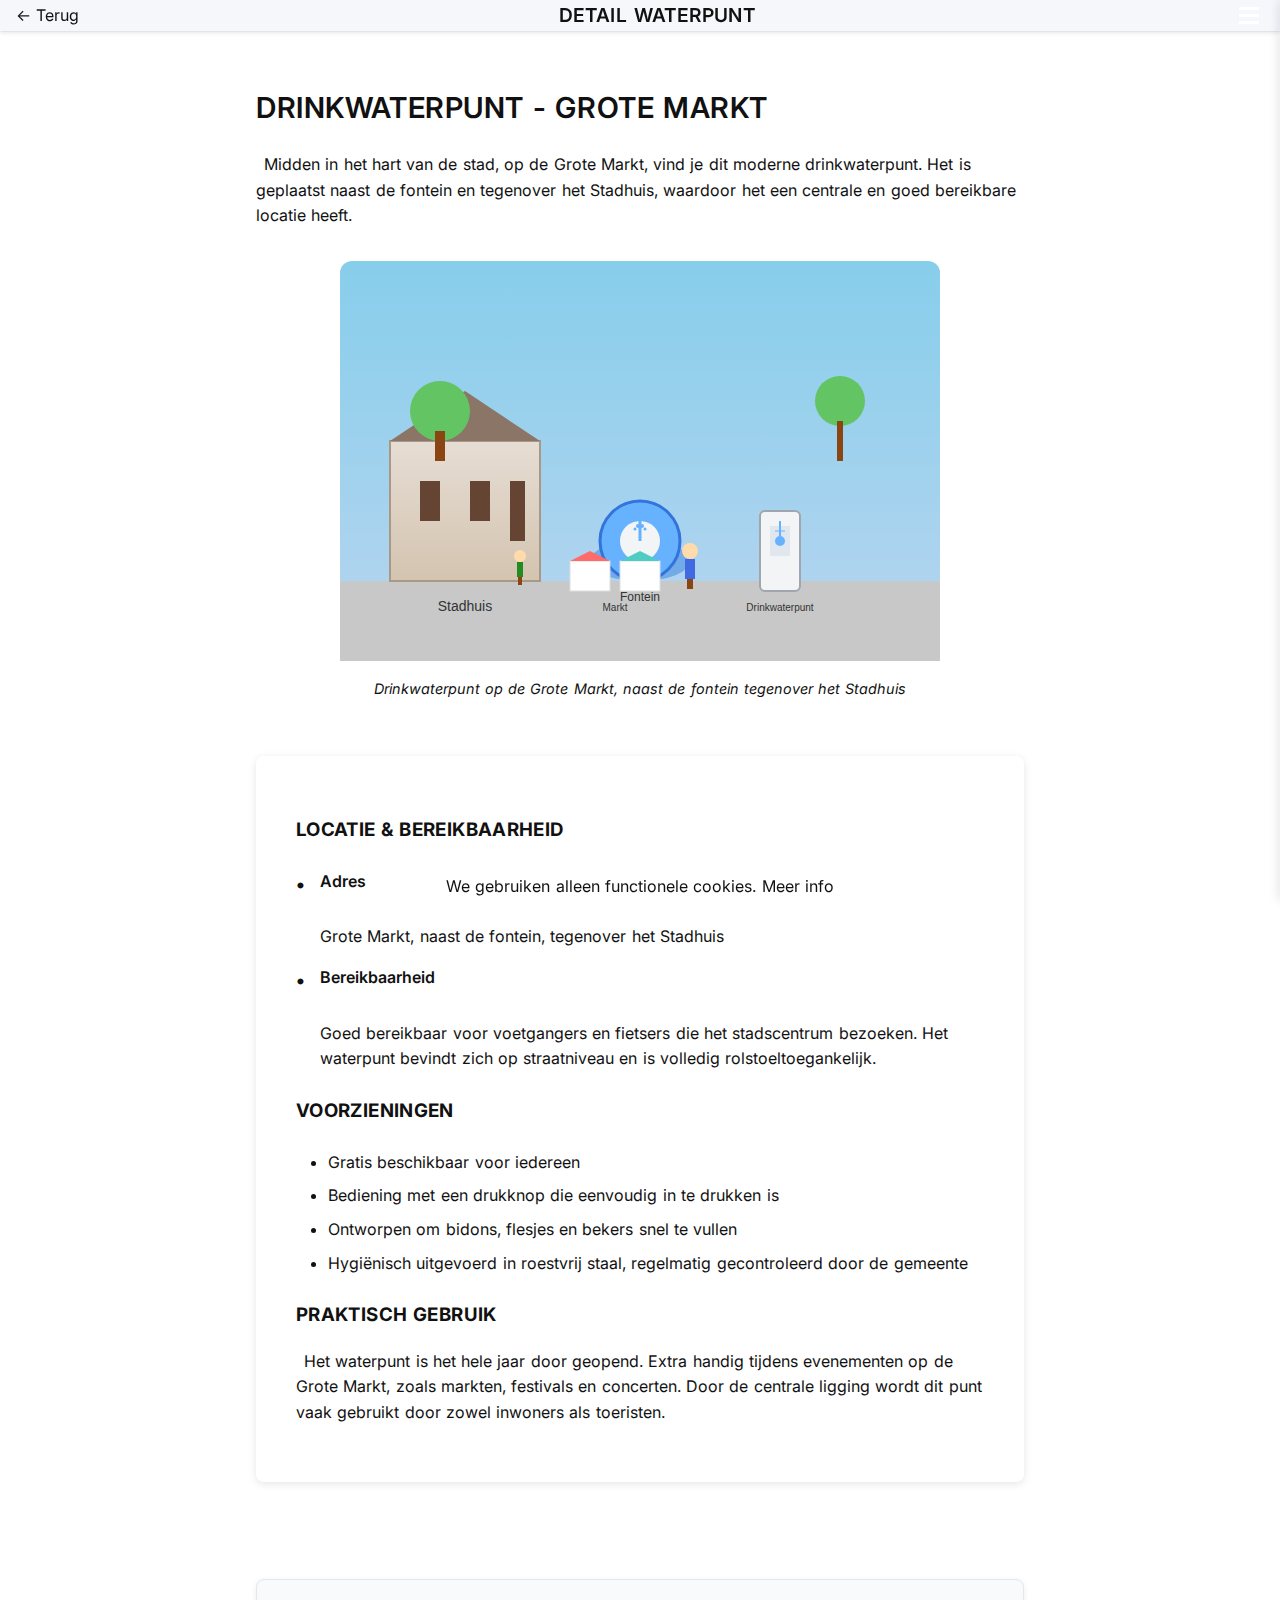
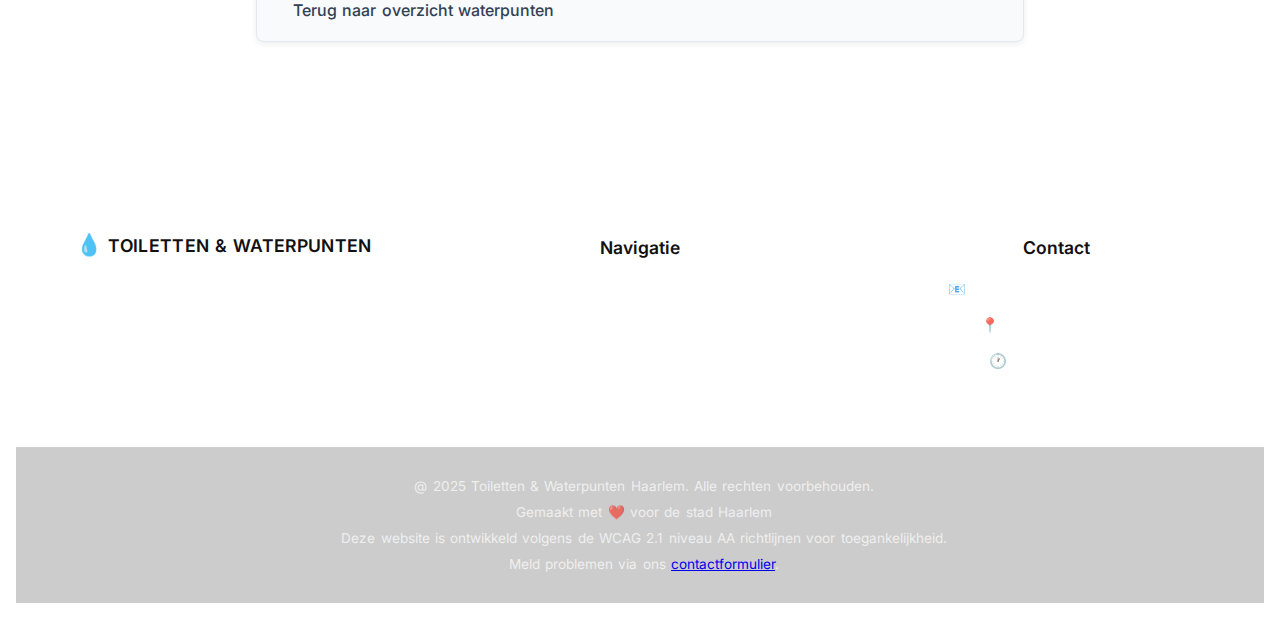
<file: waterpunt-detail.html>
<!--
    waterpunt-detail.html - Detailpagina voor een specifieke waterpuntlocatie
    
    Deze pagina toont gedetailleerde informatie over een drinkwaterpunt inclusief
    afbeelding, beschrijving, locatie-informatie en toegankelijkheid.
    Bevat terug-navigatie naar overzichtspagina.
-->
<!DOCTYPE html>
<html lang="nl">
    <head>
        <!-- Meta tags specifiek voor deze waterpuntlocatie -->
        <meta charset="utf-8">
        <meta name="viewport" content="width=device-width, initial-scale=1">
        <meta name="description"
            content="Detailpagina voor drinkwaterpunt Grote Markt met informatie over locatie, bereikbaarheid en voorzieningen.">
        <meta name="keywords"
            content="Haarlem, waterpunt, drinkwater, Grote Markt, gratis">
        <meta name="author" content="Ernesto Lanera">
        <link rel="icon" href="../img/favicon.svg">
        <link rel="preconnect" href="https://fonts.googleapis.com">
        <link rel="preconnect" href="https://fonts.gstatic.com" crossorigin>
        <link
            href="https://fonts.googleapis.com/css2?family=Inter:wght@400;500;600&display=swap"
            rel="stylesheet">
        <link rel="stylesheet" type="text/css" href="css/base.css">
        <link rel="stylesheet" type="text/css" href="css/header.css">
        <link rel="stylesheet" type="text/css" href="css/menu.css">
        <link rel="stylesheet" type="text/css" href="css/layout.css">
        <link rel="stylesheet" type="text/css" href="css/pages.css">
        <link rel="stylesheet" type="text/css" href="css/footer.css">
        <link rel="stylesheet" type="text/css" href="css/responsive.css">
        <title>Detail Waterpunt - Grote Markt</title>
    </head>
    <body>
        <header class="css-menu-header">
            <input type="checkbox" id="menu-toggle" class="menu-checkbox">

            <nav class="header-nav">
                <a href="waterpunten.html" class="back-link">← Terug</a>
                <h1 class="header-title">Detail Waterpunt</h1>
                <label for="menu-toggle" class="hamburger-label">
                    <span class="hamburger-line"></span>
                    <span class="hamburger-line"></span>
                    <span class="hamburger-line"></span>
                </label>
            </nav>

            <label for="menu-toggle" class="menu-overlay"></label>

            <aside class="sidebar-menu">
                <header class="menu-header">
                    <h2>Menu</h2>
                    <label for="menu-toggle" class="close-menu">✕</label>
                </header>
                <nav class="menu-nav">
                    <!-- Hidden radio button to allow closing dropdowns -->
                    <input type="radio" name="dropdown-group"
                        id="close-dropdowns" class="dropdown-checkbox">
                    <ul>
                        <!-- Hidden radio for closing all dropdowns -->
<input type="radio" name="menu-dropdown" id="close-dropdown" class="dropdown-radio" checked>
<li><a href="index.html">🏠 Home</a></li>
                        <li class="menu-dropdown">
                            <input type="radio" name="dropdown-group"
                                id="toiletten-toggle" class="dropdown-checkbox">
                            <label for="toiletten-toggle"
                                class="dropdown-label">
                                <span class="menu-icon">🚽</span>
                                <span class="menu-text">Toiletten</span>
                                <span class="dropdown-arrow">›</span>
                            </label>
                            <ul class="submenu">
                                <li><a href="toiletten.html">Overzicht</a></li>
                                <li><a href="toilet-detail.html">Stationsplein
                                        1</a></li>
                                <li><a
                                        href="toilet-detail-grote-markt.html">Grote
                                        Markt</a></li>
                                <li><a
                                        href="toilet-detail-bibliotheek.html">Bibliotheek
                                        Centrum</a></li>
                                <li><a
                                        href="toilet-detail-haarlemmerhout.html">Park
                                        Haarlemmerhout</a></li>
                            </ul>
                        </li>
                        <li class="menu-dropdown">
                            <input type="radio" name="dropdown-group"
                                id="waterpunten-toggle"
                                class="dropdown-checkbox" checked>
                            <label for="waterpunten-toggle"
                                class="dropdown-label active">
                                <span class="menu-icon">💧</span>
                                <span class="menu-text">Waterpunten</span>
                                <span class="dropdown-arrow">›</span>
                            </label>
                            <ul class="submenu">
                                <li><a
                                        href="waterpunten.html">Overzicht</a></li>
                                <li><a href="waterpunt-detail.html"
                                        class="active-page">Grote Markt</a></li>
                                <li><a
                                        href="waterpunt-detail-pleinpark.html">Pleinpark</a></li>
                                <li><a
                                        href="waterpunt-detail-patronaat.html">Patronaat</a></li>
                            </ul>
                        </li>
                        <li><a href="contact.html">📞 Contact</a></li>
                    </ul>
                </nav>
            </aside>
        </header>

        <main class="main-content">
            <section class="content-wrapper">
                <h2 class="page-title">Drinkwaterpunt - Grote Markt</h2>
                <p class="intro-text">
                    Midden in het hart van de stad, op de Grote Markt, vind je
                    dit moderne drinkwaterpunt. Het is geplaatst naast de
                    fontein en tegenover het Stadhuis, waardoor het een centrale
                    en goed bereikbare locatie heeft.
                </p>

                <figure class="detail-image">
                    <img src="img/waterpunt-grote-markt.svg"
                        alt="Drinkwaterpunt op de Grote Markt"
                        class="location-image">
                    <figcaption>Drinkwaterpunt op de Grote Markt, naast de
                        fontein tegenover het Stadhuis</figcaption>
                </figure>

                <section class="detail-content">
                    <h3>Locatie & Bereikbaarheid</h3>
                    <ul class="blue-bullet-list">
                        <li><strong>Adres</strong><br>Grote Markt, naast de
                            fontein, tegenover het Stadhuis</li>
                        <li><strong>Bereikbaarheid</strong><br>Goed bereikbaar
                            voor voetgangers en fietsers die het stadscentrum
                            bezoeken. Het waterpunt bevindt zich op straatniveau
                            en is volledig rolstoeltoegankelijk.</li>
                    </ul>

                    <h3>Voorzieningen</h3>
                    <ul class="standard-bullet-list">
                        <li>Gratis beschikbaar voor iedereen</li>
                        <li>Bediening met een drukknop die eenvoudig in te
                            drukken is</li>
                        <li>Ontworpen om bidons, flesjes en bekers snel te
                            vullen</li>
                        <li>Hygiënisch uitgevoerd in roestvrij staal, regelmatig
                            gecontroleerd door de gemeente</li>
                    </ul>

                    <h3>Praktisch gebruik</h3>
                    <p>Het waterpunt is het hele jaar door geopend. Extra handig
                        tijdens evenementen op de Grote Markt, zoals markten,
                        festivals en concerten. Door de centrale ligging wordt
                        dit punt vaak gebruikt door zowel inwoners als
                        toeristen.</p>
                </section>

                <nav class="back-button-section">
                    <a href="waterpunten.html" class="back-btn">Terug naar
                        overzicht waterpunten</a>
                </nav>
            </section>
        </main>

        <footer class="dark-footer">
            <section class="footer-content">
                <section class="footer-section">
                    <h3><span class="water-icon">💧</span> Toiletten &amp;
                        Waterpunten</h3>
                    <p>Haarlem</p>
                    <p>Vind snel en gemakkelijk openbare toiletten en
                        drinkwaterpunten in de stad.</p>
                </section>

                <section class="footer-section">
                    <h4>Navigatie</h4>
                    <nav>
                        <p><a href="index.html">Home</a></p>
                        <p><a href="toiletten.html">Overzicht Toiletten</a></p>
                        <p><a href="waterpunten.html">Overzicht
                                Waterpunten</a></p>
                        <p><a href="contact.html">Contact</a></p>
                    </nav>
                </section>

                <aside class="footer-section">
                    <h4>Contact</h4>
                    <p>📧 info@toiletten-waterpunten.nl</p>
                    <p>📍 Haarlem, Nederland</p>
                    <p>🕐 24/7 beschikbaar</p>
                </aside>
            </section>

            <section class="footer-bottom">
                <p>@ 2025 Toiletten &amp; Waterpunten Haarlem. Alle rechten
                    voorbehouden.</p>
                <p>Gemaakt met ❤️ voor de stad Haarlem</p>
                <p>Deze website is ontwikkeld volgens de WCAG 2.1 niveau AA
                    richtlijnen voor toegankelijkheid.</p>
                <p>Meld problemen via ons <a
                        href="contact.html">contactformulier</a>.</p>
            </section>
        </footer>

        <section class="cookie-banner" role="dialog" aria-live="polite">We
            gebruiken alleen functionele cookies. <a href="contact.html">Meer
                info</a></section>

    </body>
</html>
</file>
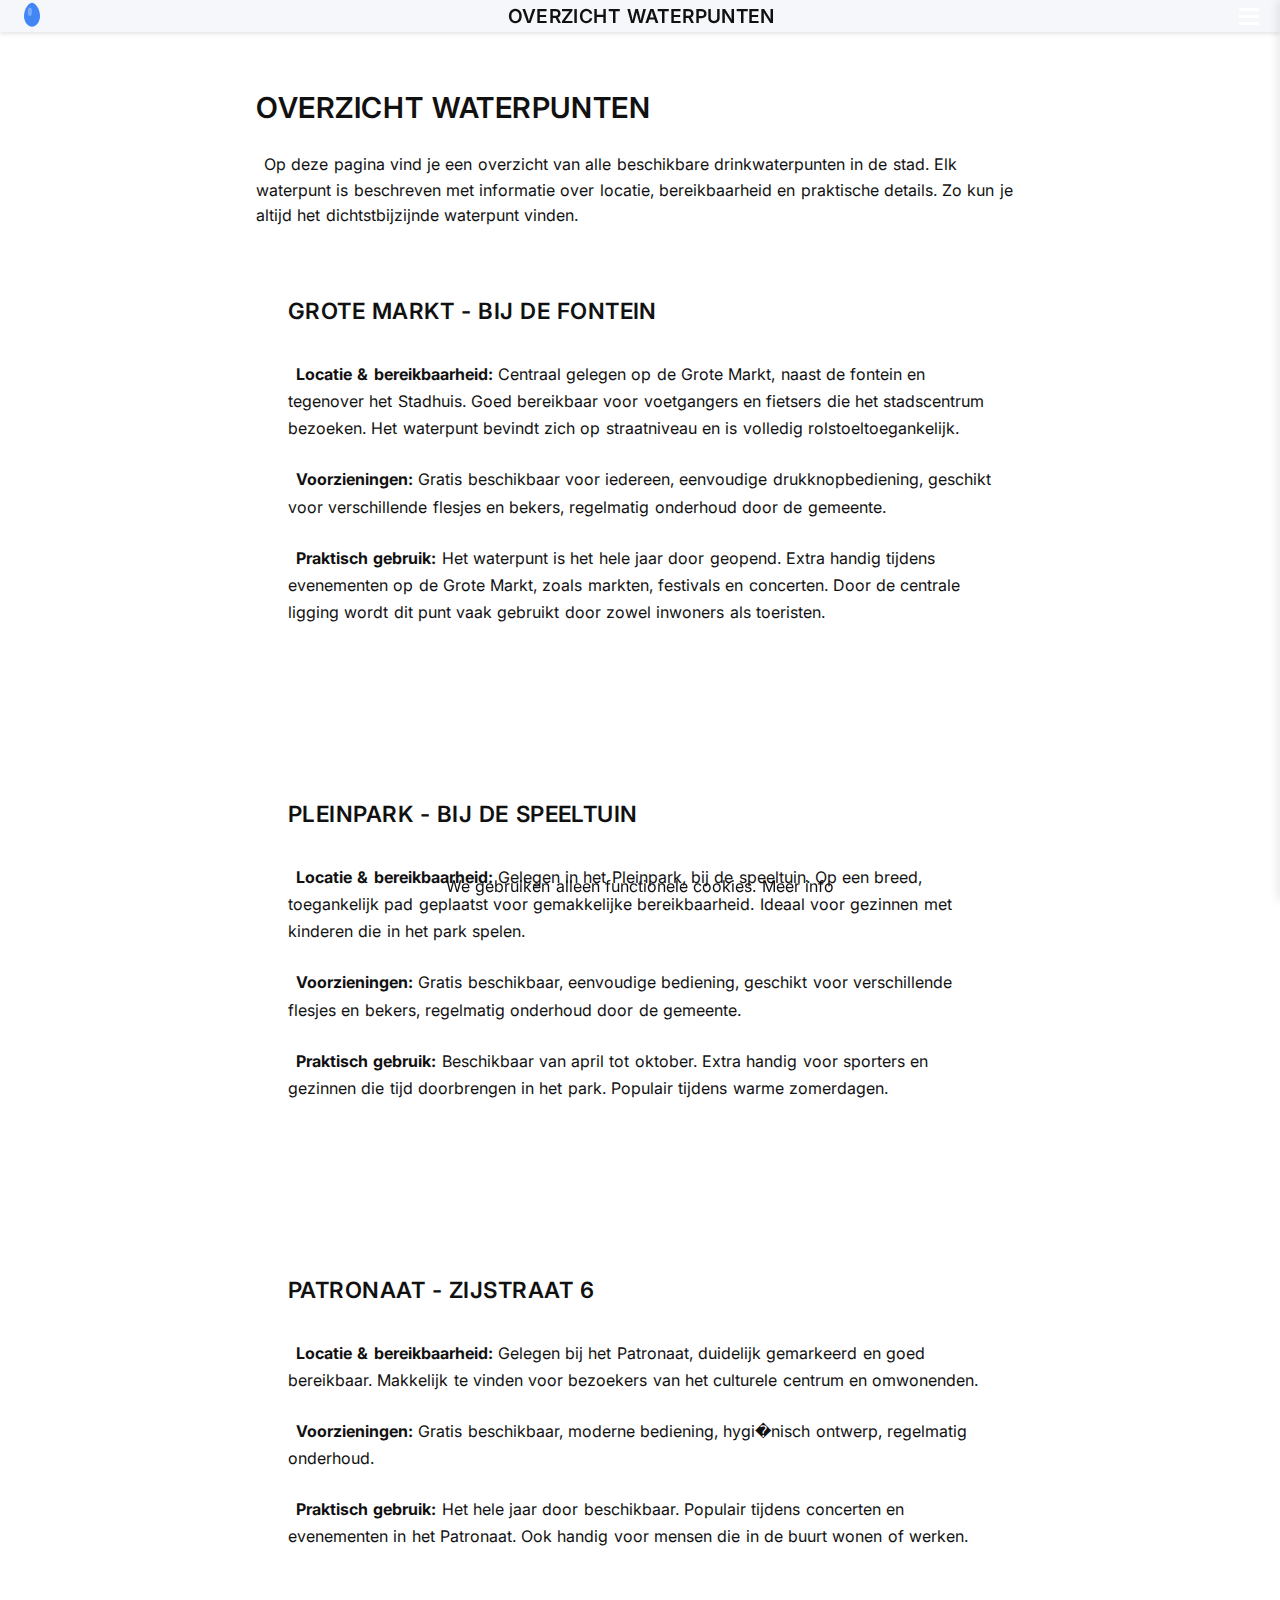
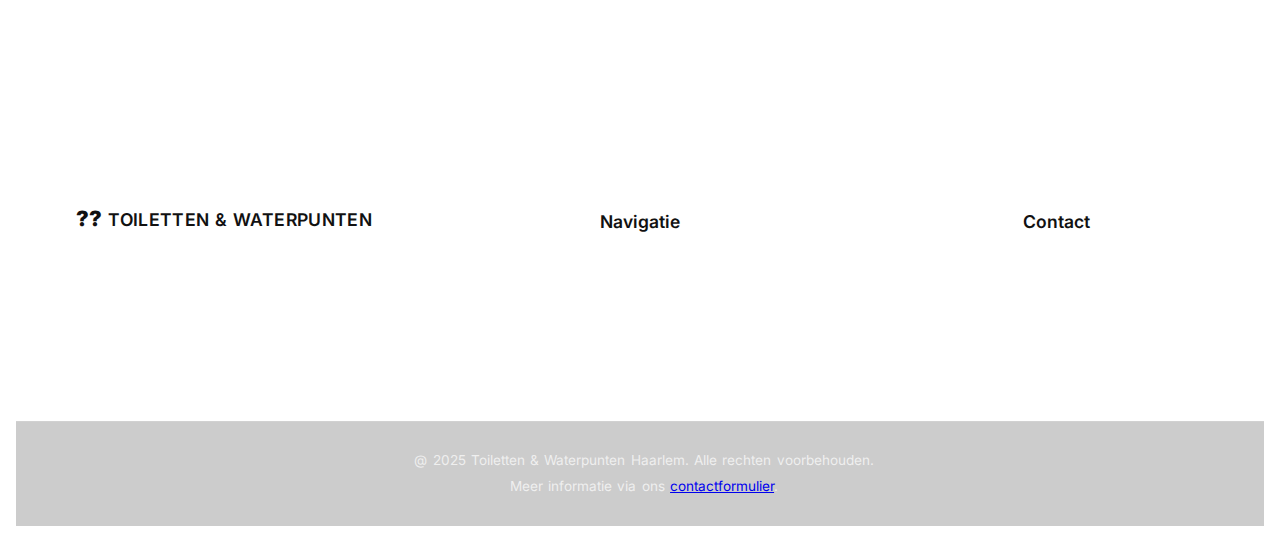
<file: waterpunten.html>
<!--
    waterpunten.html - Overzichtspagina voor alle drinkwaterpunten in Haarlem
    
    Deze pagina toont een grid overzicht van alle beschikbare waterpuntlocaties
    met informatie over gratis drinkwater en links naar detailpagina's.
-->
<!DOCTYPE html>
<html lang="nl">
<head>
    <!-- Basis HTML meta tags voor SEO en responsive design -->
    <meta charset="utf-8">
    <meta name="viewport" content="width=device-width, initial-scale=1">
    <meta name="description" content="Overzicht van alle drinkwaterpunten in Haarlem met informatie over locatie, bereikbaarheid en voorzieningen.">
    <meta name="keywords" content="Haarlem, waterpunten, drinkwater, gratis, toegankelijkheid">
    <meta name="author" content="Ernesto Lanera">
    <link rel="icon" href="img/favicon.svg">
    <link rel="preconnect" href="https://fonts.googleapis.com">
    <link rel="preconnect" href="https://fonts.gstatic.com" crossorigin>
    <link href="https://fonts.googleapis.com/css2?family=Inter:wght@400;500;600&display=swap" rel="stylesheet">
    <link rel="stylesheet" type="text/css" href="css/base.css">
    <link rel="stylesheet" type="text/css" href="css/header.css">
    <link rel="stylesheet" type="text/css" href="css/menu.css">
    <link rel="stylesheet" type="text/css" href="css/layout.css">
    <link rel="stylesheet" type="text/css" href="css/pages.css">
    <link rel="stylesheet" type="text/css" href="css/footer.css">
    <link rel="stylesheet" type="text/css" href="css/responsive.css">
    <title>Overzicht Waterpunten - Haarlem</title>
</head>
<body>
	<header class="css-menu-header">
        <input type="checkbox" id="menu-toggle" class="menu-checkbox">
        
        <nav class="header-nav">
            <section class="logo-container">
                <a href="index.html">
                    <img src="img/logo-drop.svg" alt="Logo" class="header-logo" title="Website logo">
                </a>
            </section>
            <h1 class="header-title">Overzicht Waterpunten</h1>
            <label for="menu-toggle" class="hamburger-label">
                <em class="hamburger-line"></em>
                <em class="hamburger-line"></em>
                <em class="hamburger-line"></em>
            </label>
        </nav>

        <label for="menu-toggle" class="menu-overlay"></label>
        
        <aside class="sidebar-menu">
            <header class="menu-header">
                <h2>Menu</h2>
                <label for="menu-toggle" class="close-menu">�</label>
            </header>
            <nav class="menu-nav">
                <ul>
                    <!-- Hidden radio for closing all dropdowns -->
                    <input type="radio" name="menu-dropdown" id="close-dropdown" class="dropdown-radio">
                    
                    <li><a href="index.html">🏠 Home</a></li>
                    <li class="menu-dropdown">
                        <input type="radio" name="menu-dropdown" id="toiletten-toggle" class="dropdown-radio">
                        <label for="toiletten-toggle" class="dropdown-label">
                            <strong class="menu-icon">🚽</strong>
                            <strong class="menu-text">Toiletten</strong>
                            <strong class="dropdown-arrow">v</strong>
                        </label>
                        <ul class="submenu">
                            <li><a href="toiletten.html">Overzicht</a></li>
                            <li><a href="toilet-detail-station.html">Stationsplein 1</a></li>
                            <li><a href="toilet-detail-grote-markt.html">Grote Markt</a></li>
                            <li><a href="toilet-detail-bibliotheek.html">Bibliotheek Centrum</a></li>
                            <li><a href="toilet-detail-haarlemmerhout.html">Park Haarlemmerhout</a></li>
                        </ul>
                    </li>
                    <li class="menu-dropdown">
                        <input type="radio" name="menu-dropdown" id="waterpunten-toggle" class="dropdown-radio" checked>
                        <label for="waterpunten-toggle" class="dropdown-label active">
                            <strong class="menu-icon">💧</strong>
                            <strong class="menu-text">Waterpunten</strong>
                            <strong class="dropdown-arrow">v</strong>
                        </label>
                        <ul class="submenu">
                            <li><a href="waterpunten.html" class="active-page">Overzicht</a></li>
                            <li><a href="waterpunt-detail-grote-markt.html">Grote Markt</a></li>
                            <li><a href="waterpunt-detail-pleinpark.html">Pleinpark</a></li>
                            <li><a href="waterpunt-detail-patronaat.html">Patronaat</a></li>
                        </ul>
                    </li>
                    <li><a href="contact.html">📞 Contact</a></li>
                </ul>
            </nav>
        </aside>
    </header>

    <main class="main-content">
        <section class="content-wrapper">
            <h2 class="page-title">Overzicht Waterpunten</h2>
            <p class="intro-text">
                Op deze pagina vind je een overzicht van alle beschikbare drinkwaterpunten in de stad. Elk waterpunt is beschreven met informatie over locatie, bereikbaarheid en praktische details. Zo kun je altijd het dichtstbijzijnde waterpunt vinden.
            </p>

            <section class="toilet-list">
                <article class="toilet-item">
                    <h3>Grote Markt - bij de fontein</h3>
                    <p>
                        <strong>Locatie & bereikbaarheid:</strong> Centraal gelegen op de Grote Markt, naast de fontein en tegenover het Stadhuis. Goed bereikbaar voor voetgangers en fietsers die het stadscentrum bezoeken. Het waterpunt bevindt zich op straatniveau en is volledig rolstoeltoegankelijk.
                    </p>
                    <p>
                        <strong>Voorzieningen:</strong> Gratis beschikbaar voor iedereen, eenvoudige drukknopbediening, geschikt voor verschillende flesjes en bekers, regelmatig onderhoud door de gemeente.
                    </p>
                    <p>
                        <strong>Praktisch gebruik:</strong> Het waterpunt is het hele jaar door geopend. Extra handig tijdens evenementen op de Grote Markt, zoals markten, festivals en concerten. Door de centrale ligging wordt dit punt vaak gebruikt door zowel inwoners als toeristen.
                    </p>
                    <nav class="toilet-actions">
                        <a href="waterpunt-detail-grote-markt.html" class="btn btn-blue">Bekijk details</a>
                    </nav>
                </article>

                <article class="toilet-item">
                    <h3>Pleinpark - bij de speeltuin</h3>
                    <p>
                        <strong>Locatie & bereikbaarheid:</strong> Gelegen in het Pleinpark, bij de speeltuin. Op een breed, toegankelijk pad geplaatst voor gemakkelijke bereikbaarheid. Ideaal voor gezinnen met kinderen die in het park spelen.
                    </p>
                    <p>
                        <strong>Voorzieningen:</strong> Gratis beschikbaar, eenvoudige bediening, geschikt voor verschillende flesjes en bekers, regelmatig onderhoud door de gemeente.
                    </p>
                    <p>
                        <strong>Praktisch gebruik:</strong> Beschikbaar van april tot oktober. Extra handig voor sporters en gezinnen die tijd doorbrengen in het park. Populair tijdens warme zomerdagen.
                    </p>
                    <nav class="toilet-actions">
                        <a href="waterpunt-detail-pleinpark.html" class="btn btn-blue">Bekijk details</a>
                    </nav>
                </article>

                <article class="toilet-item">
                    <h3>Patronaat - Zijstraat 6</h3>
                    <p>
                        <strong>Locatie & bereikbaarheid:</strong> Gelegen bij het Patronaat, duidelijk gemarkeerd en goed bereikbaar. Makkelijk te vinden voor bezoekers van het culturele centrum en omwonenden.
                    </p>
                    <p>
                        <strong>Voorzieningen:</strong> Gratis beschikbaar, moderne bediening, hygi�nisch ontwerp, regelmatig onderhoud.
                    </p>
                    <p>
                        <strong>Praktisch gebruik:</strong> Het hele jaar door beschikbaar. Populair tijdens concerten en evenementen in het Patronaat. Ook handig voor mensen die in de buurt wonen of werken.
                    </p>
                    <nav class="toilet-actions">
                        <a href="waterpunt-detail-patronaat.html" class="btn btn-blue">Bekijk details</a>
                    </nav>
                </article>
            </section>
        </section>
    </main>

    <footer class="dark-footer">
        <section class="footer-content">
            <section class="footer-section">
                <h3><strong class="water-icon">??</strong> Toiletten &amp; Waterpunten</h3>
                <p>Haarlem</p>
                <p>Vind snel en gemakkelijk openbare toiletten en drinkwaterpunten in de stad.</p>
            </section>
            
            <section class="footer-section">
                <h4>Navigatie</h4>
                <nav>
                    <p><a href="index.html">Home</a></p>
                    <p><a href="toiletten.html">Overzicht Toiletten</a></p>
                    <p><a href="waterpunten.html">Overzicht Waterpunten</a></p>
                    <p><a href="contact.html">Contact</a></p>
                </nav>
            </section>
            
            <aside class="footer-section">
                <h4>Contact</h4>
                <p>?? info@toiletten-waterpunten.nl</p>
                <p>?? Haarlem, Nederland</p>
                <p>?? 24/7 beschikbaar</p>
            </aside>
        </section>
        
        <section class="footer-bottom">
            <p>@ 2025 Toiletten & Waterpunten Haarlem. Alle rechten voorbehouden.</p>
            <p>Meer informatie via ons <a href="contact.html">contactformulier</a>.</p>
        </section>
    </footer>

    
    <section class="cookie-banner" role="dialog" aria-live="polite">We gebruiken alleen functionele cookies. <a href="contact.html">Meer info</a></section>
</body>
</html>
</file>
<file: css/base.css>
html {
  box-sizing: border-box;
  font-size: 16px;
}
*,
*::before,
*::after {
  box-sizing: inherit;
}

body {
  margin: 0;
  font-family: "Inter", sans-serif;
  line-height: 1.6;
  word-spacing: 0.08em;
  color: #111;
}

h1,
h2,
h3 {
  letter-spacing: 0.02em;
  text-transform: uppercase;
}

p {
  text-indent: 0.5rem;
}

header {
  padding: 1rem;
  background: #f5f7fb;
}
nav > ul {
  list-style: none;
  display: flex;
  gap: 1rem;
  margin: 0;
  padding: 0;
}
nav > ul > li > a {
  text-decoration: none;
  padding: 0.5rem 0.75rem;
  border: 2px solid #222;
  border-radius: 0.5rem;
}
nav > ul > li > a:hover {
  background: #222;
  color: #fff;
}
nav .active {
  font-weight: bold;
  color: #0077cc;
  border-bottom: 2px solid #0077cc;
  padding: 0.5rem;
}

footer {
  background: #eee;
  padding: 1rem;
  text-align: center;
}

@media (max-width: 768px) {
  nav > ul {
    flex-direction: column;
  }
}
</file>
<file: css/header.css>
/* 
 * header.css — Header en navigatie styling
 * 
 * Dit bestand bevat:
 * - Fixed header met logo en hamburger menu
 * - CSS-only hamburger menu animaties
 * - Responsive navigatie componenten
 */

/* Compact Header Styling voor desktop en mobile */
.compact-header {
    background: var(--blue-primary);
    color: var(--text-light);
    position: fixed; /* position property fixed - grading requirement */
    top: 0;
    left: 0;
    right: 0;
    z-index: 1000; /* z-index voor correcte layering */
    box-shadow: 0 2px 4px rgba(0, 0, 0, 0.1);
    height: var(--header-height);
}

/* Flexbox navigatie container */
.header-nav {
    display: flex; /* display property flex - grading requirement */
    justify-content: space-between;
    align-items: center;
    padding: 0 1rem;
    height: var(--header-height);
    max-width: var(--max-width);
    margin: 0 auto;
    position: relative;
}

/* Aangepaste navigatie voor detail pagina's met terug knop */
.header-nav:has(.back-link) {
    justify-content: space-between;
}

/* Header titel styling met text overflow */
.header-title {
    color: var(--text-light);
    font-size: 1.2rem;
    font-weight: 600;
    margin: 0;
    flex: 1; /* flex property voor responsive groei */
    text-align: center;
    white-space: nowrap;
    overflow: hidden; /* overflow property hidden - grading requirement */
    text-overflow: ellipsis;
    padding: 0 1rem;
}

/* Terug link styling voor detail pagina's */
.back-link {
    color: var(--text-light) !important;
    text-decoration: none;
    font-size: 1rem;
    display: flex; /* display property flex - grading requirement */
    align-items: center;
    gap: 0.5rem;
    z-index: 10;
    position: relative; /* position property relative - grading requirement */
    flex-shrink: 0;
    transition: all 0.3s cubic-bezier(0.4, 0, 0.2, 1);
    transform: translateX(0) scale(1);
}

/* Hover effect voor terug link */
.back-link:hover {
    text-decoration: none;
    transform: translateX(-5px) scale(1.1);
    text-shadow: 0 2px 4px rgba(255, 255, 255, 0.3);
}

/* Logo container met flex layout */
.logo-container {
    display: flex; /* display property flex - grading requirement */
    align-items: center;
    z-index: 10;
}

/* Logo link styling */
.logo-container a {
    display: flex;
    align-items: center;
    text-decoration: none;
    transition: opacity 0.3s ease;
}

.logo-container a:hover {
    opacity: 0.8;
}

/* Header logo sizing */
.header-logo {
    height: 32px;
    width: auto;
}

/* Hamburger menu button - CSS only implementation */
.menu-toggle {
    background: none;
    border: none;
    cursor: pointer;
    display: flex; /* display property flex - grading requirement */
    flex-direction: column;
    gap: 4px; /* hamburger lijn spacing - aangepast zoals gevraagd */
    padding: 0.3rem;
    position: relative; /* position property relative - grading requirement */
    z-index: 1001;
    margin-left: auto; /* positioneer hamburger rechts */
}

/* Hamburger menu lijnen - 3px dikte zoals gevraagd */
.hamburger-line {
    width: 20px;
    height: 3px; /* lijn dikte - aangepast zoals gevraagd */
    background: #ffffff;
    transition: all 0.3s ease; /* transition voor animatie */
    display: block;
}

/* Hamburger menu animatie naar X vorm bij open menu */
.menu-toggle.active .hamburger-line:nth-child(1) {
    transform: rotate(45deg) translate(4px, 4px); /* transform property - grading requirement */
}

.menu-toggle.active .hamburger-line:nth-child(2) {
    opacity: 0; /* opacity property - grading requirement */
}

.menu-toggle.active .hamburger-line:nth-child(3) {
    transform: rotate(-45deg) translate(4px, -4px); /* transform property - grading requirement */
}

/* CSS-only hamburger menu implementatie zonder JavaScript */
.css-menu-header {
    position: relative; /* position property relative - grading requirement */
}

/* Verborgen checkbox voor CSS-only functionaliteit */
.menu-checkbox {
    display: none; /* display property none - grading requirement */
}

.css-menu-header .header-nav {
    background: var(--blue-primary);
    color: var(--text-light);
    position: fixed;
    top: 0;
    left: 0;
    right: 0;
    z-index: 1000;
    box-shadow: 0 2px 4px rgba(0, 0, 0, 0.1);
    height: var(--header-height);
    display: flex;
    justify-content: space-between;
    align-items: center;
    padding: 0 1rem;
    max-width: 100%;
    margin: 0;
}

.css-menu-header .header-title {
    color: var(--text-light);
    font-size: 1.2rem;
    font-weight: 600;
    margin: 0;
    flex: 1;
    text-align: center;
    padding: 0 1rem;
}

.hamburger-label {
    display: flex;
    flex-direction: column;
    gap: 4px;
    padding: 0.3rem;
    cursor: pointer;
    z-index: 1001;
}

/* Menu overlay - klikbaar om menu te sluiten */
.menu-overlay {
    position: fixed;
    top: 0;
    left: 0;
    width: 100%;
    height: 100%;
    background: rgba(0, 0, 0, 0.5);
    z-index: 1500;
    opacity: 0;
    visibility: hidden;
    transition: all 0.3s ease;
    cursor: pointer;
}

/* Menu states when checked */
.menu-checkbox:checked ~ .menu-overlay {
    opacity: 1;
    visibility: visible;
}

.menu-checkbox:checked ~ .sidebar-menu {
    transform: translateX(0);
}

.menu-checkbox:checked ~ .header-nav .hamburger-line:nth-child(1) {
    transform: rotate(45deg) translate(4px, 4px);
}

.menu-checkbox:checked ~ .header-nav .hamburger-line:nth-child(2) {
    opacity: 0;
}

.menu-checkbox:checked ~ .header-nav .hamburger-line:nth-child(3) {
    transform: rotate(-45deg) translate(4px, -4px);
}

/* Simple header zonder JavaScript */
.simple-header {
    background: var(--blue-primary);
    color: var(--text-light);
    position: fixed;
    top: 0;
    left: 0;
    right: 0;
    z-index: 1000;
    box-shadow: 0 2px 4px rgba(0, 0, 0, 0.1);
    height: var(--header-height);
}

.simple-nav {
    display: flex;
    align-items: center;
    padding: 0 1rem;
    height: var(--header-height);
    max-width: var(--max-width);
    margin: 0 auto;
    gap: 1rem;
}

.page-header-title {
    color: var(--text-light);
    font-size: 1.2rem;
    font-weight: 600;
    margin: 0;
    flex: 1;
    text-align: center;
}
</file>
<file: css/menu.css>
/* 
 * menu.css — Sidebar menu styling
 * 
 * Dit bestand bevat:
 * - Fullscreen off-canvas menu
 * - CSS animaties en transitions
 * - Menu navigatie styling
 * - Responsive menu behavior
 */

/* Sidebar Menu - volledig scherm overlay menu */
.fullscreen-menu {
    position: fixed;             /* position property fixed - grading requirement */
    top: 0;
    right: 0;
    width: 300px;
    height: 100vh;
    background: var(--bg-white);
    z-index: 2000;               /* hoge z-index voor overlay */
    transform: translateX(100%); /* transform property - grading requirement */
    transition: transform 0.3s ease; /* transition voor smooth animatie */
    overflow-y: auto;            /* overflow-y property auto - grading requirement */
    box-shadow: -2px 0 10px rgba(15, 23, 42, 0.1);
}

/* Actieve menu staat - menu schuift in beeld */
.fullscreen-menu.active {
    transform: translateX(0);    /* transform property 0 voor zichtbaar menu */
}

/* Menu header met sluit knop */
.menu-header {
    display: flex;               /* display property flex - grading requirement */
    justify-content: space-between;
    align-items: center;
    padding: 1rem 1.5rem;
    border-bottom: 1px solid var(--border-light); /* border property - grading requirement */
    background: var(--bg-white);
}

/* Menu titel styling */
.menu-header h2 {
    margin: 0;
    font-size: 1.2rem;
    font-weight: 600;
    color: var(--text-dark);
}

.close-menu {
    background: none;
    border: none;
    font-size: 1.5rem;
    color: var(--text-muted);
    cursor: pointer;
    padding: 0.5rem;
    line-height: 1;
    border-radius: 50%;
    width: 40px;
    height: 40px;
    display: flex;
    align-items: center;
    justify-content: center;
}

.close-menu:hover {
    background: var(--bg-light);
    color: var(--text-dark);
}

.menu-nav {
    padding: 0;
}

.menu-nav ul {
    list-style: none;
    margin: 0;
    padding: 0;
}

.menu-nav li {
    border-bottom: none;
}

.menu-nav a {
    display: flex;
    align-items: center;
    gap: 0.75rem;
    padding: 1rem 1.5rem;
    text-decoration: none;
    color: var(--text-dark);
    font-weight: 400;
    font-size: 1rem;
    transition: all 0.2s ease;
    min-height: 50px;
    border-bottom: 1px solid var(--border-light);
    position: relative;
}

.menu-nav li:last-child a {
    border-bottom: none;
}

/* Active menu item (current page) */
.menu-nav a[href="index.html"],
.menu-nav .active-page {
    background-color: var(--blue-light);
    color: var(--blue-primary);
    font-weight: 500;
}

.menu-nav a:hover {
    background-color: var(--bg-light);
    color: var(--blue-primary);
}

.menu-nav a:active {
    background-color: var(--blue-primary);
    color: var(--text-light);
}

/* Sidebar menu */
.sidebar-menu {
    position: fixed;
    top: 0;
    right: 0;
    width: 300px;
    height: 100vh;
    background: var(--bg-white);
    z-index: 2000;
    transform: translateX(100%);
    transition: transform 0.3s ease;
    overflow-y: auto;
    box-shadow: -2px 0 10px rgba(15, 23, 42, 0.1);
}

.sidebar-menu .menu-header {
    display: flex;
    justify-content: space-between;
    align-items: center;
    padding: 1rem 1.5rem;
    border-bottom: 1px solid var(--border-light);
    background: var(--bg-white);
}

.sidebar-menu .menu-header h2 {
    margin: 0;
    font-size: 1.2rem;
    font-weight: 600;
    color: var(--text-dark);
}

.sidebar-menu .menu-nav {
    padding: 0;
}

.sidebar-menu .menu-nav ul {
    list-style: none;
    margin: 0;
    padding: 0;
}

.sidebar-menu .menu-nav li {
    border-bottom: none;
}

.sidebar-menu .menu-nav a,
.sidebar-menu .menu-nav .menu-title {
    display: flex;
    align-items: center;
    gap: 0.75rem;
    padding: 1rem 1.5rem;
    text-decoration: none;
    color: var(--text-dark);
    font-weight: 400;
    font-size: 1rem;
    transition: all 0.2s ease;
    min-height: 50px;
    border-bottom: 1px solid var(--border-light);
}

.sidebar-menu .menu-nav .menu-title {
    font-weight: 500;
    cursor: default;
}

.sidebar-menu .menu-nav a:hover {
    background-color: var(--bg-light);
    color: var(--blue-primary);
}

.sidebar-menu .menu-nav .active-page {
    background-color: var(--blue-light);
    color: var(--blue-primary);
    font-weight: 500;
}

/* CSS-only dropdown functionality */
.menu-dropdown {
    position: relative;
}

.dropdown-checkbox {
    display: none;
}

/* Support both radio and checkbox inputs for dropdown functionality */
input[type="radio"].dropdown-checkbox,
input[type="checkbox"].dropdown-checkbox {
    display: none;
}

/* Hide all radio buttons completely */
input[type="radio"].dropdown-radio {
    display: none !important;
    position: absolute;
    opacity: 0;
    pointer-events: none;
}

.dropdown-label {
    display: flex;
    align-items: center;
    gap: 0.75rem;
    padding: 1rem 1.5rem;
    text-decoration: none;
    color: var(--text-dark);
    font-weight: 400;
    font-size: 1rem;
    transition: all 0.2s ease;
    min-height: 50px;
    border-bottom: 1px solid var(--border-light);
    cursor: pointer;
    justify-content: space-between;
}

/* Consistent alignment for menu items */
.dropdown-label .menu-text,
.sidebar-menu nav ul li > a {
    text-align: left;
    flex: 1;
}

.dropdown-label:hover {
    background-color: var(--bg-light);
    color: var(--blue-primary);
}

.dropdown-label.active {
    background-color: var(--blue-light);
    color: var(--blue-primary);
    font-weight: 500;
}

.dropdown-arrow {
    font-size: 0.9rem;
    transition: transform 0.3s ease;
    color: var(--text-muted);
}

.dropdown-checkbox:checked + .dropdown-label .dropdown-arrow,
.dropdown-radio:checked + .dropdown-label .dropdown-arrow {
    transform: rotate(180deg);
}

.menu-dropdown .submenu {
    max-height: 0;
    overflow: hidden;
    transition: max-height 0.3s ease;
    background-color: rgba(0,0,0,0.02);
}

.dropdown-checkbox:checked ~ .submenu,
.dropdown-radio:checked ~ .submenu {
    max-height: 300px;
}

/* Checkbox-based dropdown system - allows opening and closing */
/* Each dropdown can be independently toggled on/off */

/* Additional styling for improved dropdown behavior */
.dropdown-checkbox:checked + .dropdown-label,
.dropdown-radio:checked + .dropdown-label {
    background-color: var(--blue-light);
    color: var(--blue-primary);
}

.dropdown-label:active {
    background-color: var(--bg-light);
}

/* Hierarchische submenu styling */
.menu-expanded {
    position: relative;
}

.submenu {
    list-style: none;
    margin: 0;
    padding: 0;
    background-color: rgba(0,0,0,0.02);
}

.submenu li {
    border-bottom: 1px solid rgba(0,0,0,0.05);
}

.submenu li:last-child {
    border-bottom: none;
}

.submenu a {
    padding: 0.75rem 2rem;
    font-size: 0.9rem;
    color: var(--text-muted);
    font-weight: 400;
}

.submenu a:hover {
    background-color: rgba(33, 150, 243, 0.05);
    color: var(--blue-primary);
}

.submenu a.disabled {
    color: #ccc;
    cursor: not-allowed;
}

.submenu a.disabled:hover {
    background-color: transparent;
    color: #ccc;
}

.sidebar-menu .submenu {
    background-color: rgba(0,0,0,0.02);
}

.sidebar-menu .submenu a {
    display: block;
    padding: 0.75rem 2rem;
    font-size: 0.9rem;
    color: var(--text-muted);
    font-weight: 400;
    text-decoration: none;
    cursor: pointer;
    transition: all 0.3s ease;
}

.sidebar-menu .submenu a:hover {
    background-color: rgba(33, 150, 243, 0.05);
    color: var(--blue-primary);
}

.sidebar-menu .submenu a.disabled {
    color: #ccc;
    cursor: not-allowed;
}

.sidebar-menu .submenu a.disabled:hover {
    background-color: transparent;
    color: #ccc;
}

.menu-dropdown .submenu a {
    display: block;
    padding: 0.75rem 2rem;
    font-size: 0.9rem;
    color: var(--text-muted);
    font-weight: 400;
    border-bottom: 1px solid rgba(0,0,0,0.05);
    text-decoration: none;
    transition: all 0.3s ease;
    cursor: pointer;
    position: relative;
    z-index: 1;
}

.menu-dropdown .submenu a:hover {
    background-color: rgba(33, 150, 243, 0.05);
    color: var(--blue-primary);
}

.menu-dropdown .submenu a.active-page {
    background-color: var(--blue-light);
    color: var(--blue-primary);
    font-weight: 500;
}

.menu-dropdown .submenu a.disabled {
    color: #ccc;
    cursor: not-allowed;
}

.menu-dropdown .submenu a.disabled:hover {
    background-color: transparent;
    color: #ccc;
}
</file>
<file: css/layout.css>
/* 
 * layout.css — Algemene layout en content styling
 * 
 * Dit bestand bevat:
 * - Hoofdpagina layout structuur
 * - Content wrapper styling
 * - Grid layouts voor overzichtspagina's
 * - Responsive design implementaties
 */

/* Hoofdtitel styling met tekst transformaties */
.main-title {
    text-align: center;
    font-size: 1.8rem;
    font-weight: 600;
    margin: 0;
    padding: 1.5rem var(--spacing);
    text-transform: uppercase;    /* text-transform property uppercase - grading requirement */
    letter-spacing: 0.05em;       /* letter-spacing property - grading requirement */
}

/* Main Content Styling met flexbox */
.main-content {
    background: var(--bg-white);
    flex: 1;                     /* flex property 1 voor groei */
    padding-top: var(--header-height);
    width: 100%;
}

/* Content wrapper voor consistente margins */
.content-wrapper {
    max-width: var(--max-width);
    margin: 0 auto;
    padding: 2rem 1rem;
}

.page-title {
    font-size: 1.8rem;
    font-weight: 600;
    color: var(--text-dark);
    margin-bottom: 1.5rem;
    line-height: 1.4;
    text-align: left;
}

.intro-text {
    color: var(--text-muted);
    font-size: 1rem;
    margin-bottom: 2rem;
    line-height: 1.6;
}

.content-section {
    margin-bottom: 2rem;
}

.section-header {
    display: flex;
    align-items: center;
    gap: 0.5rem;
    margin-bottom: 1rem;
}

.section-icon {
    font-size: 1.2rem;
    line-height: 1;
}

.content-section h3 {
    color: var(--text-dark);
    font-size: 1.3rem;
    font-weight: 600;
    margin: 0;
}

.content-section p {
    color: var(--text-dark);
    line-height: 1.6;
    margin-bottom: 1rem;
}

.info-list {
    margin: 1rem 0;
    padding-left: 1.5rem;
}

.info-list li {
    margin-bottom: 0.5rem;
    color: var(--text-dark);
}

/* Section dividers - lijnen tussen secties */
.section-divider {
    border: none;
    height: 1px;
    background-color: var(--border-light);
    margin: 2rem 0;
    opacity: 0.7;
}

/* Buttons and CTAs */
.cta-buttons {
    display: flex;
    flex-direction: column;
    gap: 1rem;
    margin: 3rem 0;                      /* margin aangepast - geen auto centering */
    align-items: stretch;                /* stretch zorgt dat buttons de volledige breedte nemen */
    width: 100%;
}

/* CTA button specifieke styling - even lang als de content wrapper */
.cta-btn {
    width: 100% !important;
    margin: 0.5rem 0 !important;         /* margin tussen buttons, geen auto centering */
    display: block !important;           /* zorg dat ze onder elkaar staan */
}

.btn {
    display: block;
    padding: 0.75rem 2rem;
    text-decoration: none;
    font-weight: 500;
    border-radius: 8px;
    transition: all 0.3s ease;
    font-size: 1rem;
    border: none;
    cursor: pointer;
    text-align: left;
    width: 100%;
    max-width: 300px;
    box-sizing: border-box;
    color: white !important;        /* Expliciet witte tekst voor alle buttons */
}

.btn-blue {
    background: var(--blue-primary);
    color: white !important;        /* Expliciet witte tekst */
    border: none;
}

.btn-blue:hover {
    background: var(--blue-dark);
}

.btn-blue:active {
    transform: translateY(1px);
}

/* Child selector usage */
.content-section > p {           /* selecting elements by > (bigger sign) */
    margin-bottom: 1rem;
}

/* Table styling with nth-child */
table {
    width: 100%;
    border-collapse: collapse;
    margin: 1rem 0;
}

table th, table td {
    padding: 0.75rem;
    text-align: left;
    border-bottom: 1px solid var(--border-light);
}

table tbody tr:nth-child(even) { /* nth-child even */
    background-color: #CFF;
}

table tbody tr:nth-child(odd) {  /* nth-child odd */  
    background-color: #FFF;
}
</file>
<file: css/pages.css>
/* 
 * pages.css — Pagina-specifieke styling
 * 
 * Dit bestand bevat:
 * - Toilet & waterpunt overzichtspagina styling
 * - Detail pagina layouts
 * - Card-based grid systemen
 * - Hover effecten en transitions
 */

/* Toilet overzicht lijst styling */
.toilet-list {
    margin-top: 2rem;
}

/* Individual toilet item card */
.toilet-item {
    background: var(--bg-white);
    border: 1px solid var(--border-light); /* border property - grading requirement */
    border-radius: 12px;
    padding: 2rem;
    margin-bottom: 2rem;
    box-shadow: 0 4px 12px var(--shadow-light);
    transition: all 0.3s ease; /* transition property - grading requirement */
}

.toilet-item:hover {
    transform: translateY(-2px);
    box-shadow: 0 8px 24px rgba(37, 99, 235, 0.12);
}

.toilet-item h3 {
    margin: 0 0 1.5rem 0;
    font-size: 1.4rem;
    font-weight: 600;
    color: var(--text-dark);
    border-bottom: 2px solid var(--blue-light);
    padding-bottom: 0.5rem;
}

.toilet-item p {
    margin: 0 0 1.5rem 0;
    line-height: 1.7;
    color: var(--text-dark);
}

.toilet-actions {
    margin-top: 1.5rem;
    text-align: center;
}

/* Detail page styling */
.detail-content {
    margin: 2rem 0;
    background: var(--bg-white);
    padding: 2rem;
    border-radius: 8px;
    box-shadow: 0 2px 8px rgba(0, 0, 0, 0.1);
}

.detail-info h3 {
    color: var(--text-dark);
    font-size: 1.3rem;
    font-weight: 600;
    margin: 2rem 0 1rem 0;
    padding-bottom: 0.5rem;
    border-bottom: 2px solid var(--blue-primary);
}

.detail-info h3:first-child {
    margin-top: 0;
}

.detail-info p {
    color: var(--text-dark);
    line-height: 1.7;
    margin-bottom: 1.5rem;
    font-size: 1rem;
}

.detail-list {
    list-style: none;
    margin: 1.5rem 0;
    padding: 0;
}

.detail-list li {
    margin-bottom: 1.5rem;
    padding: 1rem;
    background: var(--bg-light);
    border-radius: 6px;
    color: var(--text-dark);
    line-height: 1.6;
}

.detail-list li strong {
    color: var(--blue-primary);
    font-weight: 600;
    display: block;
    margin-bottom: 0.5rem;
}

.icon-list {
    list-style: none;
    margin: 1.5rem 0;
    padding: 0;
}

.icon-list li {
    margin-bottom: 0.75rem;
    color: var(--text-dark);
    font-size: 1rem;
    display: flex;
    align-items: center;
    gap: 0.5rem;
    padding: 0.5rem 0;
}

.facilities-list {
    margin: 1rem 0;
    padding-left: 1.5rem;
}

.facilities-list li {
    margin-bottom: 0.5rem;
    color: var(--text-dark);
}

/* Detail pagina image styling */
.detail-image {
    margin: 2rem auto;
    text-align: center;
    background: var(--bg-white);
    border-radius: 12px;
    overflow: hidden;
    box-shadow: 0 4px 12px var(--shadow-light);
    max-width: 600px;
}

.location-image {
    width: 100%;
    height: auto;
    max-height: 400px;
    object-fit: cover;
    display: block;
    margin: 0 auto;
}

/* Detail content sectie styling */
.detail-section {
    margin: 2rem 0;
    padding: 1.5rem 0;
    border-bottom: 1px solid var(--border-light);
}

.detail-section:last-child {
    border-bottom: none;
}

.detail-section h3 {
    margin: 0 0 1rem 0;
    font-size: 1.2rem;
    font-weight: 600;
    color: var(--text-dark);
}

.features-list {
    list-style: none;
    padding-left: 0;
}

.features-list li {
    margin: 0.5rem 0;
    color: var(--text-dark);
    line-height: 1.6;
}

/* Back section styling zoals in afbeelding */
.back-section {
    margin: 2rem 0;
    padding: 1.5rem 0 0 0;
    background: none;
    border-radius: 0;
    text-align: left;
    border-top: 1px solid var(--border-light);
}

.back-section h3 {
    margin: 0 0 1rem 0;
    font-size: 1.1rem;
    font-weight: 500;
    color: var(--text-dark);
}

.back-button {
    display: block;
    width: 100%;
    padding: 0.5rem 2rem;
    background: var(--bg-light);
    color: var(--text-dark) !important;
    text-decoration: none;
    border-radius: 8px;
    font-weight: 500;
    font-size: 0.9rem;
    border: 1px solid var(--border-light);
    transition: all 0.3s ease;
    margin: 0.5rem 0;
    text-align: left;
    box-sizing: border-box;
}

.back-button:hover {
    background: var(--blue-primary);
    color: white !important;
    border-color: var(--blue-primary);
    transform: translateY(-2px);
    box-shadow: 0 4px 12px rgba(37, 99, 235, 0.3);
}

.back-button:active {
    transform: translateY(0px);
}

.back-button-section {
    margin: 3rem 0 2rem 0;
    /* use a pseudo element for the separator line so it can be inset
       and won't be visually interrupted by the rounded button */
    position: relative;
    padding: 0 2rem 1.5rem 2rem;
    border-top: none;
    text-align: left;
}

.back-btn {
    display: block;
    /* make the button fill the available inner width of the container
         the container (.back-button-section) already provides the horizontal inset */
    width: 100%;
    margin: 0.5rem 0 0 0; /* top spacing kept; horizontal spacing handled by container padding */
    padding: 0.75rem 1.25rem; /* slightly increased vertical padding for visual weight */
    background: var(--bg-light);
    color: var(--text-dark) !important;
    text-decoration: none;
    border-radius: 8px;
    font-weight: 500;
    font-size: 0.95rem;
    border: 1px solid var(--border-light);
    transition: all 0.3s ease;
    text-align: left;
    box-sizing: border-box;
}

.back-btn:hover {
    background: var(--blue-primary);
    color: white !important;
    border-color: var(--blue-primary);
    transform: translateY(-2px);
    box-shadow: 0 4px 12px rgba(37, 99, 235, 0.3);
}

.back-btn:active {
    transform: translateY(0px);
}

/* separator drawn as inset line so it aligns with section padding */
.back-button-section::before {
    content: "";
    display: block;
    height: 1px;
    background: var(--border-light);
    margin: 0 2rem 0 2rem; /* same horizontal inset as the container */
}

/* Make the back button very light grey with your custom color */
.back-btn {
    background: #F8FAFC;
    color: #334155 !important;
    border: 1px solid #E2E8F0;
    box-shadow: 0 2px 6px rgba(15, 23, 42, 0.08);
}

.back-btn:hover {
    background: #E2E8F0;
    color: #1E293B !important;
    border-color: #CBD5E1;
}

@media (max-width: 600px) {
    .back-button-section::before {
        margin: 0 1rem 0 1rem;
    }
}

.back-button {
    margin: 2rem 0;
    text-align: center;
}

.back-button .btn {
    background: var(--bg-light);
    color: var(--text-dark);
    border: 1px solid var(--border-light);
}

.back-button .btn:hover {
    background: var(--blue-primary);
    color: var(--text-light);
    border-color: var(--blue-primary);
}

/* Table styling - grading requirement */
.toilet-comparison {
    margin: 2rem 0;
    background: var(--bg-light);
    border-radius: 12px;
    padding: 1.5rem;
    border: 1px solid var(--border-light);
    box-shadow: 0 2px 8px rgba(0, 0, 0, 0.05);
}

.toilet-table {
    width: 100%;
    border-collapse: collapse;
    margin-top: 1rem;
    background: white;
    border-radius: 8px;
    overflow: hidden;
    box-shadow: 0 1px 3px rgba(0, 0, 0, 0.1);
}

.toilet-table th,
.toilet-table td {
    padding: 0.75rem 1rem;
    text-align: left;
    border-bottom: 1px solid var(--border-light);
}

.toilet-table th {
    background: var(--blue-primary);
    color: white;
    font-weight: 600;
    text-transform: uppercase;
    letter-spacing: 0.05em;
    font-size: 0.85rem;
}

.toilet-table thead th:first-child {
    border-top-left-radius: 8px;
}

.toilet-table thead th:last-child {
    border-top-right-radius: 8px;
}

.toilet-table tbody tr:hover {
    background: rgba(37, 99, 235, 0.05);
}

.toilet-table tbody th {
    background: var(--bg-light);
    color: var(--text-dark);
    font-weight: 600;
    border-right: 1px solid var(--border-light);
}

.toilet-table tbody td {
    color: var(--text-secondary);
}

.toilet-table tfoot td {
    background: var(--bg-light);
    font-style: italic;
    color: var(--text-secondary);
    border-bottom: none;
    border-top: 2px solid var(--border-light);
}

.table-link {
    color: var(--blue-primary);
    text-decoration: none;
    font-weight: 500;
    transition: color 0.2s ease;
}

.table-link:hover {
    color: var(--blue-hover);
    text-decoration: underline;
}

/* Responsive table */
@media (max-width: 768px) {
    .toilet-comparison {
        padding: 1rem;
        margin: 1rem 0;
    }

    .toilet-table {
        font-size: 0.85rem;
    }

    .toilet-table th,
    .toilet-table td {
        padding: 0.5rem 0.75rem;
    }

    .toilet-table th {
        font-size: 0.8rem;
    }
}

/* Semantic elements styling - grading requirements */
.info-panel {
    background: var(--bg-light);
    border: 1px solid var(--border-light);
    border-radius: 12px;
    padding: 2rem;
    margin: 2rem 0;
    box-shadow: 0 2px 8px rgba(0, 0, 0, 0.05);
}

.info-panel h3 {
    color: var(--text-dark);
    margin-bottom: 1.5rem;
    font-size: 1.3rem;
    font-weight: 600;
}

.info-definitions {
    margin: 1.5rem 0;
}

.info-definitions dt {
    font-weight: 600;
    color: var(--text-dark);
    margin-top: 1rem;
    margin-bottom: 0.5rem;
    font-size: 1.1rem;
}

.info-definitions dd {
    color: var(--text-secondary);
    margin-left: 1.5rem;
    margin-bottom: 1rem;
    line-height: 1.5;
}

abbr {
    text-decoration: underline dotted;
    text-decoration-color: var(--blue-primary);
    cursor: help;
    border: none;
}

abbr:hover {
    color: var(--blue-primary);
}

time {
    font-weight: 500;
    color: var(--text-dark);
}

blockquote {
    background: white;
    border-left: 4px solid var(--blue-primary);
    padding: 1.5rem 2rem;
    margin: 2rem 0;
    border-radius: 0 8px 8px 0;
    box-shadow: 0 2px 4px rgba(0, 0, 0, 0.05);
}

blockquote p {
    font-style: italic;
    color: var(--text-secondary);
    margin: 0 0 1rem 0;
    font-size: 1.1rem;
    line-height: 1.6;
}

blockquote cite {
    display: block;
    text-align: right;
    color: var(--text-muted);
    font-size: 0.9rem;
    font-weight: 500;
}

/* Responsive adjustments for semantic elements */
@media (max-width: 768px) {
    .info-panel {
        padding: 1.5rem;
        margin: 1rem 0;
    }

    .info-definitions dd {
        margin-left: 1rem;
    }

    blockquote {
        padding: 1rem 1.5rem;
        margin: 1rem 0;
    }
}

/* Figcaption styling voor alle detail afbeeldingen */
.detail-image figcaption {
    padding: 1rem 1.5rem;
    font-style: italic;
    color: var(--text-muted);
    background: var(--bg-light);
    font-size: 0.9rem;
}

/* Blue bullet list styling - matching screenshot */
.blue-bullet-list {
    list-style: none;
    margin: 1.5rem 0;
    padding: 0;
}

.blue-bullet-list li {
    margin-bottom: 1rem;
    padding-left: 1.5rem;
    position: relative;
    color: var(--text-dark);
    line-height: 1.6;
}

.blue-bullet-list li::before {
    content: "•";
    color: var(--blue-primary);
    font-weight: bold;
    position: absolute;
    left: 0;
    font-size: 1.2rem;
}

.blue-bullet-list li strong {
    color: var(--text-dark);
    font-weight: 600;
    display: block;
    margin-bottom: 0.25rem;
}

/* Standard bullet list styling - matching screenshot */
.standard-bullet-list {
    list-style-type: disc;
    margin: 1.5rem 0;
    padding-left: 2rem;
}

.standard-bullet-list li {
    margin-bottom: 0.5rem;
    color: var(--text-dark);
    line-height: 1.6;
}

/* Responsive adjustments: reduce horizontal inset on small screens so button fits nicely */
@media (max-width: 600px) {
    .back-button-section {
        padding: 0 1rem 1rem 1rem;
    }

    .back-btn {
        width: 100%;
        padding: 0.65rem 1rem;
    }
}
</file>
<file: css/footer.css>
/* 
 * footer.css — Footer styling
 * 
 * Dit bestand bevat:
 * - Dark footer met grid layout
 * - Footer navigatie links
 * - Copyright sectie
 * - Responsive footer design
 */

/* Dark Footer styling */
.dark-footer {
    background: var(--text-dark);
    color: var(--text-light);
    position: relative; /* position property relative - grading requirement */
    z-index: 10;
}

/* Footer content met CSS Grid layout */
.footer-content {
    display: grid; /* display property grid - grading requirement */
    grid-template-columns: repeat(auto-fit, minmax(250px, 1fr));
    gap: 2rem;
    max-width: var(--max-width);
    margin: 0 auto;
    padding: 3rem 1rem 2rem;
}

.footer-section h3,
.footer-section h4 {
    color: var(--text-light);
    font-size: 1.1rem;
    margin-bottom: 1rem;
    font-weight: 600;
}

.footer-section p {
    color: rgba(255, 255, 255, 0.8);
    font-size: 0.9rem;
    margin-bottom: 0.5rem;
    line-height: 1.5;
}

.footer-section a {
    color: rgba(255, 255, 255, 0.9);
    text-decoration: none;
}

.footer-section a:hover {
    color: var(--text-light);
}

.water-icon {
    font-size: 1.2em;
}

.footer-bottom {
    background: rgba(0, 0, 0, 0.2);
    padding: 1.5rem 1rem;
    text-align: center;
    border-top: 1px solid rgba(255, 255, 255, 0.1);
}

.footer-bottom p {
    color: rgba(255, 255, 255, 0.7);
    font-size: 0.85rem;
    margin: 0.25rem 0;
}

/* Cookie Banner */
.cookie-banner {
    position: fixed; /* position property fixed */
    bottom: 0;
    left: 0;
    right: 0;
    background: var(--dark-bg);
    color: var(--text-light);
    padding: 1rem var(--spacing);
    z-index: 9999; /* z-index requirement */
    text-align: center;
    border-top: 2px solid var(--blue-primary);
}

.cookie-banner a {
    color: var(--blue-primary);
    text-decoration: none;
}

.cookie-banner a:hover {
    /* pseudo-class mouse over link */
    text-decoration: underline;
}
</file>
<file: css/responsive.css>
/* responsive.css — Media queries en responsive styling */

/* ----------- Responsiveness (media queries for 2 devices) ----------- */

/* Mobile devices (≤ 768px) */
@media (max-width: 768px) {
    .header-nav {
        padding: 0 1rem;
        min-height: 50px;
    }
    
    .header-title {
        font-size: 1.1rem;
        padding: 0 0.5rem;
    }
    
    .content-wrapper {
        padding: 1rem;
    }
    
    .page-title {
        font-size: 1.5rem;
        line-height: 1.3;
    }
    
    .intro-text {
        font-size: 0.95rem;
        color: var(--text-muted);
    }
    
    .content-section h3 {
        font-size: 1.2rem;
    }
    
    .detail-content {
        padding: 1.5rem;
        margin: 1.5rem 0;
    }
    
    .detail-info h3 {
        font-size: 1.2rem;
        margin: 1.5rem 0 0.75rem 0;
    }
    
    .detail-list li {
        padding: 0.75rem;
        margin-bottom: 1rem;
        font-size: 0.95rem;
    }
    
    .icon-list li {
        font-size: 0.95rem;
        padding: 0.4rem 0;
    }
    
    .back-button-section {
        padding: 1.5rem 0;
        margin: 2rem 0 1rem 0;
    }
    
    .back-btn {
        padding: 0.875rem 1.5rem;
        font-size: 0.95rem;
    }
    
    .cta-buttons {
        flex-direction: column !important;
        align-items: stretch !important;
        margin: 2rem 0;
        width: 100%;
    }
    
    .cta-buttons .btn {
        width: 100% !important;
        max-width: none !important;
        text-align: left;
        padding: 0.75rem 1.5rem;
        display: block !important;
        margin: 0.5rem 0 !important;
    }

    /* Mobile detail pagina styling */
    .detail-image {
        margin: 1rem 0;
    }

    .location-image {
        max-width: 100%;
        border-radius: 8px;
    }

    .detail-section {
        margin: 1.5rem 0;
        padding: 1rem 0;
    }

    .detail-section h3 {
        font-size: 1.1rem;
    }

    .back-section {
        margin: 1.5rem 0;
        padding: 1rem;
        border-radius: 6px;
    }

    .back-section h3 {
        font-size: 1rem;
    }
    
    .footer-content {
        grid-template-columns: 1fr;
        gap: 1.5rem;
        padding: 2rem 1rem 1rem;
    }
    
    .fullscreen-menu {
        width: 100vw;
    }
    
    .menu-nav a {
        padding: 1rem 1.5rem;
        font-size: 0.95rem;
    }
    
    .submenu a {
        padding: 0.75rem 1.5rem;
        font-size: 0.85rem;
    }
    
    .toilet-item {
        padding: 1.2rem;
        margin-bottom: 1rem;
    }
    
    .toilet-item h3 {
        font-size: 1.1rem;
    }
    
    .menu-toggle {
        display: flex;
    }
    
    /* Contact form mobile styling */
    .contact-form {
        padding: 1.5rem;
    }
    
    fieldset {
        padding: 1rem;
    }
    
    select {
        padding: 0.75rem 0.875rem;
        padding-right: 2.25rem;
        background-size: 1.25em 1.25em;
    }
    
    /* CSS menu mobile */
    .css-menu-header .header-nav {
        padding: 0 1rem;
    }
    
    .css-menu-header .header-title {
        font-size: 1.1rem;
        padding: 0 0.5rem;
    }
    
    .sidebar-menu {
        width: 100vw;
    }

    /* Mobile responsiveness for contact form */
    .contact-wrapper {
        padding: 0;
        background: white;
    }
    
    .contact-form-container {
        padding: 1rem;
        margin: 0;
        border-radius: 0;
        box-shadow: none;
        background: white;
    }
    
    .contact-form-container h2 {
        font-size: 1.3rem;
    }
    
    .contact-intro {
        font-size: 0.85rem;
    }
    
    .form-field {
        margin-bottom: 1rem;
    }
    
    .form-field label {
        font-size: 0.85rem;
    }
    
    .form-field input,
    .form-field select,
    .form-field textarea {
        padding: 0.75rem;
        border: 1px solid #ccc;
    }
    
    .submit-button {
        width: 100%;
        padding: 0.875rem;
        font-size: 0.95rem;
    }
    
    .form-info-box {
        margin-top: 0.75rem;
        padding: 0.75rem;
    }
}

/* Desktop/PC devices (> 768px) */
@media (min-width: 769px) {
    .content-wrapper {
        padding: 2rem 1rem;
        max-width: 800px;
    }
    
    .page-title {
        font-size: 1.8rem;
    }
    
    .detail-content {
        padding: 2.5rem;
        margin: 2.5rem 0;
    }
    
    .detail-info h3 {
        font-size: 1.4rem;
        margin: 2.5rem 0 1.25rem 0;
    }
    
    .detail-list li {
        padding: 1.25rem;
        margin-bottom: 1.5rem;
        font-size: 1rem;
    }
    
    .icon-list li {
        font-size: 1rem;
        padding: 0.625rem 0;
    }
    
    .back-button-section {
        padding: 2.5rem 0;
        margin: 3rem 0 2rem 0;
    }
    
    .back-btn {
        padding: 1.125rem 2.25rem;
        font-size: 1rem;
    }
    
    .cta-buttons {
        flex-direction: column;
        align-items: stretch;
        gap: 1rem;
    }
    
    .btn {
        width: 100%;
        max-width: none;
    }
    
    .footer-content {
        grid-template-columns: repeat(3, 1fr);
    }
    
    .fullscreen-menu {
        width: 300px;
    }
    
    .menu-toggle {
        display: flex;
    }
    
    /* Contact form desktop styling */
    .contact-wrapper {
        padding: 2rem;
        max-width: 800px;
        margin: 0 auto;
    }
    
    .contact-form-container {
        max-width: 600px;
        margin: 0 auto;
    }
    
    .contact-form {
        padding: 0;
        max-width: none;
    }
    
    .form-field {
        margin-bottom: 1.5rem;
    }
    
    fieldset {
        padding: 2rem;
    }
    
    select {
        padding: 1rem 1.125rem;
        padding-right: 2.75rem;
        background-size: 1.5em 1.5em;
        font-size: 1.05rem;
    }
    
    /* CSS menu desktop */
    .css-menu-header .header-title {
        font-size: 1.2rem;
        padding: 0 1rem;
    }
    
    .sidebar-menu {
        width: 300px;
    }
}
</file>
<file: css/contact.css>
/* 
 * contact.css — Contact formulier styling
 * 
 * Dit bestand bevat:
 * - Grijze achtergrond voor hele pagina (zoals gevraagd)
 * - Zwarte form fields (zoals gevraagd)
 * - Grotere form sizing (zoals gevraagd)
 * - Form validatie styling
 * - Responsive form layout
 */

/* Grijze achtergrond voor hele pagina - zoals gevraagd door gebruiker */
body {
    background-color: #f5f5f5 !important; /* grijze background zoals gevraagd */
}

/* Main content ook grijs maken */
.main-content {
    background-color: #f5f5f5 !important; /* grijze background zoals gevraagd */
    padding: 0 !important;
    margin: 0 !important;
}

/* Contact Form Styling */
.contact-wrapper {
    padding: 2rem 1rem;
    margin: 0;
    background: #f5f5f5;
    min-height: calc(100vh - 60px);
    width: 100%;
    display: flex;
    justify-content: center;
    align-items: flex-start;
}

.contact-form-container {
    background: white;
    border-radius: 8px;
    padding: 2.5rem;
    box-shadow: 0 2px 10px rgba(0, 0, 0, 0.1);
    width: 100%;
    max-width: 650px;
    margin: 0 auto;
    position: relative;
    z-index: 1;
}

.contact-form-container h2 {
    color: #333;
    font-size: 1.4rem;
    margin-bottom: 0.5rem;
    font-weight: 600;
}

.contact-intro {
    color: #666;
    font-size: 0.9rem;
    line-height: 1.4;
    margin-bottom: 1.5rem;
}

.form-divider {
    border: none;
    height: 1px;
    background-color: #e0e0e0;
    margin: 1.5rem 0;
    width: 100%;
}

/* Required field visual indicators */
.required {
    color: #e74c3c;
    font-weight: 700;
    font-size: 1.1em;
}

/* Error message styling - verwijderd dubbele definitie */

/* RESET: Alle velden standaard zwart - overschrijft alle andere regels */
.form-field input,
.form-field select,
.form-field textarea {
    border-color: #333 !important;
    box-shadow: none !important;
    background-color: white !important;
}

/* Focus state: altijd blauw */
.form-field input:focus,
.form-field select:focus,
.form-field textarea:focus {
    border-color: #4a90e2 !important;
    box-shadow: 0 0 0 2px rgba(74, 144, 226, 0.2) !important;
}

/* Rood ALLEEN na submit poging en als echt invalid */
#show-errors:checked ~ .contact-form .form-field input:required:invalid:not(:focus),
#show-errors:checked ~ .contact-form .form-field select:required:invalid:not(:focus),
#show-errors:checked ~ .contact-form .form-field textarea:required:invalid:not(:focus) {
    border-color: #e74c3c !important;
    box-shadow: 0 0 0 2px rgba(231, 76, 60, 0.2) !important;
    background-color: #fdf2f2 !important;
}

/* CSS-only error messages - checkbox trick voor submit validation */
.error-message {
    display: block;
    color: #e74c3c;
    font-size: 0.85rem;
    margin-top: 0.25rem;
    margin-bottom: 0.5rem;
    font-weight: 500;
    min-height: 1rem;
    line-height: 1.2;
}

/* Standaard: verberg alle foutmeldingen */
.error-message::after {
    display: none;
}

/* Toon alle foutmeldingen als show-errors checkbox is checked */
#show-errors:checked ~ .contact-form #aanhef:invalid ~ .error-message::after {
    content: "⚠️ Selecteer een aanhef (Dhr, Mvr of anders)";
    display: block;
}

#show-errors:checked ~ .contact-form #naam:invalid ~ .error-message::after {
    content: "⚠️ Vul uw naam in (minimaal 2 karakters)";
    display: block;
}

#show-errors:checked ~ .contact-form #email:invalid ~ .error-message::after {
    content: "⚠️ Vul een geldig e-mailadres in";
    display: block;
}

#show-errors:checked ~ .contact-form #telefoon:invalid ~ .error-message::after {
    content: "⚠️ Vul een geldig telefoonnummer in";
    display: block;
}

#show-errors:checked ~ .contact-form #bericht:invalid ~ .error-message::after {
    content: "⚠️ Vul uw bericht in (minimaal 10 karakters)";
    display: block;
}

/* Extra visuele feedback voor invalide velden na submit - alleen als echt invalid */
#show-errors:checked ~ .contact-form input:required:invalid,
#show-errors:checked ~ .contact-form select:required:invalid,
#show-errors:checked ~ .contact-form textarea:required:invalid {
    border-color: #e74c3c !important;
    box-shadow: 0 0 0 2px rgba(231, 76, 60, 0.2) !important;
    background-color: #fdf2f2;
}

/* Optionele velden (zoals telefoon) krijgen alleen rood als ze incorrect ingevuld zijn */
#show-errors:checked ~ .contact-form input:not([required]):invalid:not(:placeholder-shown) {
    border-color: #e74c3c !important;
    box-shadow: 0 0 0 2px rgba(231, 76, 60, 0.2) !important;
    background-color: #fdf2f2;
}

/* Submit button styling als label */
label.submit-button {
    display: inline-block;
    cursor: pointer;
    text-align: center;
    user-select: none;
}

/* Focus states zijn al gedefinieerd hierboven */

/* Required field labels */
.form-field label {
    position: relative;
}

/* Enhanced visual feedback for required fields */
.form-field:has(input:required) label::before,
.form-field:has(select:required) label::before,
.form-field:has(textarea:required) label::before {
    content: "";
    position: absolute;
    left: -8px;
    top: 0;
    width: 3px;
    height: 100%;
    background-color: #333;
    border-radius: 2px;
    opacity: 0.7;
}

.contact-form {
    display: flex;
    flex-direction: column;
    gap: 0;
}

.form-field {
    margin-bottom: 1.3rem;
}

.form-field label {
    display: block;
    color: #333;
    font-weight: 500;
    margin-bottom: 0.3rem;
    font-size: 0.9rem;
}

.required {
    color: #e74c3c;
    font-weight: 600;
}

.optional {
    color: #6c757d;
    font-weight: 400;
    font-size: 0.9rem;
}

.form-hint {
    color: #6c757d;
    font-weight: 400;
    font-size: 0.85rem;
}

.form-field input,
.form-field select,
.form-field textarea {
    width: 100%;
    padding: 0.8rem;
    border: 1px solid #ccc;
    border-radius: 4px;
    font-size: 1rem;
    font-family: inherit;
    background: white;
    transition: border-color 0.2s ease;
    box-sizing: border-box;
    -webkit-appearance: none;
    appearance: none;
}

.form-field input:focus,
.form-field select:focus,
.form-field textarea:focus {
    outline: none;
    border-color: #4a90e2;
    border-width: 2px;
}

.form-field select {
    background-image: url("data:image/svg+xml,%3csvg xmlns='http://www.w3.org/2000/svg' fill='none' viewBox='0 0 20 20'%3e%3cpath stroke='%23666' stroke-linecap='round' stroke-linejoin='round' stroke-width='1.5' d='m6 8 4 4 4-4'/%3e%3c/svg%3e");
    background-position: right 0.75rem center;
    background-repeat: no-repeat;
    background-size: 1em 1em;
    padding-right: 2.5rem;
    cursor: pointer;
    color: #666;
}

.form-field input::placeholder,
.form-field textarea::placeholder {
    color: #adb5bd;
}

.form-field textarea {
    resize: vertical;
    min-height: 80px;
    line-height: 1.4;
}

.submit-button {
    background: #4a90e2;
    color: white;
    border: none;
    padding: 1rem;
    font-size: 1rem;
    font-weight: 500;
    border-radius: 0;
    cursor: pointer;
    transition: background-color 0.2s ease;
    width: 100%;
    margin-top: 0.5rem;
}

.submit-button:hover {
    background: #357abd;
    transform: translateY(-1px);
}

.submit-button:active {
    transform: translateY(0);
}

.required-fields-note {
    color: #999;
    font-size: 0.85rem;
    margin-bottom: 1rem;
    font-style: italic;
}

.form-info-box {
    background: #e3f2fd;
    border: none;
    border-radius: 0;
    padding: 1rem;
    margin-top: 1rem;
}

.form-info-box h4 {
    color: #1976d2;
    font-size: 0.95rem;
    font-weight: 600;
    margin: 0 0 0.3rem 0;
}

.form-info-box p {
    color: #1976d2;
    font-size: 0.85rem;
    margin: 0;
    line-height: 1.3;
}

/* Algemene form elements - voor andere formulieren */
.simple-contact-form {
    margin: 2rem 0;
}

.form-group {
    margin-bottom: 1.5rem;
}

.form-group label {
    display: block;
    font-weight: 500;
    margin-bottom: 0.5rem;
    color: var(--text-dark);
    font-size: 0.95rem;
}

.form-group input,
.form-group select,
.form-group textarea {
    width: 100%;
    padding: 0.875rem 1rem;
    border: 1px solid var(--border-light);
    border-radius: 8px;
    font-size: 1rem;
    font-family: inherit;
    background: var(--bg-white);
    color: var(--text-dark);
    transition: all 0.3s ease;
}

.form-group select {
    cursor: pointer;
    appearance: none;
    background-image: url("data:image/svg+xml,%3csvg xmlns='http://www.w3.org/2000/svg' fill='none' viewBox='0 0 20 20'%3e%3cpath stroke='%236B7280' stroke-linecap='round' stroke-linejoin='round' stroke-width='1.5' d='m6 8 4 4 4-4'/%3e%3c/svg%3e");
    background-position: right 0.75rem center;
    background-repeat: no-repeat;
    background-size: 1.5em 1.5em;
    padding-right: 2.5rem;
}

.form-group input:focus,
.form-group select:focus,
.form-group textarea:focus {
    outline: none;
    border-color: var(--blue-primary);
    box-shadow: 0 0 0 3px rgba(37, 99, 235, 0.1);
}

.form-group textarea {
    resize: vertical;
    min-height: 120px;
}

.form-submit {
    margin: 2rem 0;
    text-align: center;
}

.submit-btn {
    background: var(--blue-primary);
    color: white !important; /* Expliciet witte tekst */
    border: none;
    padding: 1rem 2rem;
    border-radius: 8px;
    cursor: pointer;
    font-weight: 600;
    font-size: 1rem;
    transition: all 0.3s ease;
    min-width: 200px;
}

.submit-btn:hover {
    background: var(--blue-dark);
    transform: translateY(-2px);
    box-shadow: 0 4px 12px rgba(37, 99, 235, 0.3);
}

fieldset {
    border: 1px solid var(--border-light);
    border-radius: 12px;
    padding: 1.5rem;
    margin: 1.5rem 0;
    background: var(--bg-white);
}

legend {
    font-weight: 600;
    color: var(--text-dark);
    padding: 0 0.75rem;
    font-size: 1.1rem;
}

label {
    display: block;
    font-weight: 500;
    margin-bottom: 0.5rem;
    color: var(--text-dark);
    font-size: 0.95rem;
}

label strong {
    font-weight: 600;
}

input[type="text"],
input[type="email"],
input[type="tel"],
textarea {
    width: 100%;
    padding: 0.75rem;
    border: 1px solid var(--border-light);
    border-radius: 8px;
    font-size: 1rem;
    font-family: inherit;
    margin-bottom: 1rem;
    transition:
        border-color 0.3s ease,
        box-shadow 0.3s ease;
}

input[type="text"]:focus,
input[type="email"]:focus,
input[type="tel"]:focus,
textarea:focus {
    outline: none;
    border-color: var(--blue-primary);
    box-shadow: 0 0 0 3px rgba(37, 99, 235, 0.1);
}

/* Custom select styling */
select {
    width: 100%;
    padding: 0.875rem 1rem;
    border: 1px solid var(--border-light);
    border-radius: 8px;
    font-size: 1rem;
    font-family: inherit;
    margin-bottom: 1rem;
    background: var(--bg-white);
    color: var(--text-dark);
    cursor: pointer;
    transition: all 0.3s ease;
    appearance: none;
    background-image: url("data:image/svg+xml,%3csvg xmlns='http://www.w3.org/2000/svg' fill='none' viewBox='0 0 20 20'%3e%3cpath stroke='%236B7280' stroke-linecap='round' stroke-linejoin='round' stroke-width='1.5' d='m6 8 4 4 4-4'/%3e%3c/svg%3e");
    background-position: right 0.75rem center;
    background-repeat: no-repeat;
    background-size: 1.5em 1.5em;
    padding-right: 2.5rem;
}

select:focus {
    outline: none;
    border-color: var(--blue-primary);
    box-shadow: 0 0 0 3px rgba(37, 99, 235, 0.1);
}

select:hover {
    border-color: var(--blue-primary);
}

/* Placeholder styling voor select */
select option[value=""] {
    color: var(--text-muted);
}

select:invalid {
    color: var(--text-muted);
}

/* Required asterisk styling */
label strong::after {
    content: "";
}

.form-note {
    font-size: 0.9rem;
    color: var(--text-muted);
    margin: 1rem 0;
}

.info-box {
    background: var(--blue-light);
    border: 1px solid var(--blue-primary);
    border-radius: 6px;
    padding: 1rem;
    margin-top: 1rem;
}

.info-box p {
    margin: 0;
    color: var(--text-dark);
}

input[type="submit"] {
    background: var(--blue-primary);
    color: var(--text-light);
    border: none;
    padding: 1rem 2rem;
    border-radius: 8px;
    cursor: pointer;
    font-weight: 600;
    width: 100%;
    margin: 1.5rem 0;
    font-size: 1.1rem;
    transition: all 0.3s ease;
}

input[type="submit"]:hover {
    background: var(--blue-dark);
    transform: translateY(-2px);
    box-shadow: 0 4px 12px rgba(37, 99, 235, 0.3);
}

input[type="submit"]:active {
    transform: translateY(0px);
}

/* Disabled state voor submit button */
input[type="submit"]:disabled {
    background: #94a3b8;
    cursor: not-allowed;
    transform: none;
    box-shadow: none;
}

/* Location section styling - grading requirement for embedded content */
.location-section {
    background: var(--bg-light);
    border-radius: 12px;
    padding: 2rem;
    margin: 2rem auto;
    max-width: 1200px;
    border: 1px solid var(--border-light);
    box-shadow: 0 2px 8px rgba(0, 0, 0, 0.05);
}

.location-header {
    text-align: center;
    margin-bottom: 2rem;
}

.location-header h3 {
    color: var(--text-dark);
    margin-bottom: 0.5rem;
    font-size: 1.5rem;
    font-weight: 600;
}

.location-header p {
    color: var(--text-secondary);
    font-size: 1rem;
    line-height: 1.5;
}

.map-container {
    margin: 2rem 0;
    border-radius: 12px;
    overflow: hidden;
    box-shadow: 0 4px 12px rgba(0, 0, 0, 0.1);
    border: 1px solid var(--border-light);
}

.map-container iframe {
    width: 100%;
    height: 400px;
    border: none;
    display: block;
}

.map-container figcaption {
    background: var(--bg-light);
    padding: 1rem 1.5rem;
    color: var(--text-secondary);
    font-size: 0.9rem;
    line-height: 1.4;
    font-style: italic;
    border-top: 1px solid var(--border-light);
}

.contact-info {
    background: white;
    border-radius: 8px;
    padding: 1.5rem;
    border: 1px solid var(--border-light);
    margin-top: 2rem;
}

.contact-info h4 {
    color: var(--text-dark);
    margin-bottom: 1rem;
    font-size: 1.2rem;
    font-weight: 600;
}

.contact-info address {
    font-style: normal;
    line-height: 1.6;
    color: var(--text-secondary);
}

.contact-info address a {
    color: var(--blue-primary);
    text-decoration: none;
    font-weight: 500;
}

.contact-info address a:hover {
    color: var(--blue-hover);
    text-decoration: underline;
}

/* Responsive adjustments */
@media (max-width: 768px) {
    .location-section {
        padding: 1rem;
        margin: 1rem 0;
    }

    .map-container iframe {
        height: 250px;
    }

    .contact-info {
        margin-top: 1rem;
    }
}
</file>
